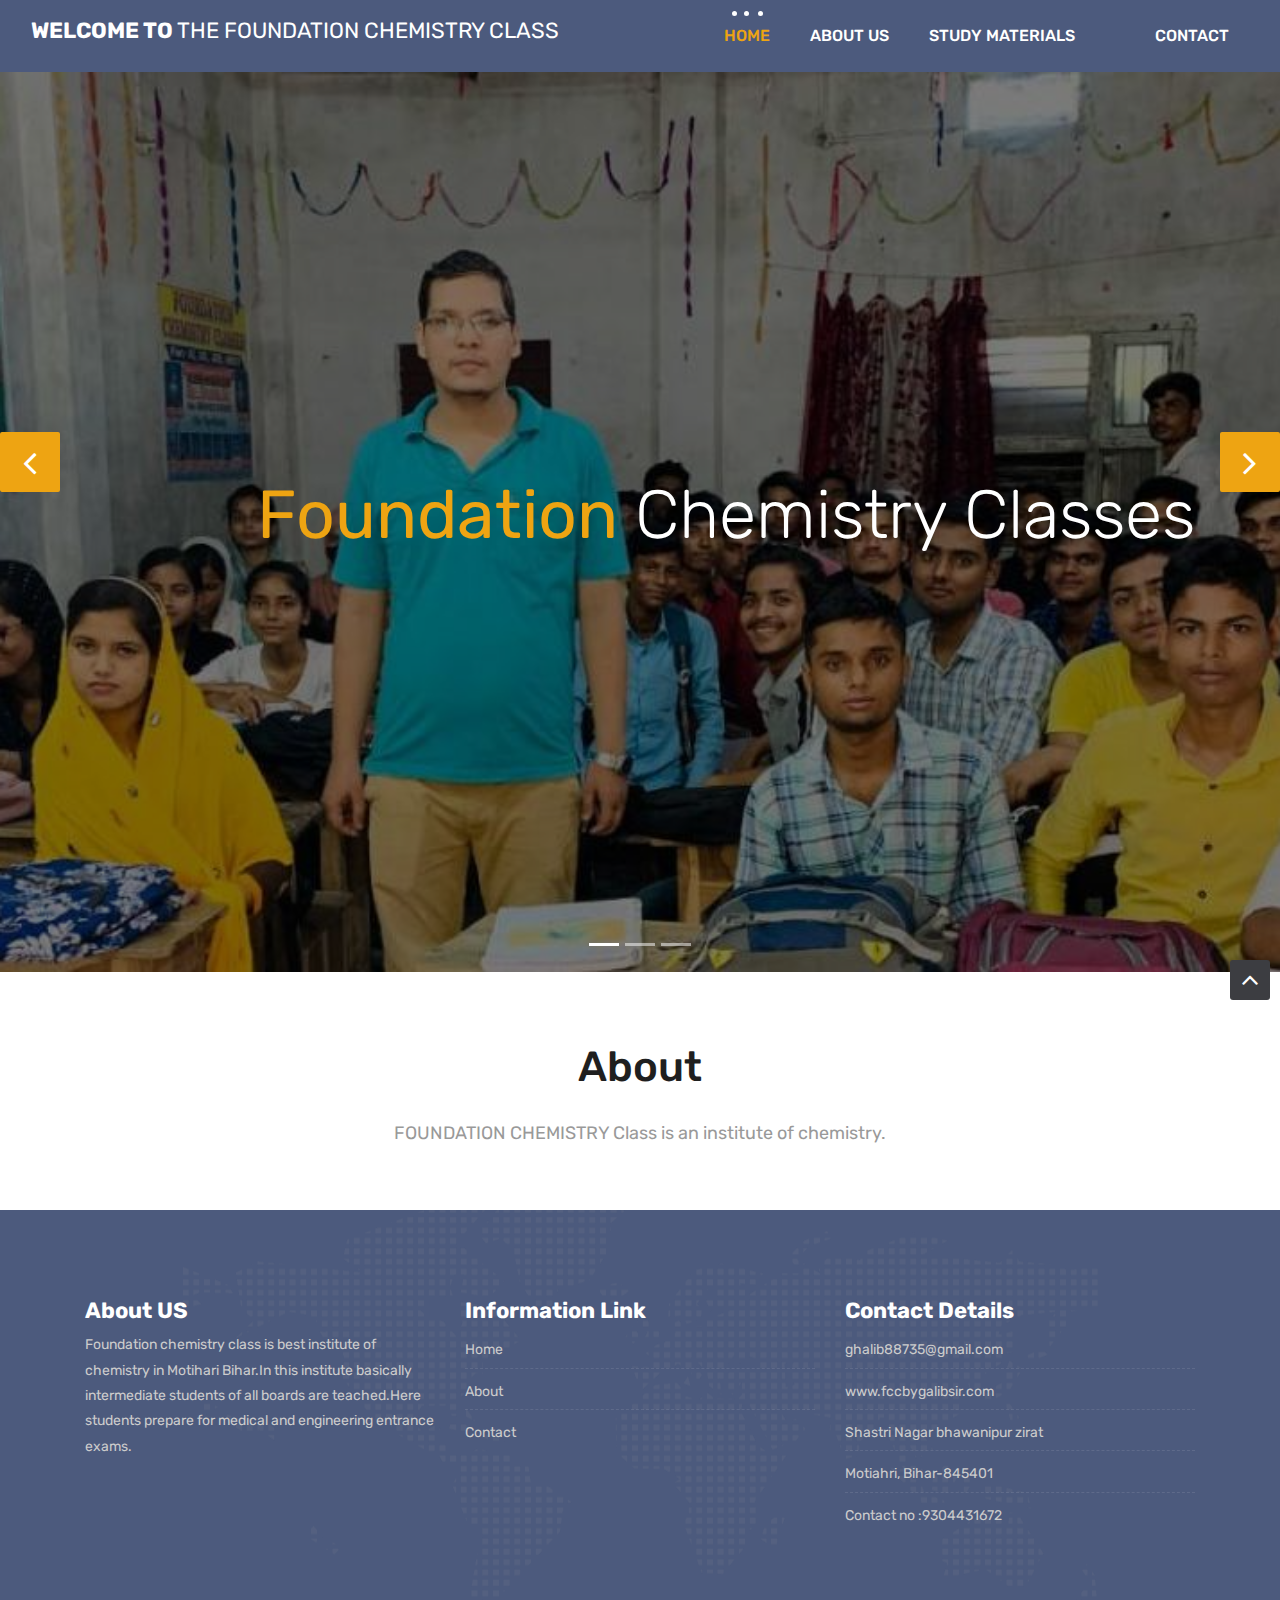
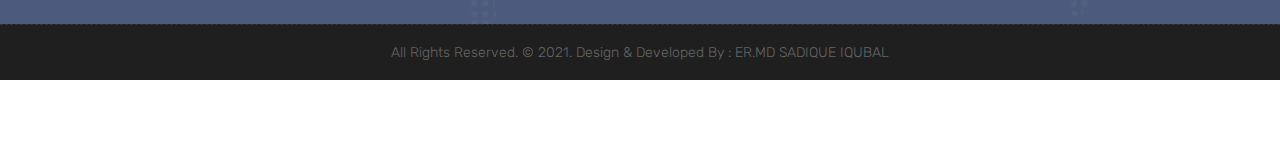
<file: index.html>
<!DOCTYPE html>
<html lang="en">

    <!-- Basic -->
    <meta charset="utf-8">
    <meta http-equiv="X-UA-Compatible" content="IE=edge">   
   
    <!-- Mobile Metas -->
    <meta name="viewport" content="width=device-width, initial-scale=1">
 
     <!-- Site Metas -->
    <title>Foundation CHEMISTRY CLASSES</title>  
    <meta name="keywords" content="">
    <meta name="description" content="FOUNDATION CHEMISTRY CLASSES">
    <meta name="author" content="ghalib sir">

    <!-- Site Icons -->
    <link rel="shortcut icon" href="images/favicon.ico" type="image/x-icon" />
    <link rel="" href="images/apple-touch-icon.png">

    <!-- Bootstrap CSS -->
    <link rel="stylesheet" href="css/bootstrap.min.css">
    <!-- Site CSS -->
    <link rel="stylesheet" href="style.css">
    <!-- ALL VERSION CSS -->
    <link rel="stylesheet" href="css/versions.css">
    <!-- Responsive CSS -->
    <link rel="stylesheet" href="css/responsive.css">
    <!-- Custom CSS -->
    <link rel="stylesheet" href="css/custom.css">

    <!-- Modernizer for Portfolio -->
    <script src="js/modernizer.js"></script>

    <!--[if lt IE 9]>
      <script src="https://oss.maxcdn.com/libs/html5shiv/3.7.0/html5shiv.js"></script>
      <script src="https://oss.maxcdn.com/libs/respond.js/1.4.2/respond.min.js"></script>
    <![endif]-->

</head>
<body class="host_version"> 

	

    <!-- LOADER -->
	<div id="preloader">
		<div class="loader-container">
			<div class="progress-br float shadow">
				<div class="progress__item"></div>
			</div>
		</div>
	</div>
	<!-- END LOADER -->	
	
	<!-- Start header -->
	<header class="top-navbar">
		<nav class="navbar navbar-expand-lg navbar-light bg-light">
			<div class="container-fluid">
							
				<h2  style="color:white;"><strong>WELCOME TO</strong> THE FOUNDATION CHEMISTRY CLASS</h2>
				<button class="navbar-toggler" type="button" data-toggle="collapse" data-target="#navbars-host" aria-controls="navbars-rs-food" aria-expanded="false" aria-label="Toggle navigation">
					<span class="icon-bar"></span>
                    <span class="icon-bar"></span>
                    <span class="icon-bar"></span>
				</button>
				<div class="collapse navbar-collapse" id="navbars-host">
					<ul class="navbar-nav ml-auto">
						<li class="nav-item active"><a class="nav-link" href="index.html">Home</a></li>
						<li class="nav-item"><a class="nav-link" href="about.html">About Us</a></li>
						<li class="nav-item dropdown">
							<a class="nav-link dropdown-toggle" href="#" id="dropdown-a" data-toggle="dropdown">Study Materials </a>
							    <div class="dropdown-menu" aria-labelledby="dropdown-a">
								<a class="dropdown-item" href="smclass-9.html">Class 9 </a>
								<a class="dropdown-item" href="smclass-10.html">Class 10 </a>
								<a class="dropdown-item" href="smclass-11.html">Class 11</a>
								<a class="dropdown-item" href="smclass-12.html">Class 12</a>
								<a class="dropdown-item" href="smclass-NEET-JEE.html">NEET/JEE</a>
							</div>
						</li>
						<li class="nav-item dropdown">
							
						
						
						<li class="nav-item"><a class="nav-link" href="contact.html">Contact</a></li>
					</ul>
					
				</div>
			</div>
		</nav>
	</header>
	<!-- End header -->
	
	<div id="carouselExampleControls" class="carousel slide bs-slider box-slider" data-ride="carousel" data-pause="hover" data-interval="false" >
		<!-- Indicators -->
		<ol class="carousel-indicators">
			<li data-target="#carouselExampleControls" data-slide-to="0" class="active"></li>
			<li data-target="#carouselExampleControls" data-slide-to="1"></li>
			<li data-target="#carouselExampleControls" data-slide-to="2"></li>
		</ol>
		<div class="carousel-inner" role="listbox">
			<div class="carousel-item active">
				<div id="home" class="first-section" style="background-image:url('images/slider-01.jpg');">
					<div class="dtab">
						<div class="container">
							<div class="row">
								<div class="col-md-12 col-sm-12 text-right">
									<div class="big-tagline">
										<h2><strong>Foundation  </strong> chemistry classes</h2>
										
									</div>
								</div>
							</div><!-- end row -->            
						</div><!-- end container -->
					</div>
				</div><!-- end section -->
			</div>
			<div class="carousel-item">
				<div id="home" class="first-section" style="background-image:url('images/slider-02.jpg');">
					<div class="dtab">
						<div class="container">
							<div class="row">
								<div class="col-md-12 col-sm-12 text-left">
									<div class="big-tagline">
										<h2 data-animation="animated zoomInRight">Foundation <strong>CHEMISTRY CLASSES</strong></h2>
																			</div>
								</div>
							</div><!-- end row -->            
						</div><!-- end container -->
					</div>
				</div><!-- end section -->
			</div>
			<div class="carousel-item">
				<div id="home" class="first-section" style="background-image:url('images/slider-03.jpg');">
					<div class="dtab">
						<div class="container">
							<div class="row">
								<div class="col-md-12 col-sm-12 text-center">
									<div class="big-tagline">
										<h2><strong>Foundation  </strong> chemistry classes</h2>
										<!--<p class="lead" data-animation="animated fadeInLeft">1 IP included with each server 
											Your Choice of any OS (CentOS, Windows, Debian, Fedora)
											FREE Reboots</p>
											<a href="#" class="hover-btn-new"><span>Contact Us</span></a>
											&nbsp;&nbsp;&nbsp;&nbsp;&nbsp;&nbsp;
											<a href="#" class="hover-btn-new"><span>Read More</span></a> -->
									</div>
								</div>
							</div><!-- end row -->            
						</div><!-- end container -->
					</div>
				</div><!-- end section -->
			</div>
			<!-- Left Control -->
			<a class="new-effect carousel-control-prev" href="#carouselExampleControls" role="button" data-slide="prev">
				<span class="fa fa-angle-left" aria-hidden="true"></span>
				<span class="sr-only">Previous</span>
			</a>

			<!-- Right Control -->
			<a class="new-effect carousel-control-next" href="#carouselExampleControls" role="button" data-slide="next">
				<span class="fa fa-angle-right" aria-hidden="true"></span>
				<span class="sr-only">Next</span>
			</a>
		</div>
	</div>
	
    <div id="overviews" class="section wb">
        <div class="container">
            <div class="section-title row text-center">
                <div class="col-md-8 offset-md-2">
                    <h3>About</h3>
                    <p class="lead">FOUNDATION CHEMISTRY Class is an institute of chemistry.</p>
                </div>
            </div><!-- end title -->
        
           
</div>
        <footer class="footer">
        <div class="container">
            <div class="row">
                <div class="col-lg-4 col-md-4 col-xs-12">
                    <div class="widget clearfix">
                        <div class="widget-title">
                            <h3>About US</h3>
                        </div>
                        <p> Foundation chemistry class is best institute of chemistry in Motihari Bihar.In this institute basically intermediate students of all boards  are teached.Here students prepare for medical and engineering entrance exams.  </p>
                       <!-- <div class="footer-right">
							<ul class="footer-links-soi">
								<li><a href="#"><i class="fa fa-facebook"></i></a></li>
								<li><a href="#"><i class="fa fa-github"></i></a></li>
								<li><a href="#"><i class="fa fa-twitter"></i></a></li>
								<li><a href="#"><i class="fa fa-dribbble"></i></a></li>
								<li><a href="#"><i class="fa fa-pinterest"></i></a></li>
							</ul>
							-->
							
							<!-- end links  -->
						</div
                    </div><!-- end clearfix -->
                </div><!-- end col -->

				<div class="col-lg-4 col-md-4 col-xs-12">
                    <div class="widget clearfix">
                        <div class="widget-title">
                            <h3>Information Link</h3>
                        </div>
                        <ul class="footer-links">
                            <li><a href="index.html">Home</a></li>
                            
							<li><a href="about.html">About</a></li>
							<li><a href="contact.html">Contact</a></li>
                        </ul><!-- end links -->
                    </div><!-- end clearfix -->
                </div><!-- end col -->
				
                <div class="col-lg-4 col-md-4 col-xs-12">
                    <div class="widget clearfix">
                        <div class="widget-title">
                            <h3>Contact Details</h3>
                        </div>

                        <ul class="footer-links">
                            <li><a href="mailto:#">ghalib88735@gmail.com</a></li>
                            <li><a href="#">www.fccbygalibsir.com</a></li>
                            <li>Shastri Nagar bhawanipur zirat </li>
							
                            <li>Motiahri, Bihar-845401</li>
							 <li>Contact no :9304431672  </li>
                        </ul><!-- end links -->
                    </div><!-- end clearfix -->
                </div><!-- end col -->
				
            </div><!-- end row -->
        </div><!-- end container -->
    </footer><!-- end footer -->

    <div class="copyrights">
        <div class="container">
            <div class="footer-distributed">
                <div class="footer-center">                   
                   <p class="footer-company-name">All Rights Reserved. &copy; 2021.  Design & Developed By : ER.MD SADIQUE IQUBAL</p>
                </div>
            </div>
        </div><!-- end container -->
    </div><!-- end copyrights -->

    <a href="#" id="scroll-to-top" class="dmtop global-radius"><i class="fa fa-angle-up"></i></a>

    <!-- ALL JS FILES -->
    <script src="js/all.js"></script>
    <!-- ALL PLUGINS -->
    <script src="js/custom.js"></script>
	<script src="js/timeline.min.js"></script>
	<script>
		timeline(document.querySelectorAll('.timeline'), {
			forceVerticalMode: 700,
			mode: 'horizontal',
			verticalStartPosition: 'left',
			visibleItems: 4
		});
	</script>
</body>
</html>
</file>
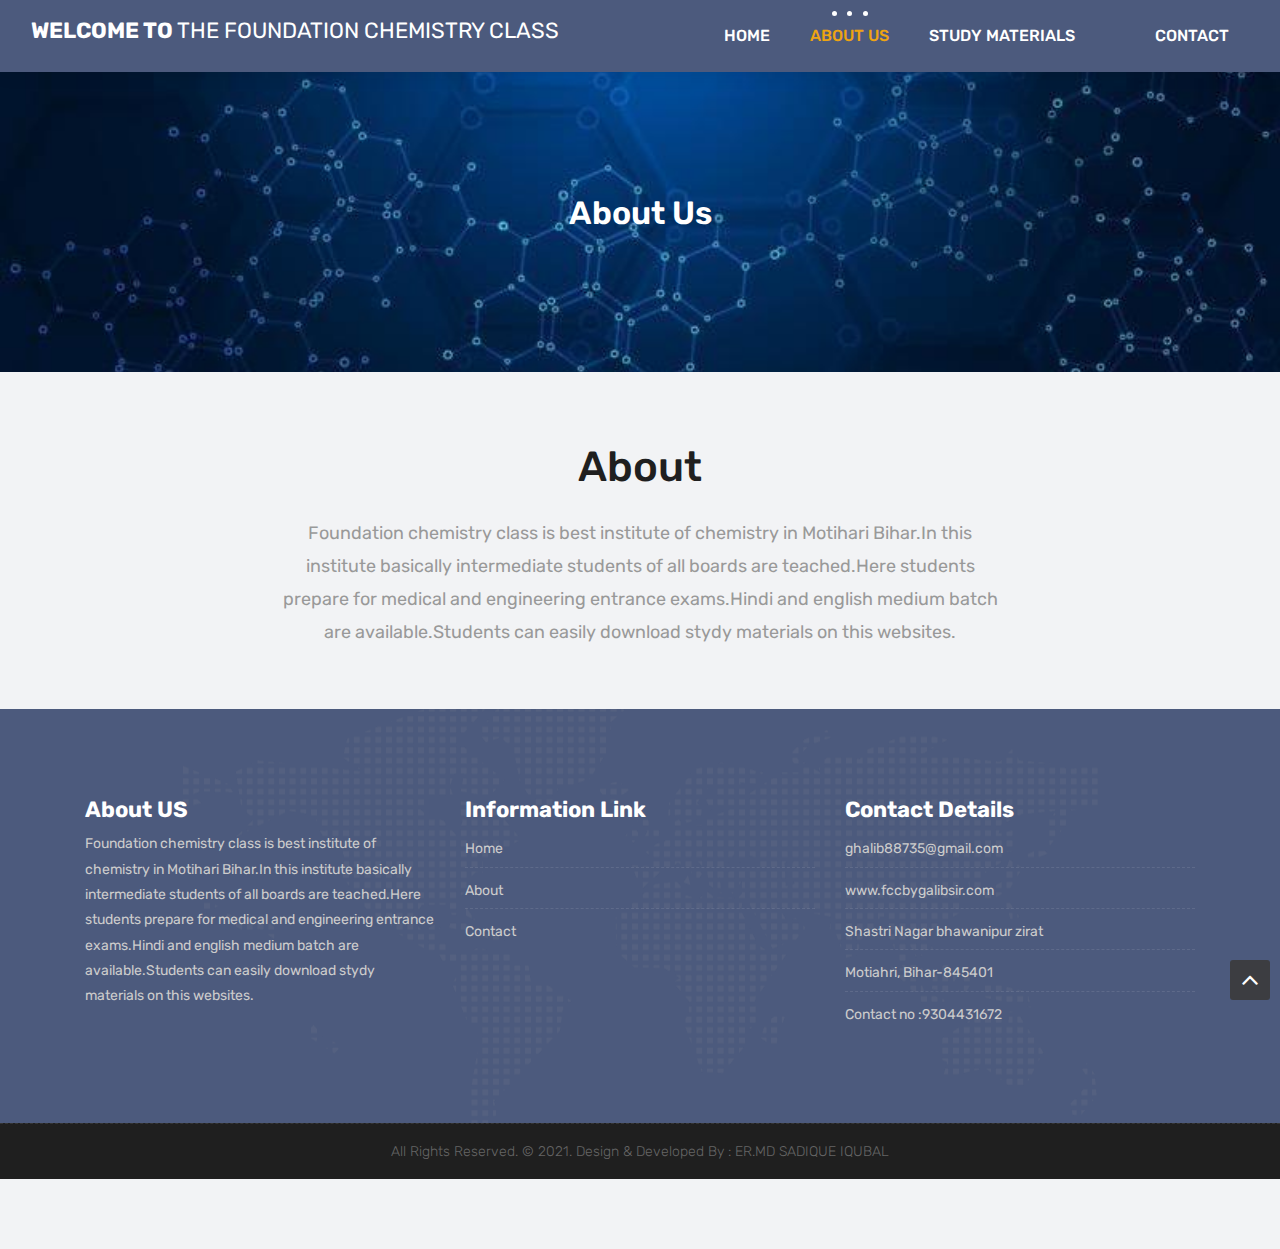
<file: about.html>
<!DOCTYPE html>
<html lang="en">

    <!-- Basic -->
    <meta charset="utf-8">
    <meta http-equiv="X-UA-Compatible" content="IE=edge">   
   
    <!-- Mobile Metas -->
    <meta name="viewport" content="width=device-width, initial-scale=1">
 
     <!-- Site Metas -->
    <title>FCC | ABOUT US</title>  
    <meta name="keywords" content="fcc,foundation chamistry class by galib sir,foundation chamistry class by galib sir,chamistry  by galib sir">
    <meta name="description" content="Foundation chemistry classes">
    <meta name="author" content="GHALIB SIR">

    <!-- Site Icons -->
    <link rel="shortcut icon" href="images/favicon.ico" type="image/x-icon" />
    <link rel="apple-touch-icon" href="images/apple-touch-icon.png">

    <!-- Bootstrap CSS -->
    <link rel="stylesheet" href="css/bootstrap.min.css">
    <!-- Site CSS -->
    <link rel="stylesheet" href="style.css">
    <!-- ALL VERSION CSS -->
    <link rel="stylesheet" href="css/versions.css">
    <!-- Responsive CSS -->
    <link rel="stylesheet" href="css/responsive.css">
    <!-- Custom CSS -->
    <link rel="stylesheet" href="css/custom.css">

    <!-- Modernizer for Portfolio -->
    <script src="js/modernizer.js"></script>

    <!--[if lt IE 9]>
      <script src="https://oss.maxcdn.com/libs/html5shiv/3.7.0/html5shiv.js"></script>
      <script src="https://oss.maxcdn.com/libs/respond.js/1.4.2/respond.min.js"></script>
    <![endif]-->

</head>
<body class="host_version"> 

	
    <!-- LOADER -->
	<div id="preloader">
		<div class="loader-container">
			<div class="progress-br float shadow">
				<div class="progress__item"></div>
			</div>
		</div>
	</div>
	<!-- END LOADER -->	

    <!-- Start header -->
	<header class="top-navbar">
		<nav class="navbar navbar-expand-lg navbar-light bg-light">
			<div class="container-fluid">
				<h2  style="color:white;"><strong>WELCOME TO</strong> THE FOUNDATION CHEMISTRY CLASS</h2>
				<button class="navbar-toggler" type="button" data-toggle="collapse" data-target="#navbars-host" aria-controls="navbars-rs-food" aria-expanded="false" aria-label="Toggle navigation">
					<span class="icon-bar"></span>
                    <span class="icon-bar"></span>
                    <span class="icon-bar"></span>
				</button>
				<div class="collapse navbar-collapse" id="navbars-host">
					<ul class="navbar-nav ml-auto">
						<li  class="nav-item"><a class="nav-link" href="index.html">Home</a></li>
						<li class="nav-item active"><a class="nav-link" href="about.html">About Us</a></li>
						<li class="nav-item dropdown">
							<a class="nav-link dropdown-toggle" href="#" id="dropdown-a" data-toggle="dropdown">Study Materials </a>
							    <div class="dropdown-menu" aria-labelledby="dropdown-a">
								<a class="dropdown-item" href="smclass-9.html">Class 9 </a>
								<a class="dropdown-item" href="smclass-10.html">Class 10 </a>
								<a class="dropdown-item" href="smclass-11.html">Class 11</a>
								<a class="dropdown-item" href="smclass-12.html">Class 12</a>
								<a class="dropdown-item" href="smclass-NEET-JEE.html">NEET/JEE</a>
							</div>
						</li>
						<li class="nav-item dropdown">
							
						
						
						<li class="nav-item"><a class="nav-link" href="contact.html">Contact</a></li>
					</ul>
					
				</div>
			</div>
		</nav>
	</header>
	<!-- End header -->
	
	<div class="all-title-box">
		<div class="container text-center">
			<h1>About Us</h1>
		</div>
	</div>
	
    <div id="overviews" class="section lb">
        <div class="container">
            <div class="section-title row text-center">
                <div class="col-md-8 offset-md-2">
                    <h3>About</h3>
                    <p class="lead">Foundation chemistry class is best institute of chemistry in Motihari Bihar.In this institute basically intermediate students of all boards  are teached.Here students prepare for medical and engineering entrance exams.Hindi and english medium batch are available.Students can easily download stydy materials on this 
					websites.
						</p>
                </div>
            </div><!-- end title -->
        
       </div>    
    <footer class="footer">
        <div class="container">
            <div class="row">
                <div class="col-lg-4 col-md-4 col-xs-12">
                    <div class="widget clearfix">
                        <div class="widget-title">
                            <h3>About US</h3>
                        </div>
                        <p> Foundation chemistry class is best institute of chemistry in Motihari Bihar.In this institute basically intermediate students of all boards  are teached.Here students prepare for medical and engineering entrance exams.Hindi and english medium batch are available.Students can easily download stydy materials on this websites.


						</p>
                       <!-- <div class="footer-right">
							<ul class="footer-links-soi">
								<li><a href="#"><i class="fa fa-facebook"></i></a></li>
								<li><a href="#"><i class="fa fa-github"></i></a></li>
								<li><a href="#"><i class="fa fa-twitter"></i></a></li>
								<li><a href="#"><i class="fa fa-dribbble"></i></a></li>
								<li><a href="#"><i class="fa fa-pinterest"></i></a></li>
							</ul>
							-->
							
							<!-- end links  -->
						</div
                    </div><!-- end clearfix -->
                </div><!-- end col -->

				<div class="col-lg-4 col-md-4 col-xs-12">
                    <div class="widget clearfix">
                        <div class="widget-title">
                            <h3>Information Link</h3>
                        </div>
                        <ul class="footer-links">
                            <li><a href="index.html">Home</a></li>
                            
							<li><a href="about.html">About</a></li>
							<li><a href="contact.html">Contact</a></li>
                        </ul><!-- end links -->
                    </div><!-- end clearfix -->
                </div><!-- end col -->
				
                <div class="col-lg-4 col-md-4 col-xs-12">
                    <div class="widget clearfix">
                        <div class="widget-title">
                            <h3>Contact Details</h3>
                        </div>

                        <ul class="footer-links">
                            <li><a href="mailto:#">ghalib88735@gmail.com</a></li>
                            <li><a href="#">www.fccbygalibsir.com</a></li>
                            <li>Shastri Nagar bhawanipur zirat </li>
							
                            <li>Motiahri, Bihar-845401</li>
							 <li>Contact no :9304431672  </li>
                        </ul><!-- end links -->
                    </div><!-- end clearfix -->
                </div><!-- end col -->
				
            </div><!-- end row -->
        </div><!-- end container -->
    </footer><!-- end footer -->
    <div class="copyrights">
        <div class="container">
            <div class="footer-distributed">
                <div class="footer-center">                   
                  <p class="footer-company-name">All Rights Reserved. &copy; 2021.  Design & Developed By : ER.MD SADIQUE IQUBAL</p>
                </div>
            </div>
        </div><!-- end container -->
    </div><!-- end copyrights -->

    <a href="#" id="scroll-to-top" class="dmtop global-radius"><i class="fa fa-angle-up"></i></a>

    <!-- ALL JS FILES -->
    <script src="js/all.js"></script>
    <!-- ALL PLUGINS -->
    <script src="js/custom.js"></script>

</body>
</html>
</file>
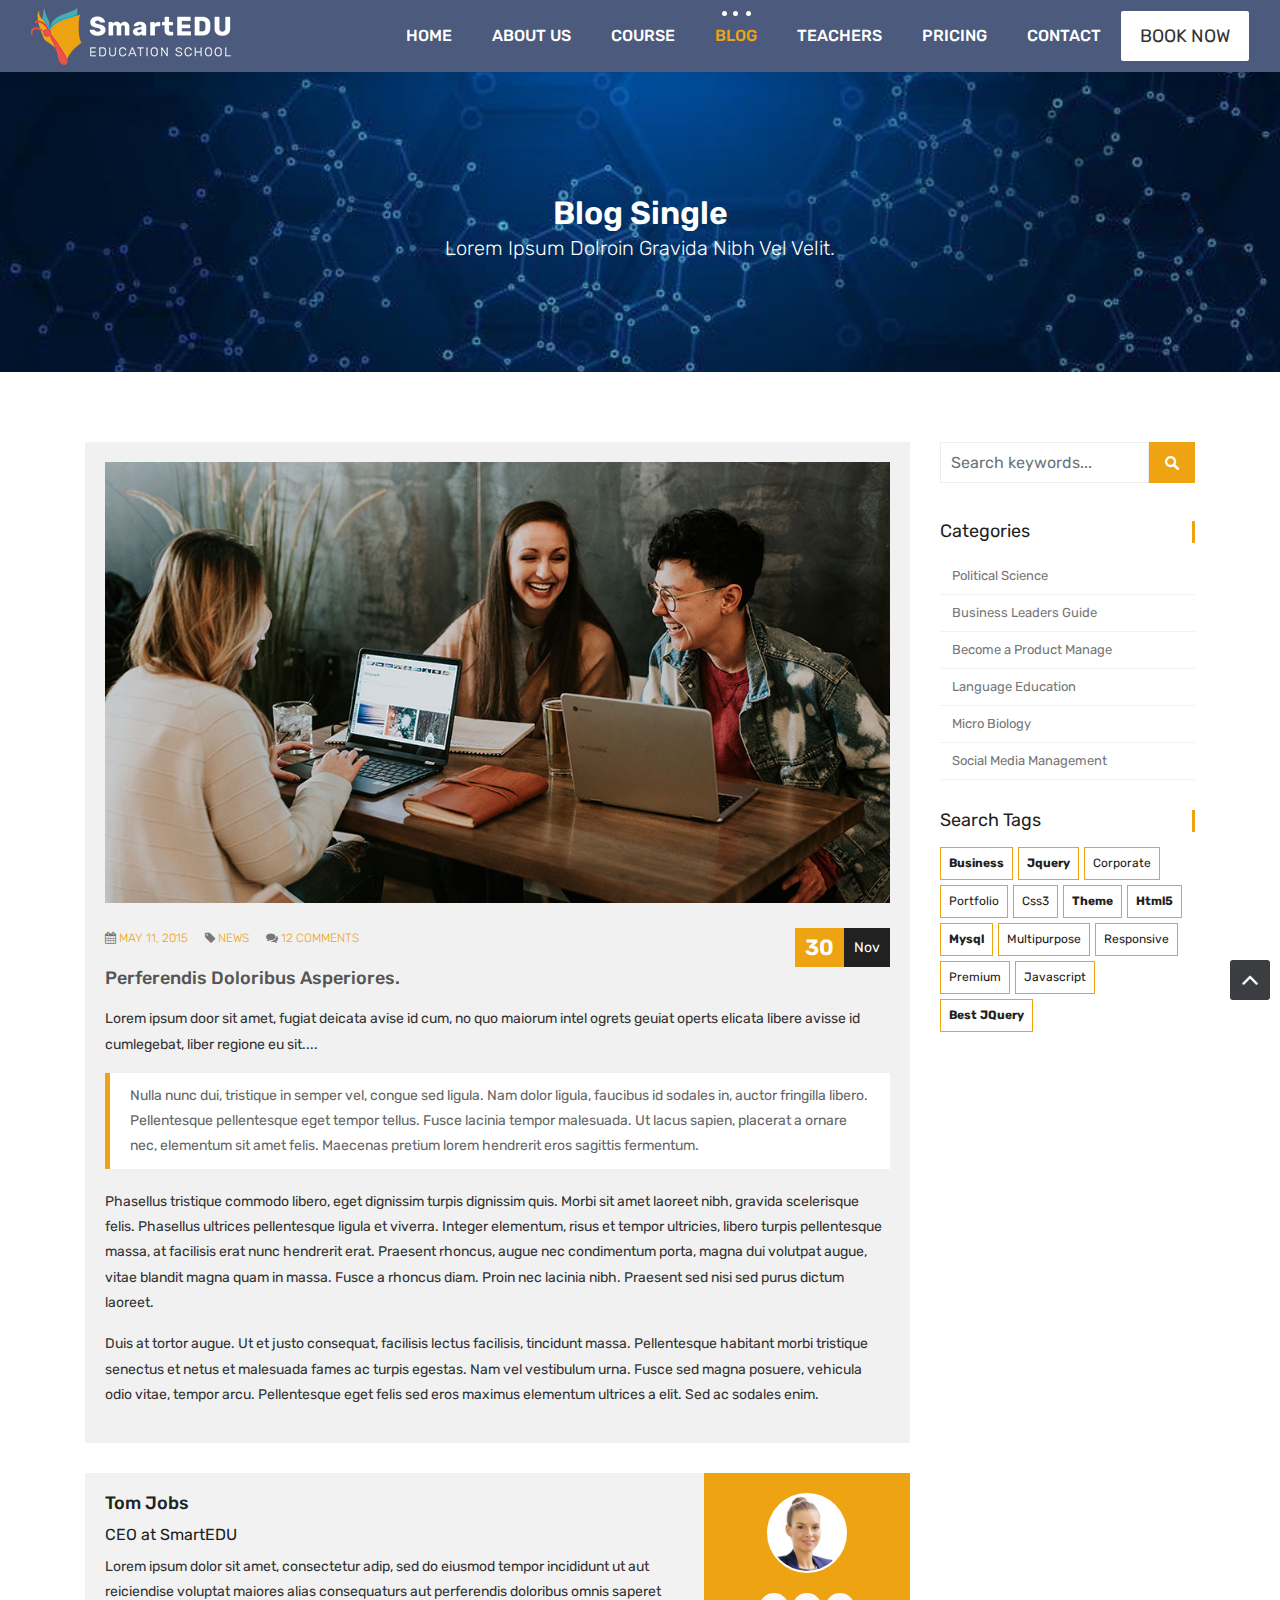
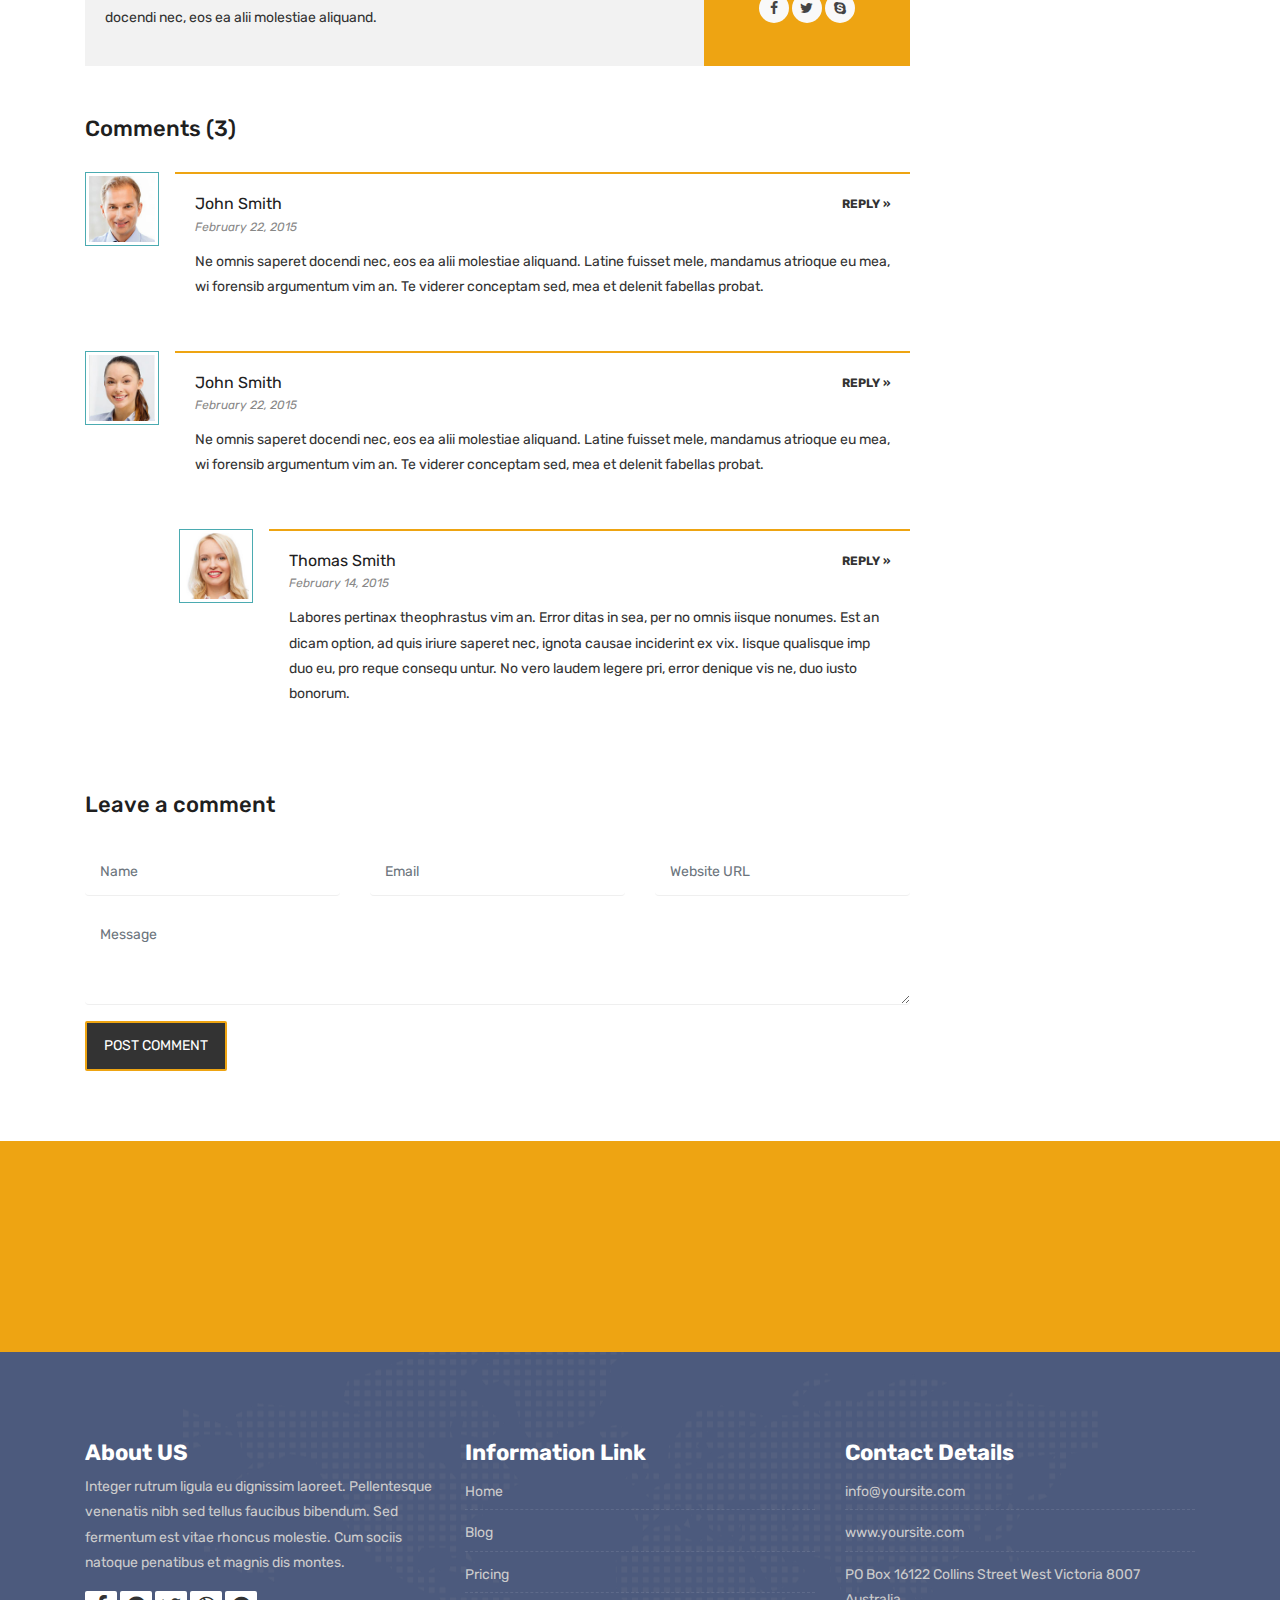
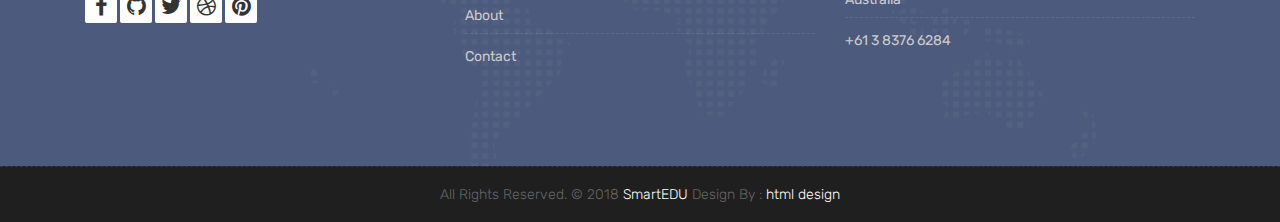
<file: blog-single.html>
<!DOCTYPE html>
<html lang="en">

    <!-- Basic -->
    <meta charset="utf-8">
    <meta http-equiv="X-UA-Compatible" content="IE=edge">   
   
    <!-- Mobile Metas -->
    <meta name="viewport" content="width=device-width, initial-scale=1">
 
     <!-- Site Metas -->
    <title>SmartEDU - Education Responsive HTML5 Template</title>  
    <meta name="keywords" content="">
    <meta name="description" content="">
    <meta name="author" content="">

    <!-- Site Icons -->
    <link rel="shortcut icon" href="images/favicon.ico" type="image/x-icon" />
    <link rel="apple-touch-icon" href="images/apple-touch-icon.png">

    <!-- Bootstrap CSS -->
    <link rel="stylesheet" href="css/bootstrap.min.css">
    <!-- Site CSS -->
    <link rel="stylesheet" href="style.css">
    <!-- ALL VERSION CSS -->
    <link rel="stylesheet" href="css/versions.css">
    <!-- Responsive CSS -->
    <link rel="stylesheet" href="css/responsive.css">
    <!-- Custom CSS -->
    <link rel="stylesheet" href="css/custom.css">

    <!-- Modernizer for Portfolio -->
    <script src="js/modernizer.js"></script>

    <!--[if lt IE 9]>
      <script src="https://oss.maxcdn.com/libs/html5shiv/3.7.0/html5shiv.js"></script>
      <script src="https://oss.maxcdn.com/libs/respond.js/1.4.2/respond.min.js"></script>
    <![endif]-->

</head>
<body class="host_version"> 

	<!-- Modal -->
	<div class="modal fade" id="login" tabindex="-1" role="dialog" aria-labelledby="myModalLabel">
	  <div class="modal-dialog modal-dialog-centered modal-lg" role="document">
		<div class="modal-content">
			<div class="modal-header tit-up">
				<button type="button" class="close" data-dismiss="modal" aria-hidden="true">&times;</button>
				<h4 class="modal-title">Customer Login</h4>
			</div>
			<div class="modal-body customer-box">
				<!-- Nav tabs -->
				<ul class="nav nav-tabs">
					<li><a class="active" href="#Login" data-toggle="tab">Login</a></li>
					<li><a href="#Registration" data-toggle="tab">Registration</a></li>
				</ul>
				<!-- Tab panes -->
				<div class="tab-content">
					<div class="tab-pane active" id="Login">
						<form role="form" class="form-horizontal">
							<div class="form-group">
								<div class="col-sm-12">
									<input class="form-control" id="email1" placeholder="Name" type="text">
								</div>
							</div>
							<div class="form-group">
								<div class="col-sm-12">
									<input class="form-control" id="exampleInputPassword1" placeholder="Email" type="email">
								</div>
							</div>
							<div class="row">
								<div class="col-sm-10">
									<button type="submit" class="btn btn-light btn-radius btn-brd grd1">
										Submit
									</button>
									<a class="for-pwd" href="javascript:;">Forgot your password?</a>
								</div>
							</div>
						</form>
					</div>
					<div class="tab-pane" id="Registration">
						<form role="form" class="form-horizontal">
							<div class="form-group">
								<div class="col-sm-12">
									<input class="form-control" placeholder="Name" type="text">
								</div>
							</div>
							<div class="form-group">
								<div class="col-sm-12">
									<input class="form-control" id="email" placeholder="Email" type="email">
								</div>
							</div>
							<div class="form-group">
								<div class="col-sm-12">
									<input class="form-control" id="mobile" placeholder="Mobile" type="email">
								</div>
							</div>
							<div class="form-group">
								<div class="col-sm-12">
									<input class="form-control" id="password" placeholder="Password" type="password">
								</div>
							</div>
							<div class="row">							
								<div class="col-sm-10">
									<button type="button" class="btn btn-light btn-radius btn-brd grd1">
										Save &amp; Continue
									</button>
									<button type="button" class="btn btn-light btn-radius btn-brd grd1">
										Cancel</button>
								</div>
							</div>
						</form>
					</div>
				</div>
			</div>
		</div>
	  </div>
	</div>

    <!-- LOADER -->
	<div id="preloader">
		<div class="loader-container">
			<div class="progress-br float shadow">
				<div class="progress__item"></div>
			</div>
		</div>
	</div>
	<!-- END LOADER -->	

    <!-- Start header -->
	<header class="top-navbar">
		<nav class="navbar navbar-expand-lg navbar-light bg-light">
			<div class="container-fluid">
				<a class="navbar-brand" href="index.html">
					<img src="images/logo.png" alt="" />
				</a>
				<button class="navbar-toggler" type="button" data-toggle="collapse" data-target="#navbars-host" aria-controls="navbars-rs-food" aria-expanded="false" aria-label="Toggle navigation">
					<span class="icon-bar"></span>
                    <span class="icon-bar"></span>
                    <span class="icon-bar"></span>
				</button>
				<div class="collapse navbar-collapse" id="navbars-host">
					<ul class="navbar-nav ml-auto">
						<li class="nav-item"><a class="nav-link" href="index.html">Home</a></li>
						<li class="nav-item"><a class="nav-link" href="about.html">About Us</a></li>
						<li class="nav-item dropdown">
							<a class="nav-link dropdown-toggle" href="#" id="dropdown-a" data-toggle="dropdown">Course </a>
							<div class="dropdown-menu" aria-labelledby="dropdown-a">
								<a class="dropdown-item" href="course-grid-2.html">Course Grid 2 </a>
								<a class="dropdown-item" href="course-grid-3.html">Course Grid 3 </a>
								<a class="dropdown-item" href="course-grid-4.html">Course Grid 4 </a>
							</div>
						</li>
						<li class="nav-item active dropdown">
							<a class="nav-link dropdown-toggle" href="#" id="dropdown-a" data-toggle="dropdown">Blog </a>
							<div class="dropdown-menu" aria-labelledby="dropdown-a">
								<a class="dropdown-item" href="blog.html">Blog </a>
								<a class="dropdown-item" href="blog-single.html">Blog single </a>
							</div>
						</li>
						<li class="nav-item"><a class="nav-link" href="teachers.html">Teachers</a></li>
						<li class="nav-item"><a class="nav-link" href="pricing.html">Pricing</a></li>
						<li class="nav-item"><a class="nav-link" href="contact.html">Contact</a></li>
					</ul>
					<ul class="nav navbar-nav navbar-right">
                        <li><a class="hover-btn-new log" href="#" data-toggle="modal" data-target="#login"><span>Book Now</span></a></li>
                    </ul>
				</div>
			</div>
		</nav>
	</header>
	<!-- End header -->
	
	<div class="all-title-box">
		<div class="container text-center">
			<h1>Blog Single<span class="m_1">Lorem Ipsum dolroin gravida nibh vel velit.</span></h1>
		</div>
	</div>
	
    <div id="overviews" class="section wb">
        <div class="container">
            <div class="row"> 
                <div class="col-lg-9 blog-post-single">
                    <div class="blog-item">
						<div class="image-blog">
							<img src="images/blog_single.jpg" alt="" class="img-fluid">
						</div>
						<div class="post-content">
							<div class="post-date">
								<span class="day">30</span>
								<span class="month">Nov</span>
							</div>
							<div class="meta-info-blog">
								<span><i class="fa fa-calendar"></i> <a href="#">May 11, 2015</a> </span>
								<span><i class="fa fa-tag"></i>  <a href="#">News</a> </span>
								<span><i class="fa fa-comments"></i> <a href="#">12 Comments</a></span>
							</div>
							<div class="blog-title">
								<h2><a href="#" title="">perferendis doloribus asperiores.</a></h2>
							</div>
							<div class="blog-desc">
								<p>Lorem ipsum door sit amet, fugiat deicata avise id cum, no quo maiorum intel ogrets geuiat operts elicata libere avisse id cumlegebat, liber regione eu sit.... </p>
								<blockquote class="default">
									Nulla nunc dui, tristique in semper vel, congue sed ligula. Nam dolor ligula, faucibus id sodales in, auctor fringilla libero. Pellentesque pellentesque eget tempor tellus. Fusce lacinia tempor malesuada. Ut lacus sapien, placerat a ornare nec, elementum sit amet felis. Maecenas pretium lorem hendrerit eros sagittis fermentum.
								</blockquote>
								<p>Phasellus tristique commodo libero, eget dignissim turpis dignissim quis. Morbi sit amet laoreet nibh, gravida scelerisque felis. Phasellus ultrices pellentesque ligula et viverra. Integer elementum, risus et tempor ultricies, libero turpis pellentesque massa, at facilisis erat nunc hendrerit erat. Praesent rhoncus, augue nec condimentum porta, magna dui volutpat augue, vitae blandit magna quam in massa. Fusce a rhoncus diam. Proin nec lacinia nibh. Praesent sed nisi sed purus dictum laoreet.</p>
								<p>Duis at tortor augue. Ut et justo consequat, facilisis lectus facilisis, tincidunt massa. Pellentesque habitant morbi tristique senectus et netus et malesuada fames ac turpis egestas. Nam vel vestibulum urna. Fusce sed magna posuere, vehicula odio vitae, tempor arcu. Pellentesque eget felis sed eros maximus elementum ultrices a elit. Sed ac sodales enim.</p>
							</div>							
						</div>
					</div>
					
					<div class="blog-author">
						<div class="author-bio">
							<h3 class="author_name"><a href="#">Tom Jobs</a></h3>
							<h5>CEO at <a href="#">SmartEDU</a></h5>
							<p class="author_det">
								Lorem ipsum dolor sit amet, consectetur adip, sed do eiusmod tempor incididunt  ut aut reiciendise voluptat maiores alias consequaturs aut perferendis doloribus omnis saperet docendi nec, eos ea alii molestiae aliquand.
							</p>
						</div>
						<div class="author-desc">
							<img src="images/author.jpg" alt="about author">
							<ul class="author-social">
								<li><a href="#"><i class="fa fa-facebook"></i></a></li>
								<li><a href="#"><i class="fa fa-twitter"></i></a></li>
								<li><a href="#"><i class="fa fa-skype"></i></a></li>
							</ul>
						</div>
					</div>
					
					<div class="blog-comments">
						<h4>Comments (3)</h4>
						<div id="comment-blog">
							<ul class="comment-list">
								<li class="comment">
									<div class="avatar"><img alt="" src="images/avatar-01.jpg" class="avatar"></div>
									<div class="comment-container">
										<h5 class="comment-author"><a href="#">John Smith</a></h5>
										<div class="comment-meta">
											<a href="#" class="comment-date link-style1">February 22, 2015</a>
											<a class="comment-reply-link link-style3" href="#respond">Reply »</a>
										</div>
										<div class="comment-body">
											<p>Ne omnis saperet docendi nec, eos ea alii molestiae aliquand. Latine fuisset mele, mandamus atrioque eu mea, wi forensib argumentum vim an. Te viderer conceptam sed, mea et delenit fabellas probat.</p>
										</div>
									</div>
								</li>
								<li class="comment">
									<div class="avatar"><img alt="" src="images/avatar-02.jpg" class="avatar"></div>
									<div class="comment-container">
										<h5 class="comment-author"><a href="#">John Smith</a></h5>
										<div class="comment-meta">
											<a href="#" class="comment-date link-style1">February 22, 2015</a>
											<a class="comment-reply-link link-style3" href="#respond">Reply »</a>
										</div>
										<div class="comment-body">
											<p>Ne omnis saperet docendi nec, eos ea alii molestiae aliquand. Latine fuisset mele, mandamus atrioque eu mea, wi forensib argumentum vim an. Te viderer conceptam sed, mea et delenit fabellas probat.</p>
										</div>
									</div>
									<ul class="children">
										<li class="comment">
											<div class="avatar"><img alt="" src="images/avatar-03.jpg" class="avatar"></div>
											<div class="comment-container">
												<h5 class="comment-author"><a href="#">Thomas Smith</a></h5>
												<div class="comment-meta"><a href="#" class="comment-date link-style1">February 14, 2015</a><a class="comment-reply-link link-style3" href="#respond">Reply »</a></div>
												<div class="comment-body">
													<p>Labores pertinax theophrastus vim an. Error ditas in sea, per no omnis iisque nonumes. Est an dicam option, ad quis iriure saperet nec, ignota causae inciderint ex vix. Iisque qualisque imp duo eu, pro reque consequ untur. No vero laudem legere pri, error denique vis ne, duo iusto bonorum.</p>
												</div>
											</div>
										</li>
									</ul>
								</li>
							</ul>
						</div>
					</div>
					<div class="comments-form">
						<h4>Leave a comment</h4>
						<div class="comment-form-main">
							<form action="#">
								<div class="row">
									<div class="col-md-4">
										<div class="form-group">
											<input class="form-control" name="commenter-name" placeholder="Name" id="commenter-name" type="text">
										</div>
									</div>
									<div class="col-md-4">
										<div class="form-group">
											<input class="form-control" name="commenter-email" placeholder="Email" id="commenter-email" type="text">
										</div>
									</div>
									<div class="col-md-4">
										<div class="form-group">
											<input class="form-control" name="commenter-url" placeholder="Website URL" id="commenter-url" type="text">
										</div>
									</div>
									<div class="col-md-12">
										<div class="form-group">
											<textarea class="form-control" name="commenter-message" placeholder="Message" id="commenter-message" cols="30" rows="2"></textarea>
										</div>
									</div>
									<div class="col-md-12 post-btn">
										<button class="hover-btn-new orange"><span>Post Comment</span></button>
									</div>
								</div>
							</form>
						</div>
					</div>
					
                </div><!-- end col -->
				<div class="col-lg-3 col-12 right-single">
					<div class="widget-search">
						<div class="site-search-area">
							<form method="get" id="site-searchform" action="#">
								<div>
									<input class="input-text form-control" name="search-k" id="search-k" placeholder="Search keywords..." type="text">
									<input id="searchsubmit" value="Search" type="submit">
								</div>
							</form>
						</div>
					</div>
					<div class="widget-categories">
						<h3 class="widget-title">Categories</h3>
						<ul>
							<li><a href="#">Political Science</a></li>
							<li><a href="#">Business Leaders Guide</a></li>
							<li><a href="#">Become a Product Manage</a></li>
							<li><a href="#">Language Education</a></li>
							<li><a href="#">Micro Biology</a></li>
							<li><a href="#">Social Media Management</a></li>
						</ul>
					</div>
					<div class="widget-tags">
						<h3 class="widget-title">Search Tags</h3>
						<ul class="tags">
							<li><a href="#"><b>business</b></a></li>
							<li><a href="#"><b>jquery</b></a></li>
							<li><a href="#">corporate</a></li>
							<li><a href="#">portfolio</a></li>
							<li><a href="#">css3</a></li>
							<li><a href="#"><b>theme</b></a></li>
							<li><a href="#"><b>html5</b></a></li>
							<li><a href="#"><b>mysql</b></a></li>
							<li><a href="#">multipurpose</a></li>
							<li><a href="#">responsive</a></li>
							<li><a href="#">premium</a></li>
							<li><a href="#">javascript</a></li>
							<li><a href="#"><b>Best jQuery</b></a></li>
						</ul>
					</div>
				</div>
            </div><!-- end row -->
        </div><!-- end container -->
    </div><!-- end section -->

    <div class="parallax section dbcolor">
        <div class="container">
            <div class="row logos">
                <div class="col-md-2 col-sm-2 col-xs-6 wow fadeInUp">
                    <a href="#"><img src="images/logo_01.png" alt="" class="img-repsonsive"></a>
                </div>
                <div class="col-md-2 col-sm-2 col-xs-6 wow fadeInUp">
                    <a href="#"><img src="images/logo_02.png" alt="" class="img-repsonsive"></a>
                </div>
                <div class="col-md-2 col-sm-2 col-xs-6 wow fadeInUp">
                    <a href="#"><img src="images/logo_03.png" alt="" class="img-repsonsive"></a>
                </div>
                <div class="col-md-2 col-sm-2 col-xs-6 wow fadeInUp">
                    <a href="#"><img src="images/logo_04.png" alt="" class="img-repsonsive"></a>
                </div>
                <div class="col-md-2 col-sm-2 col-xs-6 wow fadeInUp">
                    <a href="#"><img src="images/logo_05.png" alt="" class="img-repsonsive"></a>
                </div>
                <div class="col-md-2 col-sm-2 col-xs-6 wow fadeInUp">
                    <a href="#"><img src="images/logo_06.png" alt="" class="img-repsonsive"></a>
                </div>
            </div><!-- end row -->
        </div><!-- end container -->
    </div><!-- end section -->

    <footer class="footer">
        <div class="container">
            <div class="row">
                <div class="col-lg-4 col-md-4 col-xs-12">
                    <div class="widget clearfix">
                        <div class="widget-title">
                            <h3>About US</h3>
                        </div>
                        <p> Integer rutrum ligula eu dignissim laoreet. Pellentesque venenatis nibh sed tellus faucibus bibendum. Sed fermentum est vitae rhoncus molestie. Cum sociis natoque penatibus et magnis dis montes.</p>
                        <div class="footer-right">
							<ul class="footer-links-soi">
								<li><a href="#"><i class="fa fa-facebook"></i></a></li>
								<li><a href="#"><i class="fa fa-github"></i></a></li>
								<li><a href="#"><i class="fa fa-twitter"></i></a></li>
								<li><a href="#"><i class="fa fa-dribbble"></i></a></li>
								<li><a href="#"><i class="fa fa-pinterest"></i></a></li>
							</ul><!-- end links -->
						</div>
                    </div><!-- end clearfix -->
                </div><!-- end col -->

				<div class="col-lg-4 col-md-4 col-xs-12">
                    <div class="widget clearfix">
                        <div class="widget-title">
                            <h3>Information Link</h3>
                        </div>
                        <ul class="footer-links">
                            <li><a href="#">Home</a></li>
                            <li><a href="#">Blog</a></li>
                            <li><a href="#">Pricing</a></li>
							<li><a href="#">About</a></li>
							<li><a href="#">Contact</a></li>
                        </ul><!-- end links -->
                    </div><!-- end clearfix -->
                </div><!-- end col -->
				
                <div class="col-lg-4 col-md-4 col-xs-12">
                    <div class="widget clearfix">
                        <div class="widget-title">
                            <h3>Contact Details</h3>
                        </div>

                        <ul class="footer-links">
                            <li><a href="mailto:#">info@yoursite.com</a></li>
                            <li><a href="#">www.yoursite.com</a></li>
                            <li>PO Box 16122 Collins Street West Victoria 8007 Australia</li>
                            <li>+61 3 8376 6284</li>
                        </ul><!-- end links -->
                    </div><!-- end clearfix -->
                </div><!-- end col -->
				
            </div><!-- end row -->
        </div><!-- end container -->
    </footer><!-- end footer -->

    <div class="copyrights">
        <div class="container">
            <div class="footer-distributed">
                <div class="footer-center">                   
                    <p class="footer-company-name">All Rights Reserved. &copy; 2018 <a href="#">SmartEDU</a> Design By : <a href="https://html.design/">html design</a></p>
                </div>
            </div>
        </div><!-- end container -->
    </div><!-- end copyrights -->

    <a href="#" id="scroll-to-top" class="dmtop global-radius"><i class="fa fa-angle-up"></i></a>

    <!-- ALL JS FILES -->
    <script src="js/all.js"></script>
    <!-- ALL PLUGINS -->
    <script src="js/custom.js"></script>

</body>
</html>
</file>
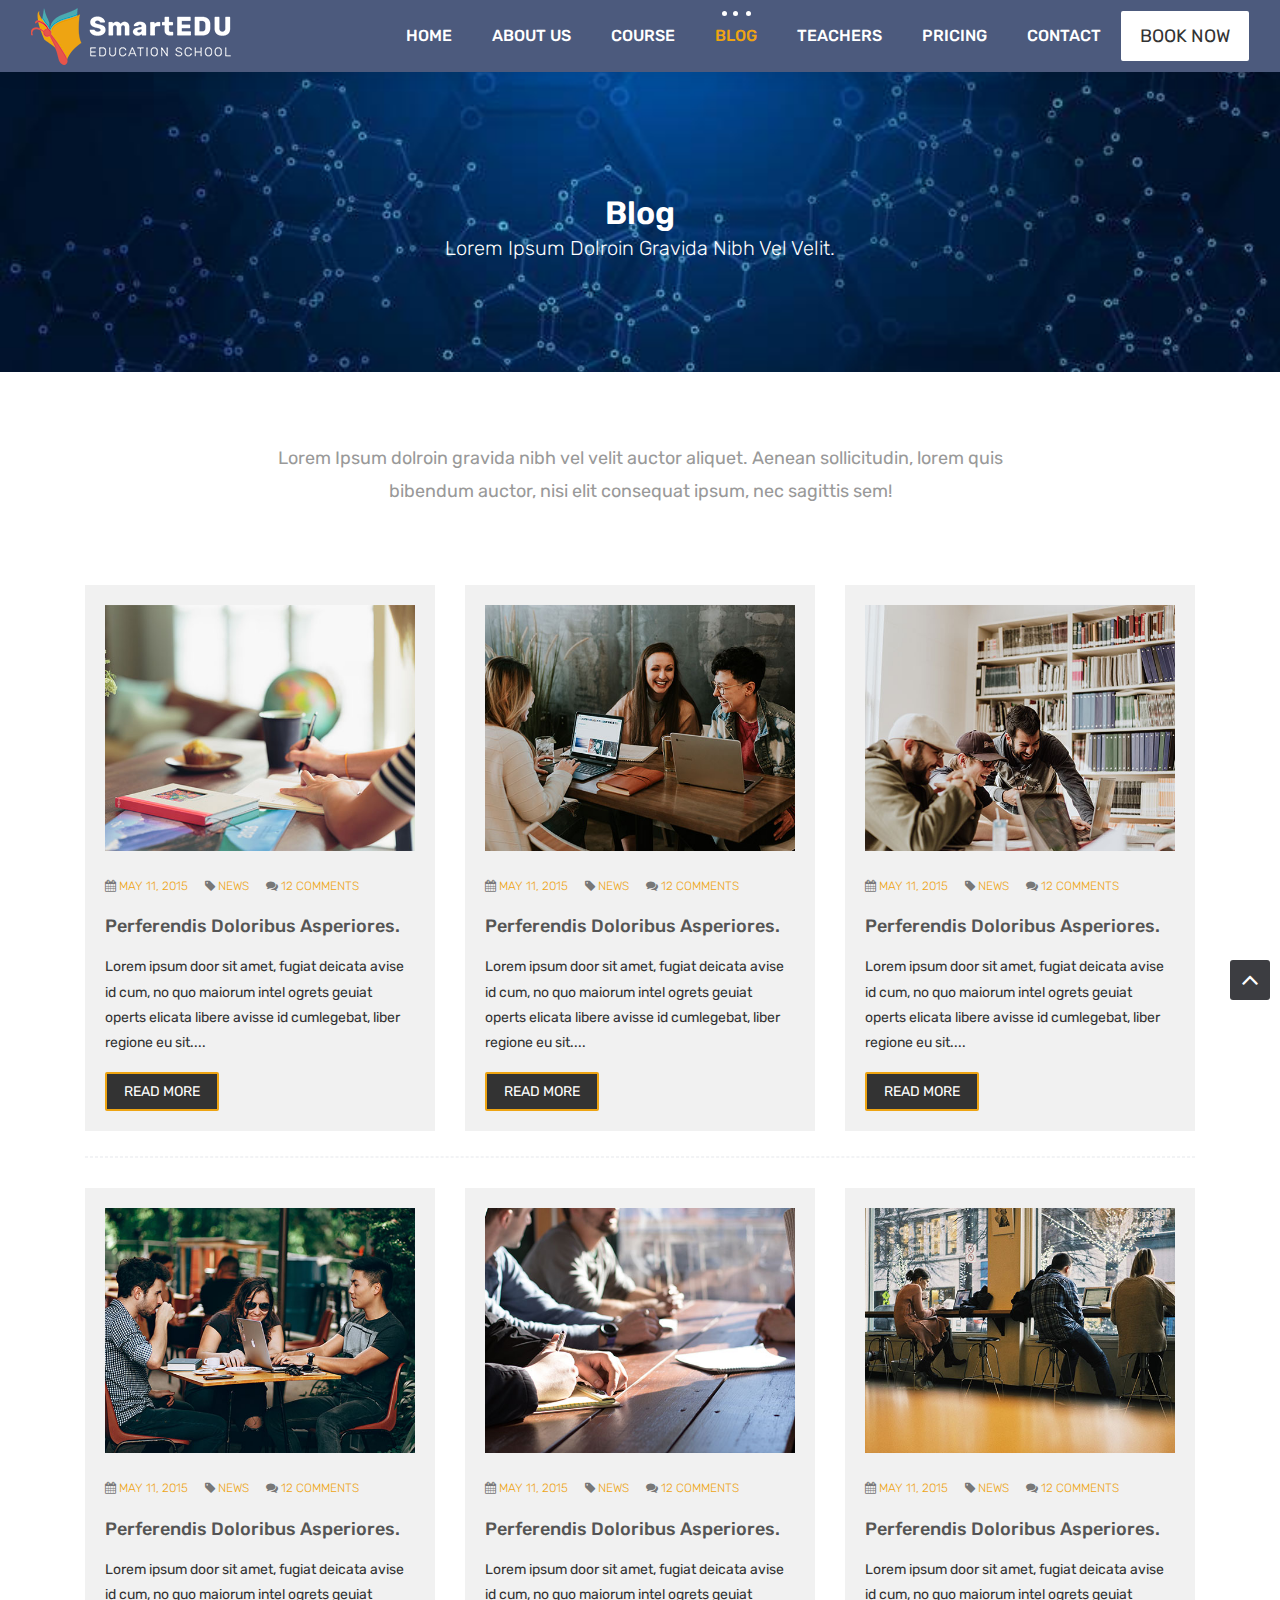
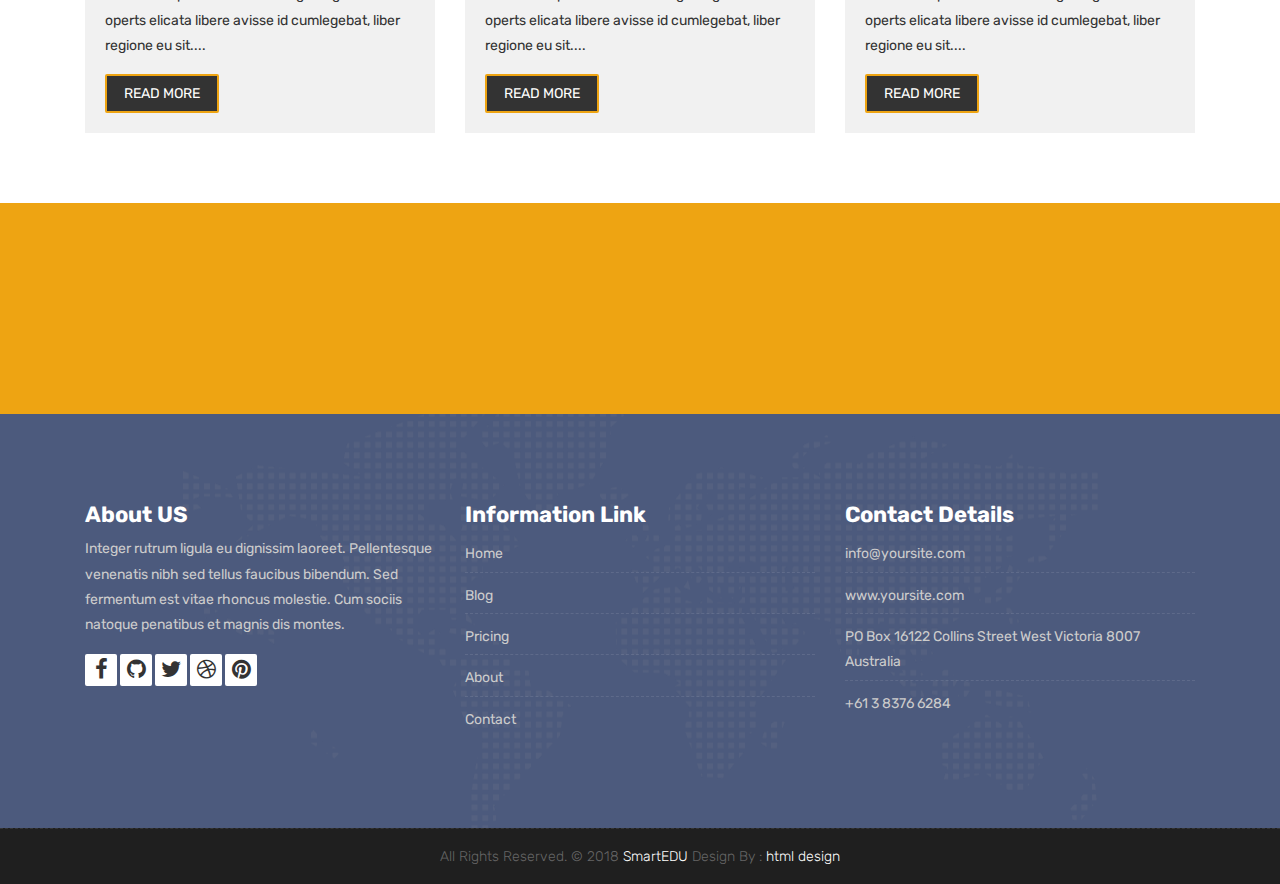
<file: blog.html>
<!DOCTYPE html>
<html lang="en">

    <!-- Basic -->
    <meta charset="utf-8">
    <meta http-equiv="X-UA-Compatible" content="IE=edge">   
   
    <!-- Mobile Metas -->
    <meta name="viewport" content="width=device-width, initial-scale=1">
 
     <!-- Site Metas -->
    <title>SmartEDU - Education Responsive HTML5 Template</title>  
    <meta name="keywords" content="">
    <meta name="description" content="">
    <meta name="author" content="">

    <!-- Site Icons -->
    <link rel="shortcut icon" href="images/favicon.ico" type="image/x-icon" />
    <link rel="apple-touch-icon" href="images/apple-touch-icon.png">

    <!-- Bootstrap CSS -->
    <link rel="stylesheet" href="css/bootstrap.min.css">
    <!-- Site CSS -->
    <link rel="stylesheet" href="style.css">
    <!-- ALL VERSION CSS -->
    <link rel="stylesheet" href="css/versions.css">
    <!-- Responsive CSS -->
    <link rel="stylesheet" href="css/responsive.css">
    <!-- Custom CSS -->
    <link rel="stylesheet" href="css/custom.css">

    <!-- Modernizer for Portfolio -->
    <script src="js/modernizer.js"></script>

    <!--[if lt IE 9]>
      <script src="https://oss.maxcdn.com/libs/html5shiv/3.7.0/html5shiv.js"></script>
      <script src="https://oss.maxcdn.com/libs/respond.js/1.4.2/respond.min.js"></script>
    <![endif]-->

</head>
<body class="host_version"> 

	<!-- Modal -->
	<div class="modal fade" id="login" tabindex="-1" role="dialog" aria-labelledby="myModalLabel">
	  <div class="modal-dialog modal-dialog-centered modal-lg" role="document">
		<div class="modal-content">
			<div class="modal-header tit-up">
				<button type="button" class="close" data-dismiss="modal" aria-hidden="true">&times;</button>
				<h4 class="modal-title">Customer Login</h4>
			</div>
			<div class="modal-body customer-box">
				<!-- Nav tabs -->
				<ul class="nav nav-tabs">
					<li><a class="active" href="#Login" data-toggle="tab">Login</a></li>
					<li><a href="#Registration" data-toggle="tab">Registration</a></li>
				</ul>
				<!-- Tab panes -->
				<div class="tab-content">
					<div class="tab-pane active" id="Login">
						<form role="form" class="form-horizontal">
							<div class="form-group">
								<div class="col-sm-12">
									<input class="form-control" id="email1" placeholder="Name" type="text">
								</div>
							</div>
							<div class="form-group">
								<div class="col-sm-12">
									<input class="form-control" id="exampleInputPassword1" placeholder="Email" type="email">
								</div>
							</div>
							<div class="row">
								<div class="col-sm-10">
									<button type="submit" class="btn btn-light btn-radius btn-brd grd1">
										Submit
									</button>
									<a class="for-pwd" href="javascript:;">Forgot your password?</a>
								</div>
							</div>
						</form>
					</div>
					<div class="tab-pane" id="Registration">
						<form role="form" class="form-horizontal">
							<div class="form-group">
								<div class="col-sm-12">
									<input class="form-control" placeholder="Name" type="text">
								</div>
							</div>
							<div class="form-group">
								<div class="col-sm-12">
									<input class="form-control" id="email" placeholder="Email" type="email">
								</div>
							</div>
							<div class="form-group">
								<div class="col-sm-12">
									<input class="form-control" id="mobile" placeholder="Mobile" type="email">
								</div>
							</div>
							<div class="form-group">
								<div class="col-sm-12">
									<input class="form-control" id="password" placeholder="Password" type="password">
								</div>
							</div>
							<div class="row">							
								<div class="col-sm-10">
									<button type="button" class="btn btn-light btn-radius btn-brd grd1">
										Save &amp; Continue
									</button>
									<button type="button" class="btn btn-light btn-radius btn-brd grd1">
										Cancel</button>
								</div>
							</div>
						</form>
					</div>
				</div>
			</div>
		</div>
	  </div>
	</div>

    <!-- LOADER -->
	<div id="preloader">
		<div class="loader-container">
			<div class="progress-br float shadow">
				<div class="progress__item"></div>
			</div>
		</div>
	</div>
	<!-- END LOADER -->	

    <!-- Start header -->
	<header class="top-navbar">
		<nav class="navbar navbar-expand-lg navbar-light bg-light">
			<div class="container-fluid">
				<a class="navbar-brand" href="index.html">
					<img src="images/logo.png" alt="" />
				</a>
				<button class="navbar-toggler" type="button" data-toggle="collapse" data-target="#navbars-host" aria-controls="navbars-rs-food" aria-expanded="false" aria-label="Toggle navigation">
					<span class="icon-bar"></span>
                    <span class="icon-bar"></span>
                    <span class="icon-bar"></span>
				</button>
				<div class="collapse navbar-collapse" id="navbars-host">
					<ul class="navbar-nav ml-auto">
						<li class="nav-item"><a class="nav-link" href="index.html">Home</a></li>
						<li class="nav-item"><a class="nav-link" href="about.html">About Us</a></li>
						<li class="nav-item dropdown">
							<a class="nav-link dropdown-toggle" href="#" id="dropdown-a" data-toggle="dropdown">Course </a>
							<div class="dropdown-menu" aria-labelledby="dropdown-a">
								<a class="dropdown-item" href="course-grid-2.html">Course Grid 2 </a>
								<a class="dropdown-item" href="course-grid-3.html">Course Grid 3 </a>
								<a class="dropdown-item" href="course-grid-4.html">Course Grid 4 </a>
							</div>
						</li>
						<li class="nav-item active dropdown">
							<a class="nav-link dropdown-toggle" href="#" id="dropdown-a" data-toggle="dropdown">Blog </a>
							<div class="dropdown-menu" aria-labelledby="dropdown-a">
								<a class="dropdown-item" href="blog.html">Blog </a>
								<a class="dropdown-item" href="blog-single.html">Blog single </a>
							</div>
						</li>
						<li class="nav-item"><a class="nav-link" href="teachers.html">Teachers</a></li>
						<li class="nav-item"><a class="nav-link" href="pricing.html">Pricing</a></li>
						<li class="nav-item"><a class="nav-link" href="contact.html">Contact</a></li>
					</ul>
					<ul class="nav navbar-nav navbar-right">
                        <li><a class="hover-btn-new log" href="#" data-toggle="modal" data-target="#login"><span>Book Now</span></a></li>
                    </ul>
				</div>
			</div>
		</nav>
	</header>
	<!-- End header -->
	
	<div class="all-title-box">
		<div class="container text-center">
			<h1>Blog<span class="m_1">Lorem Ipsum dolroin gravida nibh vel velit.</span></h1>
		</div>
	</div>
	
    <div id="overviews" class="section wb">
        <div class="container">
            <div class="section-title row text-center">
                <div class="col-md-8 offset-md-2">
                    <p class="lead">Lorem Ipsum dolroin gravida nibh vel velit auctor aliquet. Aenean sollicitudin, lorem quis bibendum auctor, nisi elit consequat ipsum, nec sagittis sem!</p>
                </div>
            </div><!-- end title -->

            <hr class="invis"> 

            <div class="row"> 
                <div class="col-lg-4 col-md-6 col-12">
                    <div class="blog-item">
						<div class="image-blog">
							<img src="images/blog_1.jpg" alt="" class="img-fluid">
						</div>
						<div class="meta-info-blog">
							<span><i class="fa fa-calendar"></i> <a href="#">May 11, 2015</a> </span>
                            <span><i class="fa fa-tag"></i>  <a href="#">News</a> </span>
                            <span><i class="fa fa-comments"></i> <a href="#">12 Comments</a></span>
						</div>
						<div class="blog-title">
							<h2><a href="#" title="">perferendis doloribus asperiores.</a></h2>
						</div>
						<div class="blog-desc">
							<p>Lorem ipsum door sit amet, fugiat deicata avise id cum, no quo maiorum intel ogrets geuiat operts elicata libere avisse id cumlegebat, liber regione eu sit.... </p>
						</div>
						<div class="blog-button">
							<a class="hover-btn-new orange" href="#"><span>Read More<span></a>
						</div>
					</div>
                </div><!-- end col -->

                <div class="col-lg-4 col-md-6 col-12">
                    <div class="blog-item">
						<div class="image-blog">
							<img src="images/blog_2.jpg" alt="" class="img-fluid">
						</div>
						<div class="meta-info-blog">
							<span><i class="fa fa-calendar"></i> <a href="#">May 11, 2015</a> </span>
                            <span><i class="fa fa-tag"></i>  <a href="#">News</a> </span>
                            <span><i class="fa fa-comments"></i> <a href="#">12 Comments</a></span>
						</div>
						<div class="blog-title">
							<h2><a href="#" title="">perferendis doloribus asperiores.</a></h2>
						</div>
						<div class="blog-desc">
							<p>Lorem ipsum door sit amet, fugiat deicata avise id cum, no quo maiorum intel ogrets geuiat operts elicata libere avisse id cumlegebat, liber regione eu sit.... </p>
						</div>
						<div class="blog-button">
							<a class="hover-btn-new orange" href="#"><span>Read More</span></a>
						</div>
					</div>
                </div><!-- end col -->

                <div class="col-lg-4 col-md-6 col-12">
                    <div class="blog-item">
						<div class="image-blog">
							<img src="images/blog_3.jpg" alt="" class="img-fluid">
						</div>
						<div class="meta-info-blog">
							<span><i class="fa fa-calendar"></i> <a href="#">May 11, 2015</a> </span>
                            <span><i class="fa fa-tag"></i>  <a href="#">News</a> </span>
                            <span><i class="fa fa-comments"></i> <a href="#">12 Comments</a></span>
						</div>
						<div class="blog-title">
							<h2><a href="#" title="">perferendis doloribus asperiores.</a></h2>
						</div>
						<div class="blog-desc">
							<p>Lorem ipsum door sit amet, fugiat deicata avise id cum, no quo maiorum intel ogrets geuiat operts elicata libere avisse id cumlegebat, liber regione eu sit.... </p>
						</div>
						<div class="blog-button">
							<a class="hover-btn-new orange" href="#"><span>Read More</span></a>
						</div>
					</div>
                </div><!-- end col -->
            </div><!-- end row -->

            <hr class="hr3"> 

            <div class="row"> 
                <div class="col-lg-4 col-md-6 col-12">
                   <div class="blog-item">
						<div class="image-blog">
							<img src="images/blog_4.jpg" alt="" class="img-fluid">
						</div>
						<div class="meta-info-blog">
							<span><i class="fa fa-calendar"></i> <a href="#">May 11, 2015</a> </span>
                            <span><i class="fa fa-tag"></i>  <a href="#">News</a> </span>
                            <span><i class="fa fa-comments"></i> <a href="#">12 Comments</a></span>
						</div>
						<div class="blog-title">
							<h2><a href="#" title="">perferendis doloribus asperiores.</a></h2>
						</div>
						<div class="blog-desc">
							<p>Lorem ipsum door sit amet, fugiat deicata avise id cum, no quo maiorum intel ogrets geuiat operts elicata libere avisse id cumlegebat, liber regione eu sit.... </p>
						</div>
						<div class="blog-button">
							<a class="hover-btn-new orange" href="#"><span>Read More</span></a>
						</div>
					</div>
                </div><!-- end col -->

                <div class="col-lg-4 col-md-6 col-12">
                    <div class="blog-item">
						<div class="image-blog">
							<img src="images/blog_5.jpg" alt="" class="img-fluid">
						</div>
						<div class="meta-info-blog">
							<span><i class="fa fa-calendar"></i> <a href="#">May 11, 2015</a> </span>
                            <span><i class="fa fa-tag"></i>  <a href="#">News</a> </span>
                            <span><i class="fa fa-comments"></i> <a href="#">12 Comments</a></span>
						</div>
						<div class="blog-title">
							<h2><a href="#" title="">perferendis doloribus asperiores.</a></h2>
						</div>
						<div class="blog-desc">
							<p>Lorem ipsum door sit amet, fugiat deicata avise id cum, no quo maiorum intel ogrets geuiat operts elicata libere avisse id cumlegebat, liber regione eu sit.... </p>
						</div>
						<div class="blog-button">
							<a class="hover-btn-new orange" href="#"><span>Read More</span></a>
						</div>
					</div>
                </div><!-- end col -->

                <div class="col-lg-4 col-md-6 col-12">
                    <div class="blog-item">
						<div class="image-blog">
							<img src="images/blog_6.jpg" alt="" class="img-fluid">
						</div>
						<div class="meta-info-blog">
							<span><i class="fa fa-calendar"></i> <a href="#">May 11, 2015</a> </span>
                            <span><i class="fa fa-tag"></i>  <a href="#">News</a> </span>
                            <span><i class="fa fa-comments"></i> <a href="#">12 Comments</a></span>
						</div>
						<div class="blog-title">
							<h2><a href="#" title="">perferendis doloribus asperiores.</a></h2>
						</div>
						<div class="blog-desc">
							<p>Lorem ipsum door sit amet, fugiat deicata avise id cum, no quo maiorum intel ogrets geuiat operts elicata libere avisse id cumlegebat, liber regione eu sit.... </p>
						</div>
						<div class="blog-button">
							<a class="hover-btn-new orange" href="#"><span>Read More</span></a>
						</div>
					</div>
                </div><!-- end col -->
            </div><!-- end row -->
        </div><!-- end container -->
    </div><!-- end section -->

    <div class="parallax section dbcolor">
        <div class="container">
            <div class="row logos">
                <div class="col-md-2 col-sm-2 col-xs-6 wow fadeInUp">
                    <a href="#"><img src="images/logo_01.png" alt="" class="img-repsonsive"></a>
                </div>
                <div class="col-md-2 col-sm-2 col-xs-6 wow fadeInUp">
                    <a href="#"><img src="images/logo_02.png" alt="" class="img-repsonsive"></a>
                </div>
                <div class="col-md-2 col-sm-2 col-xs-6 wow fadeInUp">
                    <a href="#"><img src="images/logo_03.png" alt="" class="img-repsonsive"></a>
                </div>
                <div class="col-md-2 col-sm-2 col-xs-6 wow fadeInUp">
                    <a href="#"><img src="images/logo_04.png" alt="" class="img-repsonsive"></a>
                </div>
                <div class="col-md-2 col-sm-2 col-xs-6 wow fadeInUp">
                    <a href="#"><img src="images/logo_05.png" alt="" class="img-repsonsive"></a>
                </div>
                <div class="col-md-2 col-sm-2 col-xs-6 wow fadeInUp">
                    <a href="#"><img src="images/logo_06.png" alt="" class="img-repsonsive"></a>
                </div>
            </div><!-- end row -->
        </div><!-- end container -->
    </div><!-- end section -->

    <footer class="footer">
        <div class="container">
            <div class="row">
                <div class="col-lg-4 col-md-4 col-xs-12">
                    <div class="widget clearfix">
                        <div class="widget-title">
                            <h3>About US</h3>
                        </div>
                        <p> Integer rutrum ligula eu dignissim laoreet. Pellentesque venenatis nibh sed tellus faucibus bibendum. Sed fermentum est vitae rhoncus molestie. Cum sociis natoque penatibus et magnis dis montes.</p>
                        <div class="footer-right">
							<ul class="footer-links-soi">
								<li><a href="#"><i class="fa fa-facebook"></i></a></li>
								<li><a href="#"><i class="fa fa-github"></i></a></li>
								<li><a href="#"><i class="fa fa-twitter"></i></a></li>
								<li><a href="#"><i class="fa fa-dribbble"></i></a></li>
								<li><a href="#"><i class="fa fa-pinterest"></i></a></li>
							</ul><!-- end links -->
						</div>
                    </div><!-- end clearfix -->
                </div><!-- end col -->

				<div class="col-lg-4 col-md-4 col-xs-12">
                    <div class="widget clearfix">
                        <div class="widget-title">
                            <h3>Information Link</h3>
                        </div>
                        <ul class="footer-links">
                            <li><a href="#">Home</a></li>
                            <li><a href="#">Blog</a></li>
                            <li><a href="#">Pricing</a></li>
							<li><a href="#">About</a></li>
							<li><a href="#">Contact</a></li>
                        </ul><!-- end links -->
                    </div><!-- end clearfix -->
                </div><!-- end col -->
				
                <div class="col-lg-4 col-md-4 col-xs-12">
                    <div class="widget clearfix">
                        <div class="widget-title">
                            <h3>Contact Details</h3>
                        </div>

                        <ul class="footer-links">
                            <li><a href="mailto:#">info@yoursite.com</a></li>
                            <li><a href="#">www.yoursite.com</a></li>
                            <li>PO Box 16122 Collins Street West Victoria 8007 Australia</li>
                            <li>+61 3 8376 6284</li>
                        </ul><!-- end links -->
                    </div><!-- end clearfix -->
                </div><!-- end col -->
				
            </div><!-- end row -->
        </div><!-- end container -->
    </footer><!-- end footer -->

    <div class="copyrights">
        <div class="container">
            <div class="footer-distributed">
                <div class="footer-center">                   
                    <p class="footer-company-name">All Rights Reserved. &copy; 2018 <a href="#">SmartEDU</a> Design By : <a href="https://html.design/">html design</a></p>
                </div>
            </div>
        </div><!-- end container -->
    </div><!-- end copyrights -->

    <a href="#" id="scroll-to-top" class="dmtop global-radius"><i class="fa fa-angle-up"></i></a>

    <!-- ALL JS FILES -->
    <script src="js/all.js"></script>
    <!-- ALL PLUGINS -->
    <script src="js/custom.js"></script>

</body>
</html>
</file>
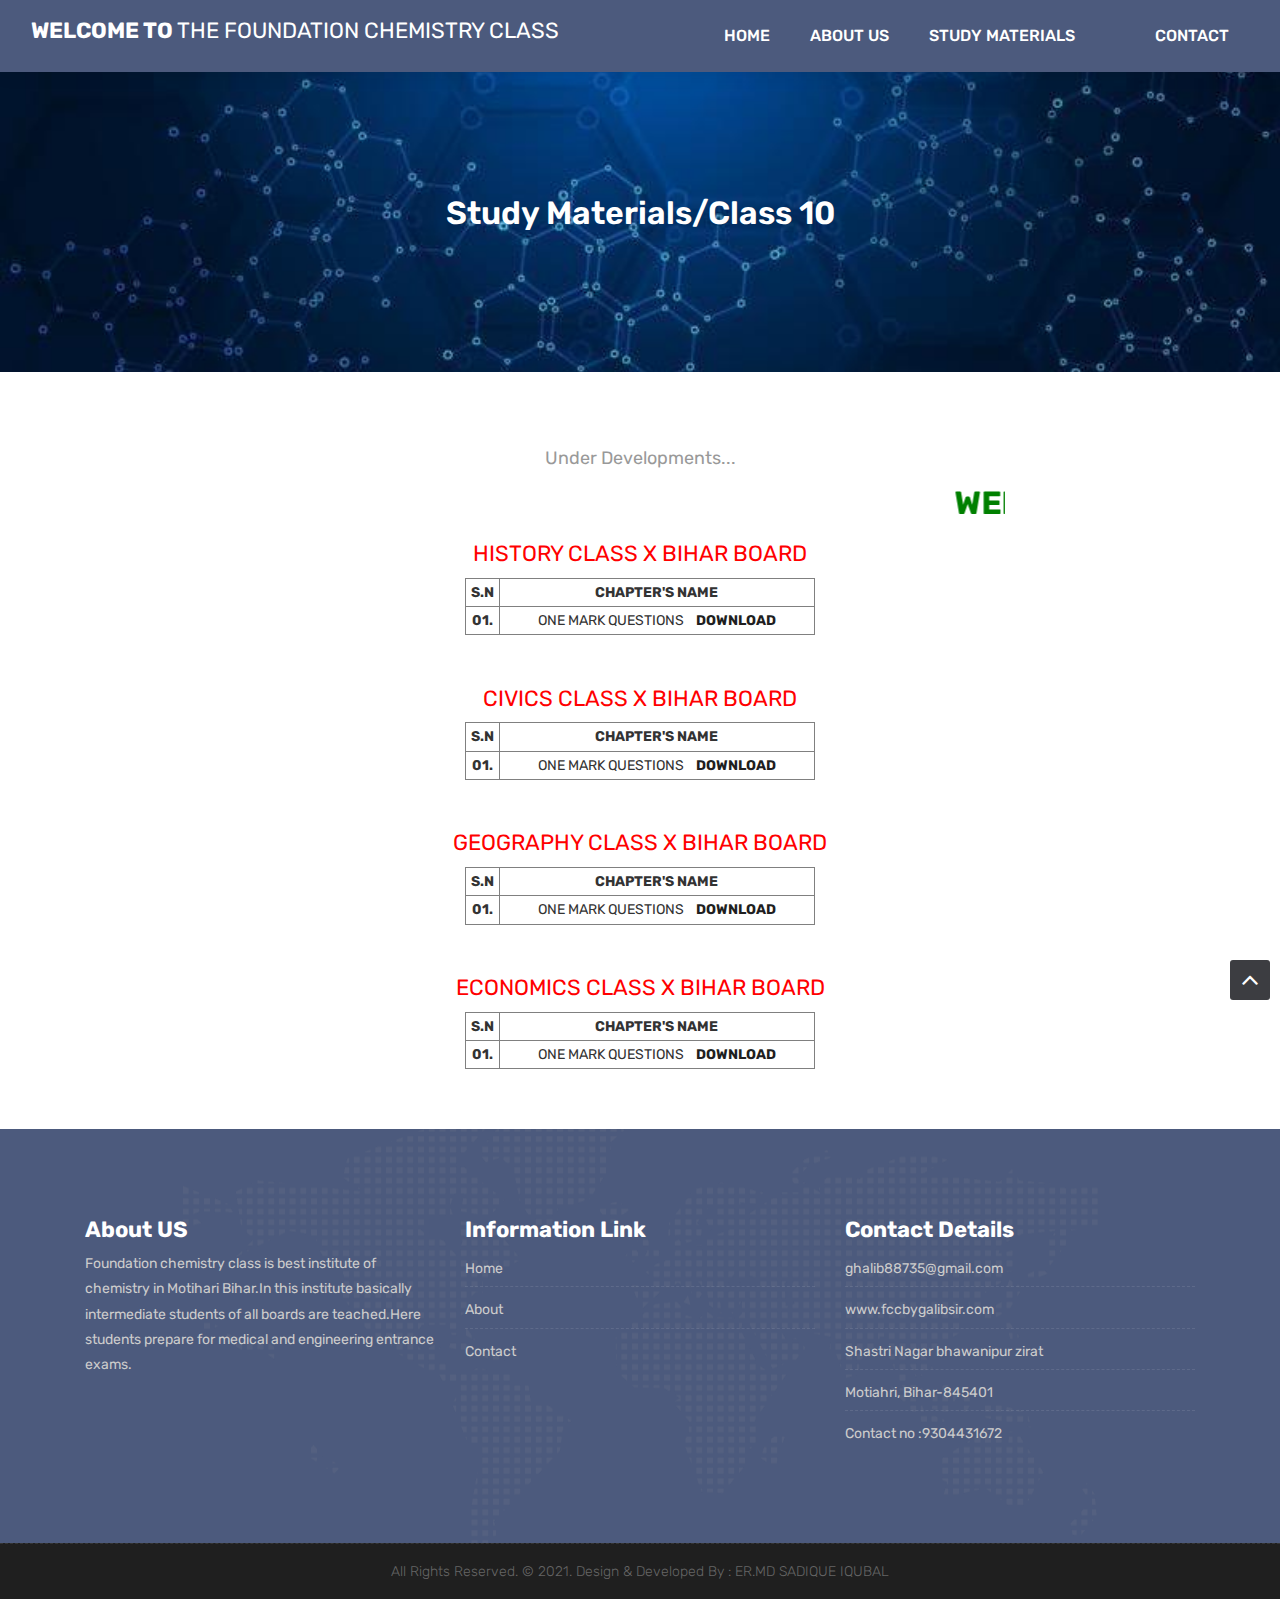
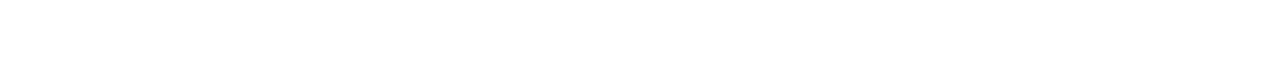
<file: smclass-10.html>
<!DOCTYPE html>
<html lang="en">

    <!-- Basic -->
    <meta charset="utf-8">
    <meta http-equiv="X-UA-Compatible" content="IE=edge">   
   
    <!-- Mobile Metas -->
    <meta name="viewport" content="width=device-width, initial-scale=1">
 
     <!-- Site Metas -->
    <title>FCC | STUDY MATERIAL | CLASS 10</title>  
    <meta name="keywords" content="">
    <meta name="description" content="">
    <meta name="author" content="">

    <!-- Site Icons -->
    <link rel="shortcut icon" href="images/favicon.ico" type="image/x-icon" />
    <link rel="apple-touch-icon" href="images/apple-touch-icon.png">

    <!-- Bootstrap CSS -->
    <link rel="stylesheet" href="css/bootstrap.min.css">
    <!-- Site CSS -->
    <link rel="stylesheet" href="style.css">
    <!-- ALL VERSION CSS -->
    <link rel="stylesheet" href="css/versions.css">
    <!-- Responsive CSS -->
    <link rel="stylesheet" href="css/responsive.css">
    <!-- Custom CSS -->
    <link rel="stylesheet" href="css/custom.css">

    <!-- Modernizer for Portfolio -->
    <script src="js/modernizer.js"></script>

    <!--[if lt IE 9]>
      <script src="https://oss.maxcdn.com/libs/html5shiv/3.7.0/html5shiv.js"></script>
      <script src="https://oss.maxcdn.com/libs/respond.js/1.4.2/respond.min.js"></script>
    <![endif]-->

</head>
<body class="host_version"> 


    <!-- LOADER -->
	<div id="preloader">
		<div class="loader-container">
			<div class="progress-br float shadow">
				<div class="progress__item"></div>
			</div>
		</div>
	</div>
	<!-- END LOADER -->	

    <!-- Start header -->
	<header class="top-navbar">
		<nav class="navbar navbar-expand-lg navbar-light bg-light">
			<div class="container-fluid">
				<h2  style="color:white;"><strong>WELCOME TO</strong> THE FOUNDATION CHEMISTRY CLASS</h2>
				<button class="navbar-toggler" type="button" data-toggle="collapse" data-target="#navbars-host" aria-controls="navbars-rs-food" aria-expanded="false" aria-label="Toggle navigation">
					<span class="icon-bar"></span>
                    <span class="icon-bar"></span>
                    <span class="icon-bar"></span>
				</button>
				<div class="collapse navbar-collapse" id="navbars-host">
					<ul class="navbar-nav ml-auto">
						<li class="nav-item"><a class="nav-link" href="index.html">Home</a></li>
						<li class="nav-item"><a class="nav-link" href="about.html">About Us</a></li>
						<li class="nav-item dropdown">
							<a class="nav-link dropdown-toggle" href="#" id="dropdown-a" data-toggle="dropdown">Study Materials </a>
							    <div class="dropdown-menu" aria-labelledby="dropdown-a">
								<a class="dropdown-item" href="smclass-9.html">Class 9 </a>
								<a class="dropdown-item" href="smclass-10.html">Class 10 </a>
								<a class="dropdown-item" href="smclass-11.html">Class 11</a>
								<a class="dropdown-item" href="smclass-12.html">Class 12</a>
								<a class="dropdown-item" href="smclass-NEET-JEE.html">NEET/JEE</a>
							</div>
						</li>
						<li class="nav-item dropdown">
							
						
						
						<li class="nav-item"><a class="nav-link" href="contact.html">Contact</a></li>
					</ul>
				</div>
			</div>
		</nav>
	</header>
	<!-- End header -->
	
	<div class="all-title-box">
		<div class="container text-center">
			<h1>Study Materials/Class 10</h1>
		</div>
	</div>
	
    <div id="overviews" class="section wb">
        <div class="container">
            <div class="section-title row text-center">
                <div class="col-md-8 offset-md-2">
                    <p class="lead">Under Developments...</p>
					
					<marquee style="color:green;font-size:xx-large;font-weight:bold;">WELCOME TO FOUNDATION CHEMISTRY CLASS .NOW YOU CAN DOWNLOAD STUDY MATERIALS ON THIS WEBSITE</marquee>
					<h2  style="color:red;">HISTORY CLASS X BIHAR BOARD </h2>
					<table align="center" border="1" width="350px;">
					<tr>
					<th>S.N</th>
					<th>CHAPTER'S NAME</th>
					</tr>
					<tr>
					<th>01.</th>
					<td>ONE MARK QUESTIONS<a href="files/Class_10th_History_1_mark_questions.pdf" style="font-weight:bold;" target="_about_blank" download>&nbsp;&nbsp;&nbsp;&nbsp;DOWNLOAD</a></td>
					</tr>
					</table>
					<br><br>
					<h2 style="color:red;">CIVICS CLASS X BIHAR BOARD </h2>
					<table align="center" border="1" width="350px;">
					<tr>
					<th>S.N</th>
					<th>CHAPTER'S NAME</th>
					</tr>
					<tr>
					<th>01.</th>
					<td>ONE MARK QUESTIONS<a href="files/Class_10th_Civics_1_mark_questions.pdf" style="font-weight:bold;" target="_about_blank" download>&nbsp;&nbsp;&nbsp;&nbsp;DOWNLOAD</a></td>
					</tr>
					</table>
					<br><br>
					<h2 style="color:red;">GEOGRAPHY CLASS X BIHAR BOARD </h2>
					<table align="center" border="1" width="350px;">
					<tr>
					<th>S.N</th>
					<th>CHAPTER'S NAME</th>
					</tr>
					<tr>
					<th>01.</th>
					<td>ONE MARK QUESTIONS<a href="files/Class_10th_Geography_1_mark_questions.pdf" style="font-weight:bold;" target="_about_blank" download>&nbsp;&nbsp;&nbsp;&nbsp;DOWNLOAD</a></td>
					</tr>
					</table>
					
					<br><br>
					<h2 style="color:red;">ECONOMICS CLASS X BIHAR BOARD </h2>
					<table align="center" border="1" width="350px;">
					<tr>
					<th>S.N</th>
					<th>CHAPTER'S NAME</th>
					</tr>
					<tr>
					<th>01.</th>
					<td>ONE MARK QUESTIONS<a href="files/Class_10th_Economics_1_mark_questions.pdf" style="font-weight:bold;" target="_about_blank" download>&nbsp;&nbsp;&nbsp;&nbsp;DOWNLOAD</a></td>
					</tr>
					</table>
					
					
                </div>
            </div><!-- end title -->

           
    </div><!-- end section -->

<footer class="footer">
        <div class="container">
            <div class="row">
                <div class="col-lg-4 col-md-4 col-xs-12">
                    <div class="widget clearfix">
                        <div class="widget-title">
                            <h3>About US</h3>
                        </div>
                        <p> Foundation chemistry class is best institute of chemistry in Motihari Bihar.In this institute basically intermediate students of all boards  are teached.Here students prepare for medical and engineering entrance exams.  </p>
                       <!-- <div class="footer-right">
							<ul class="footer-links-soi">
								<li><a href="#"><i class="fa fa-facebook"></i></a></li>
								<li><a href="#"><i class="fa fa-github"></i></a></li>
								<li><a href="#"><i class="fa fa-twitter"></i></a></li>
								<li><a href="#"><i class="fa fa-dribbble"></i></a></li>
								<li><a href="#"><i class="fa fa-pinterest"></i></a></li>
							</ul>
							-->
							
							<!-- end links  -->
						</div
                    </div><!-- end clearfix -->
                </div><!-- end col -->

				<div class="col-lg-4 col-md-4 col-xs-12">
                    <div class="widget clearfix">
                        <div class="widget-title">
                            <h3>Information Link</h3>
                        </div>
                        <ul class="footer-links">
                            <li><a href="index.html">Home</a></li>
                            
							<li><a href="about.html">About</a></li>
							<li><a href="contact.html">Contact</a></li>
                        </ul><!-- end links -->
                    </div><!-- end clearfix -->
                </div><!-- end col -->
				
                <div class="col-lg-4 col-md-4 col-xs-12">
                    <div class="widget clearfix">
                        <div class="widget-title">
                            <h3>Contact Details</h3>
                        </div>

                        <ul class="footer-links">
                            <li><a href="mailto:#">ghalib88735@gmail.com</a></li>
                            <li><a href="#">www.fccbygalibsir.com</a></li>
                            <li>Shastri Nagar bhawanipur zirat </li>
							
                            <li>Motiahri, Bihar-845401</li>
							 <li>Contact no :9304431672  </li>
                        </ul><!-- end links -->
                    </div><!-- end clearfix -->
                </div><!-- end col -->
				
            </div><!-- end row -->
        </div><!-- end container -->
    </footer><!-- end footer -->

    <div class="copyrights">
        <div class="container">
            <div class="footer-distributed">
                <div class="footer-center">                   
                     <p class="footer-company-name">All Rights Reserved. &copy; 2021.  Design & Developed By : ER.MD SADIQUE IQUBAL</p>
                </div>
            </div>
        </div><!-- end container -->
    </div><!-- end copyrights -->

    <a href="#" id="scroll-to-top" class="dmtop global-radius"><i class="fa fa-angle-up"></i></a>

    <!-- ALL JS FILES -->
    <script src="js/all.js"></script>
    <!-- ALL PLUGINS -->
    <script src="js/custom.js"></script>

</body>
</html>
</file>
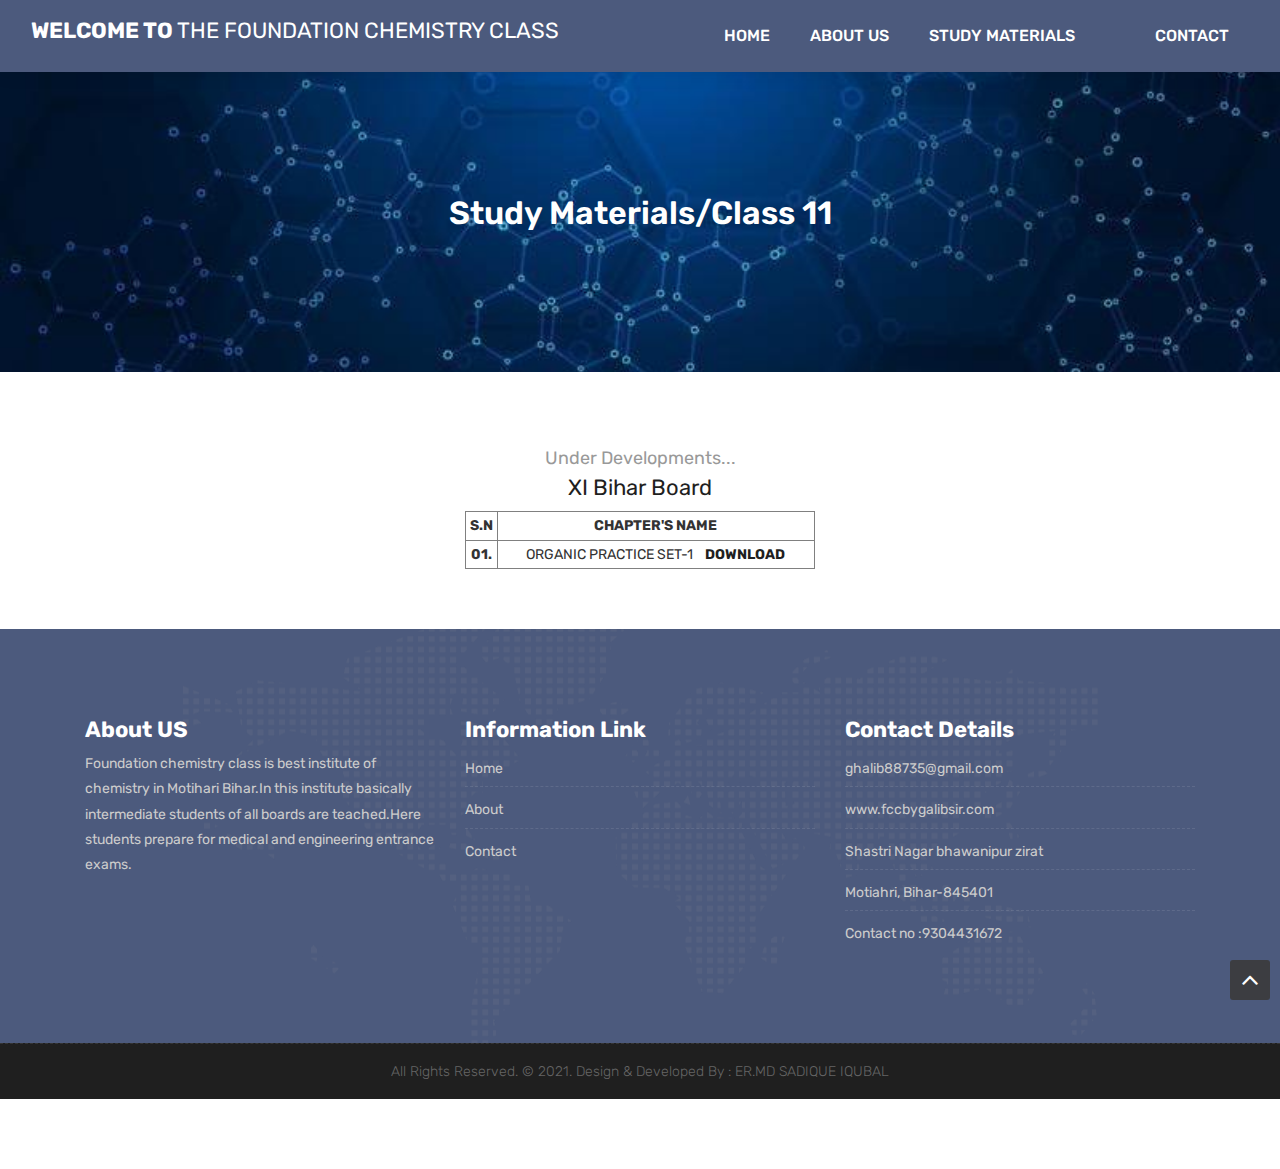
<file: smclass-11.html>
<!DOCTYPE html>
<html lang="en">

    <!-- Basic -->
    <meta charset="utf-8">
    <meta http-equiv="X-UA-Compatible" content="IE=edge">   
   
    <!-- Mobile Metas -->
    <meta name="viewport" content="width=device-width, initial-scale=1">
 
     <!-- Site Metas -->
    <title>FCC | STUDY MATERIAL | CLASS 11</title>  
    <meta name="keywords" content="">
    <meta name="description" content="">
    <meta name="author" content="">

    <!-- Site Icons -->
    <link rel="shortcut icon" href="images/favicon.ico" type="image/x-icon" />
    <link rel="apple-touch-icon" href="images/apple-touch-icon.png">

    <!-- Bootstrap CSS -->
    <link rel="stylesheet" href="css/bootstrap.min.css">
    <!-- Site CSS -->
    <link rel="stylesheet" href="style.css">
    <!-- ALL VERSION CSS -->
    <link rel="stylesheet" href="css/versions.css">
    <!-- Responsive CSS -->
    <link rel="stylesheet" href="css/responsive.css">
    <!-- Custom CSS -->
    <link rel="stylesheet" href="css/custom.css">

    <!-- Modernizer for Portfolio -->
    <script src="js/modernizer.js"></script>

    <!--[if lt IE 9]>
      <script src="https://oss.maxcdn.com/libs/html5shiv/3.7.0/html5shiv.js"></script>
      <script src="https://oss.maxcdn.com/libs/respond.js/1.4.2/respond.min.js"></script>
    <![endif]-->

</head>
<body class="host_version"> 



    <!-- LOADER -->
	<div id="preloader">
		<div class="loader-container">
			<div class="progress-br float shadow">
				<div class="progress__item"></div>
			</div>
		</div>
	</div>
	<!-- END LOADER -->	

    <!-- Start header -->
	<header class="top-navbar">
		<nav class="navbar navbar-expand-lg navbar-light bg-light">
			<div class="container-fluid">
			<h2  style="color:white;"><strong>WELCOME TO</strong> THE FOUNDATION CHEMISTRY CLASS</h2>
				<button class="navbar-toggler" type="button" data-toggle="collapse" data-target="#navbars-host" aria-controls="navbars-rs-food" aria-expanded="false" aria-label="Toggle navigation">
					<span class="icon-bar"></span>
                    <span class="icon-bar"></span>
                    <span class="icon-bar"></span>
				</button>
				<div class="collapse navbar-collapse" id="navbars-host">
					<ul class="navbar-nav ml-auto">
						<li class="nav-item"><a class="nav-link" href="index.html">Home</a></li>
						<li class="nav-item"><a class="nav-link" href="about.html">About Us</a></li>
						<li class="nav-item dropdown">
							<a class="nav-link dropdown-toggle" href="#" id="dropdown-a" data-toggle="dropdown">Study Materials </a>
							    <div class="dropdown-menu" aria-labelledby="dropdown-a">
								<a class="dropdown-item" href="smclass-9.html">Class 9 </a>
								<a class="dropdown-item" href="smclass-10.html">Class 10 </a>
								<a class="dropdown-item" href="smclass-11.html">Class 11</a>
								<a class="dropdown-item" href="smclass-12.html">Class 12</a>
								<a class="dropdown-item" href="smclass-NEET-JEE.html">NEET/JEE</a>
							</div>
						</li>
						<li class="nav-item dropdown">
							
						
						
						<li class="nav-item"><a class="nav-link" href="contact.html">Contact</a></li>
					</ul>
				</div>
			</div>
		</nav>
	</header>
	<!-- End header -->
	
	<div class="all-title-box">
		<div class="container text-center">
			<h1>Study Materials/Class 11</h1>
		</div>
	</div>
	
    <div id="overviews" class="section wb">
        <div class="container">
            <div class="section-title row text-center">
                <div class="col-md-8 offset-md-2">
                    <p class="lead">Under Developments...</p>
					<h2>XI Bihar Board</h2>
					<table align="center" border="1" width="350px;">
					<tr>
					<th>S.N</th>
					<th>CHAPTER'S NAME</th>
					</tr>
					<tr>
					<th>01.</th>
					<td>ORGANIC PRACTICE SET-1<a href="files/class11_organic_practice_sets_1.pdf" style="font-weight:bold;" target="_about_blank" download>&nbsp;&nbsp;&nbsp;&nbsp;DOWNLOAD</a></td>
					</tr>
					</table>
                </div>
            </div><!-- end title -->

           
    </div><!-- end section -->
<footer class="footer">
        <div class="container">
            <div class="row">
                <div class="col-lg-4 col-md-4 col-xs-12">
                    <div class="widget clearfix">
                        <div class="widget-title">
                            <h3>About US</h3>
                        </div>
                        <p> Foundation chemistry class is best institute of chemistry in Motihari Bihar.In this institute basically intermediate students of all boards  are teached.Here students prepare for medical and engineering entrance exams.  </p>
                       <!-- <div class="footer-right">
							<ul class="footer-links-soi">
								<li><a href="#"><i class="fa fa-facebook"></i></a></li>
								<li><a href="#"><i class="fa fa-github"></i></a></li>
								<li><a href="#"><i class="fa fa-twitter"></i></a></li>
								<li><a href="#"><i class="fa fa-dribbble"></i></a></li>
								<li><a href="#"><i class="fa fa-pinterest"></i></a></li>
							</ul>
							-->
							
							<!-- end links  -->
						</div
                    </div><!-- end clearfix -->
                </div><!-- end col -->

				<div class="col-lg-4 col-md-4 col-xs-12">
                    <div class="widget clearfix">
                        <div class="widget-title">
                            <h3>Information Link</h3>
                        </div>
                        <ul class="footer-links">
                            <li><a href="index.html">Home</a></li>
                            
							<li><a href="about.html">About</a></li>
							<li><a href="contact.html">Contact</a></li>
                        </ul><!-- end links -->
                    </div><!-- end clearfix -->
                </div><!-- end col -->
				
                <div class="col-lg-4 col-md-4 col-xs-12">
                    <div class="widget clearfix">
                        <div class="widget-title">
                            <h3>Contact Details</h3>
                        </div>

                        <ul class="footer-links">
                            <li><a href="mailto:#">ghalib88735@gmail.com</a></li>
                            <li><a href="#">www.fccbygalibsir.com</a></li>
                            <li>Shastri Nagar bhawanipur zirat </li>
							
                            <li>Motiahri, Bihar-845401</li>
							 <li>Contact no :9304431672  </li>
                        </ul><!-- end links -->
                    </div><!-- end clearfix -->
                </div><!-- end col -->
				
            </div><!-- end row -->
        </div><!-- end container -->
    </footer><!-- end footer -->

    <div class="copyrights">
        <div class="container">
            <div class="footer-distributed">
                <div class="footer-center">                   
                     <p class="footer-company-name">All Rights Reserved. &copy; 2021.  Design & Developed By : ER.MD SADIQUE IQUBAL</p>
                </div>
            </div>
        </div><!-- end container -->
    </div><!-- end copyrights -->

    <a href="#" id="scroll-to-top" class="dmtop global-radius"><i class="fa fa-angle-up"></i></a>

    <!-- ALL JS FILES -->
    <script src="js/all.js"></script>
    <!-- ALL PLUGINS -->
    <script src="js/custom.js"></script>

</body>
</html>
</file>
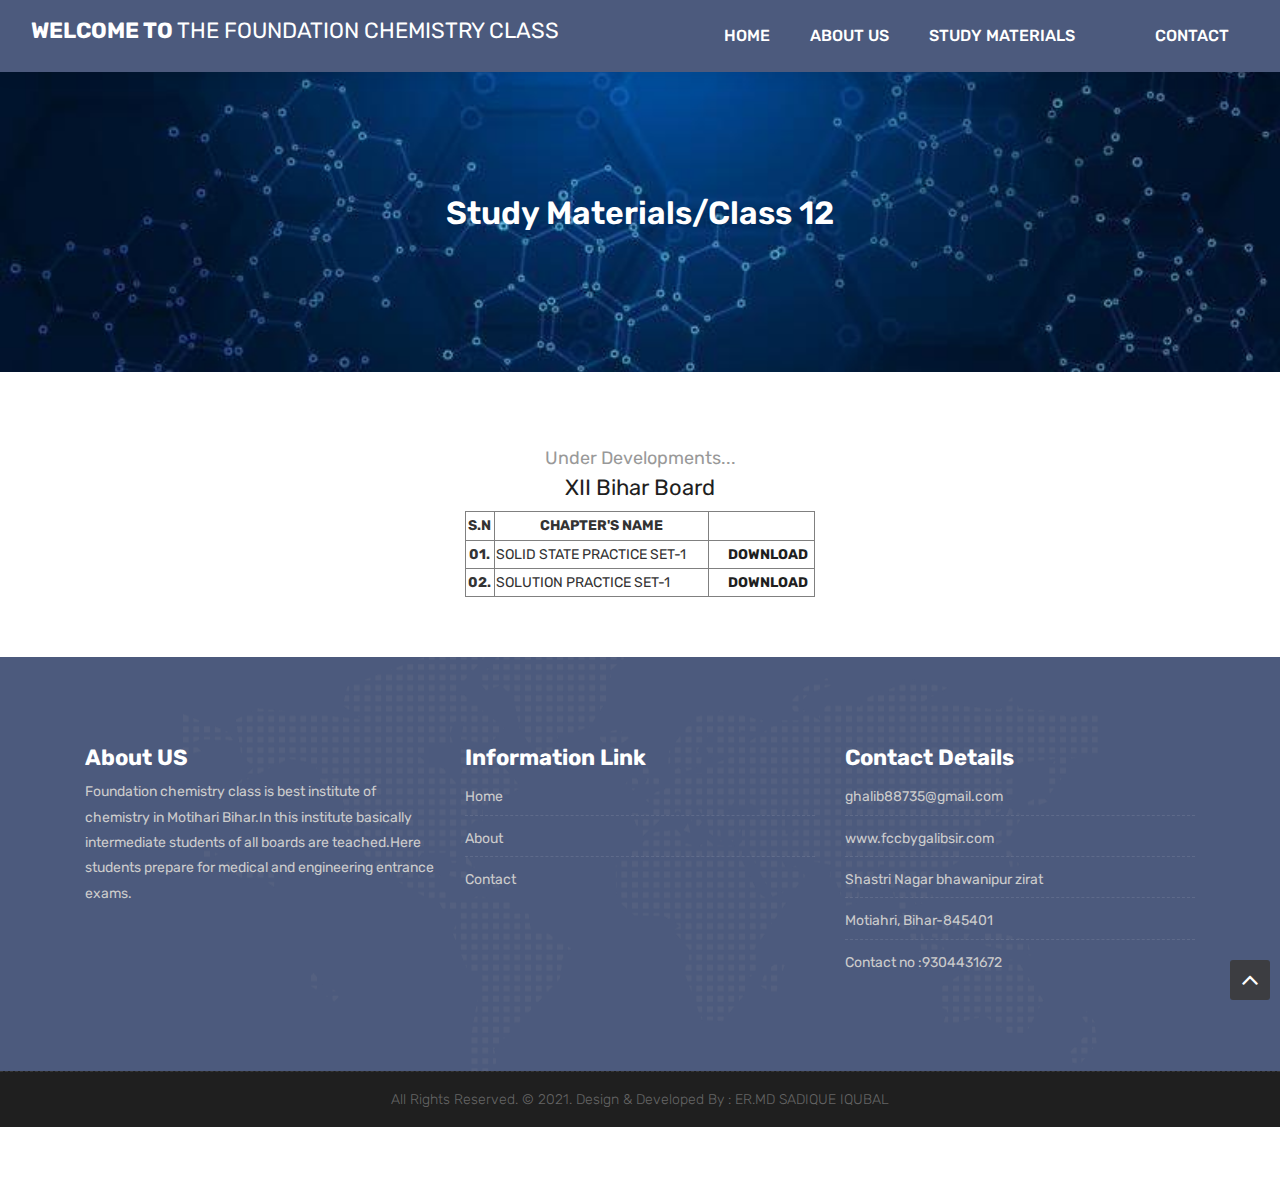
<file: smclass-12.html>
<!DOCTYPE html>
<html lang="en">

    <!-- Basic -->
    <meta charset="utf-8">
    <meta http-equiv="X-UA-Compatible" content="IE=edge">   
   
    <!-- Mobile Metas -->
    <meta name="viewport" content="width=device-width, initial-scale=1">
 
     <!-- Site Metas -->
    <title>FCC | STUDY MATERIAL | CLASS 12</title>  
    <meta name="keywords" content="">
    <meta name="description" content="">
    <meta name="author" content="">

    <!-- Site Icons -->
    <link rel="shortcut icon" href="images/favicon.ico" type="image/x-icon" />
    <link rel="apple-touch-icon" href="images/apple-touch-icon.png">

    <!-- Bootstrap CSS -->
    <link rel="stylesheet" href="css/bootstrap.min.css">
    <!-- Site CSS -->
    <link rel="stylesheet" href="style.css">
    <!-- ALL VERSION CSS -->
    <link rel="stylesheet" href="css/versions.css">
    <!-- Responsive CSS -->
    <link rel="stylesheet" href="css/responsive.css">
    <!-- Custom CSS -->
    <link rel="stylesheet" href="css/custom.css">

    <!-- Modernizer for Portfolio -->
    <script src="js/modernizer.js"></script>

    <!--[if lt IE 9]>
      <script src="https://oss.maxcdn.com/libs/html5shiv/3.7.0/html5shiv.js"></script>
      <script src="https://oss.maxcdn.com/libs/respond.js/1.4.2/respond.min.js"></script>
    <![endif]-->

</head>
<body class="host_version"> 



    <!-- LOADER -->
	<div id="preloader">
		<div class="loader-container">
			<div class="progress-br float shadow">
				<div class="progress__item"></div>
			</div>
		</div>
	</div>
	<!-- END LOADER -->	

    <!-- Start header -->
	<header class="top-navbar">
		<nav class="navbar navbar-expand-lg navbar-light bg-light">
			<div class="container-fluid">
				<h2  style="color:white;"><strong>WELCOME TO</strong> THE FOUNDATION CHEMISTRY CLASS</h2>
				<button class="navbar-toggler" type="button" data-toggle="collapse" data-target="#navbars-host" aria-controls="navbars-rs-food" aria-expanded="false" aria-label="Toggle navigation">
					<span class="icon-bar"></span>
                    <span class="icon-bar"></span>
                    <span class="icon-bar"></span>
				</button>
				<div class="collapse navbar-collapse" id="navbars-host">
					<ul class="navbar-nav ml-auto">
						<li class="nav-item"><a class="nav-link" href="index.html">Home</a></li>
						<li class="nav-item"><a class="nav-link" href="about.html">About Us</a></li>
						<li class="nav-item dropdown">
							<a class="nav-link dropdown-toggle" href="#" id="dropdown-a" data-toggle="dropdown">Study Materials </a>
							    <div class="dropdown-menu" aria-labelledby="dropdown-a">
								<a class="dropdown-item" href="smclass-9.html">Class 9 </a>
								<a class="dropdown-item" href="smclass-10.html">Class 10 </a>
								<a class="dropdown-item" href="smclass-11.html">Class 11</a>
								<a class="dropdown-item" href="smclass-12.html">Class 12</a>
								<a class="dropdown-item" href="smclass-NEET-JEE.html">NEET/JEE</a>
							</div>
						</li>
						<li class="nav-item dropdown">
							
						
						
						<li class="nav-item"><a class="nav-link" href="contact.html">Contact</a></li>
					</ul>
				</div>
			</div>
		</nav>
	</header>
	<!-- End header -->
	
	<div class="all-title-box">
		<div class="container text-center">
			<h1>Study Materials/Class 12</h1>
		</div>
	</div>
	
    <div id="overviews" class="section wb">
        <div class="container">
            <div class="section-title row text-center">
                <div class="col-md-8 offset-md-2">
                    <p class="lead">Under Developments...</p>
					<h2>XII Bihar Board</h2>
					<table align="center" border="1" width="350px;">
					<tr>
					<th>S.N</th>
					<th>CHAPTER'S NAME</th>
					</tr>
					<tr>
					<th>01.</th>
					<td align="left">SOLID  STATE PRACTICE SET-1</td>
					<td><a href="files/ch_1_practice_set_solid_state.pdf" style="font-weight:bold;" target="_about_blank" download>&nbsp;&nbsp;&nbsp;&nbsp;DOWNLOAD</a></td>
					</tr>
					
					<tr>
					<th>02.</th>
									
					<td align="left">SOLUTION PRACTICE SET-1</td>
					<td><a href="files/class_12_ch- 2_solution practice_set.pdf" style="font-weight:bold;" target="_about_blank" download>&nbsp;&nbsp;&nbsp;&nbsp;DOWNLOAD</a></td>
					</tr>
					
					
					</table>
                </div>
            </div><!-- end title -->

           
    </div><!-- end section -->

<footer class="footer">
        <div class="container">
            <div class="row">
                <div class="col-lg-4 col-md-4 col-xs-12">
                    <div class="widget clearfix">
                        <div class="widget-title">
                            <h3>About US</h3>
                        </div>
                        <p> Foundation chemistry class is best institute of chemistry in Motihari Bihar.In this institute basically intermediate students of all boards  are teached.Here students prepare for medical and engineering entrance exams.  </p>
                       <!-- <div class="footer-right">
							<ul class="footer-links-soi">
								<li><a href="#"><i class="fa fa-facebook"></i></a></li>
								<li><a href="#"><i class="fa fa-github"></i></a></li>
								<li><a href="#"><i class="fa fa-twitter"></i></a></li>
								<li><a href="#"><i class="fa fa-dribbble"></i></a></li>
								<li><a href="#"><i class="fa fa-pinterest"></i></a></li>
							</ul>
							-->
							
							<!-- end links  -->
						</div
                    </div><!-- end clearfix -->
                </div><!-- end col -->

				<div class="col-lg-4 col-md-4 col-xs-12">
                    <div class="widget clearfix">
                        <div class="widget-title">
                            <h3>Information Link</h3>
                        </div>
                        <ul class="footer-links">
                            <li><a href="index.html">Home</a></li>
                            
							<li><a href="about.html">About</a></li>
							<li><a href="contact.html">Contact</a></li>
                        </ul><!-- end links -->
                    </div><!-- end clearfix -->
                </div><!-- end col -->
				
                <div class="col-lg-4 col-md-4 col-xs-12">
                    <div class="widget clearfix">
                        <div class="widget-title">
                            <h3>Contact Details</h3>
                        </div>

                        <ul class="footer-links">
                            <li><a href="mailto:#">ghalib88735@gmail.com</a></li>
                            <li><a href="#">www.fccbygalibsir.com</a></li>
                            <li>Shastri Nagar bhawanipur zirat </li>
							
                            <li>Motiahri, Bihar-845401</li>
							 <li>Contact no :9304431672  </li>
                        </ul><!-- end links -->
                    </div><!-- end clearfix -->
                </div><!-- end col -->
				
            </div><!-- end row -->
        </div><!-- end container -->
    </footer><!-- end footer -->

    <div class="copyrights">
        <div class="container">
            <div class="footer-distributed">
                <div class="footer-center">                   
                     <p class="footer-company-name">All Rights Reserved. &copy; 2021.  Design & Developed By : ER.MD SADIQUE IQUBAL</p>
                </div>
            </div>
        </div><!-- end container -->
    </div><!-- end copyrights -->

    <a href="#" id="scroll-to-top" class="dmtop global-radius"><i class="fa fa-angle-up"></i></a>

    <!-- ALL JS FILES -->
    <script src="js/all.js"></script>
    <!-- ALL PLUGINS -->
    <script src="js/custom.js"></script>

</body>
</html>
</file>
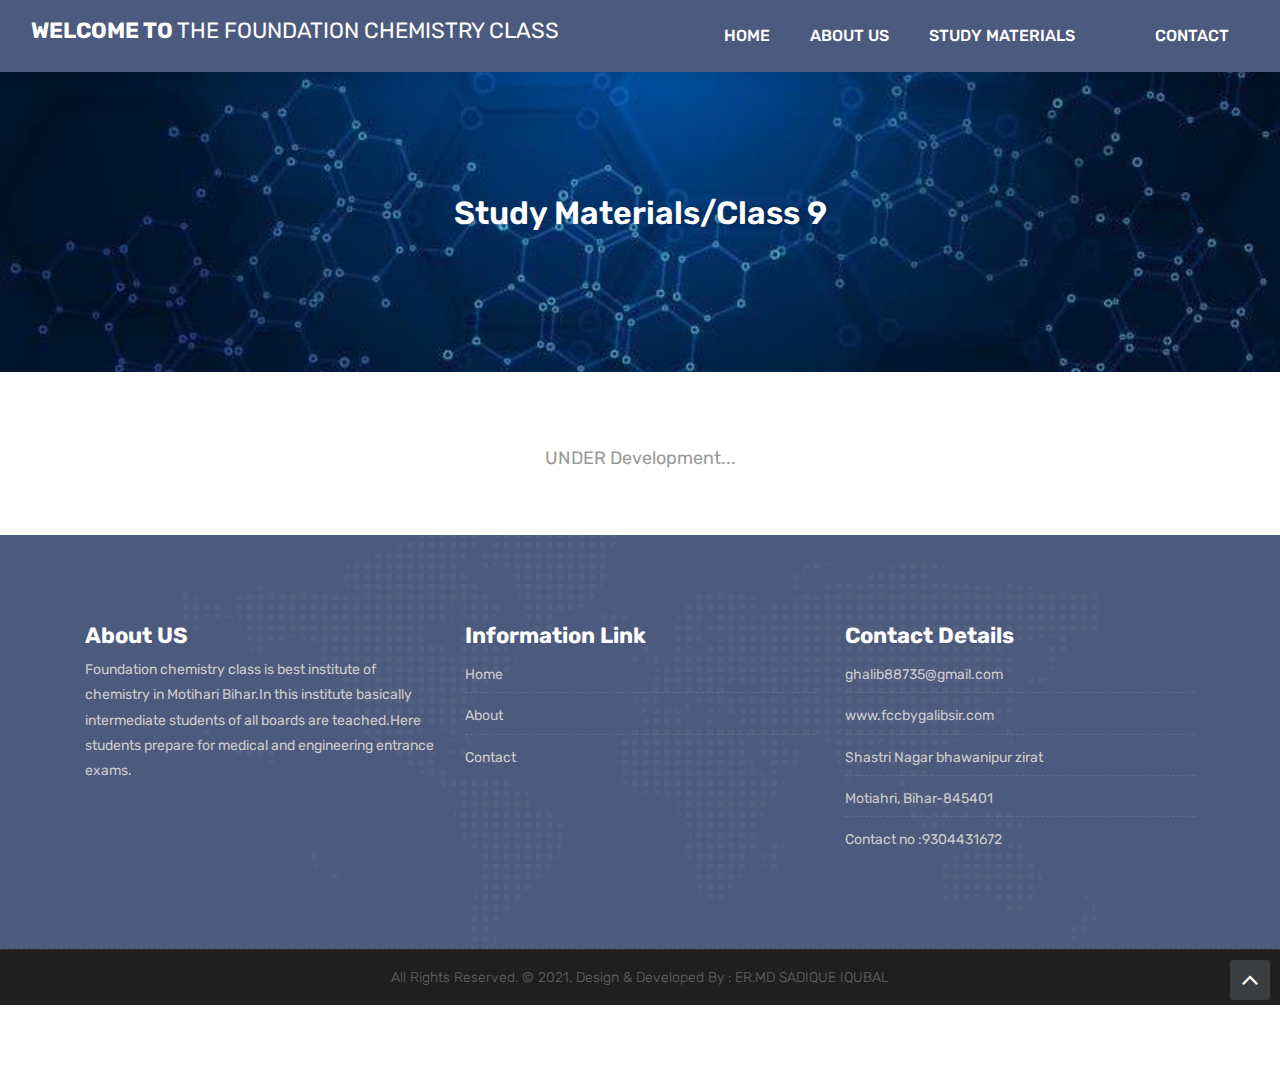
<file: smclass-9.html>
<!DOCTYPE html>
<html lang="en">

    <!-- Basic -->
    <meta charset="utf-8">
    <meta http-equiv="X-UA-Compatible" content="IE=edge">   
   
    <!-- Mobile Metas -->
    <meta name="viewport" content="width=device-width, initial-scale=1">
 
     <!-- Site Metas -->
    <title>FCC | STUDY MATERIALS | CLASS 9
	</title>  
    <meta name="keywords" content="">
    <meta name="description" content="">
    <meta name="author" content="">

    <!-- Site Icons -->
    <link rel="shortcut icon" href="images/favicon.ico" type="image/x-icon" />
    <link rel="apple-touch-icon" href="images/apple-touch-icon.png">

    <!-- Bootstrap CSS -->
    <link rel="stylesheet" href="css/bootstrap.min.css">
    <!-- Site CSS -->
    <link rel="stylesheet" href="style.css">
    <!-- ALL VERSION CSS -->
    <link rel="stylesheet" href="css/versions.css">
    <!-- Responsive CSS -->
    <link rel="stylesheet" href="css/responsive.css">
    <!-- Custom CSS -->
    <link rel="stylesheet" href="css/custom.css">

    <!-- Modernizer for Portfolio -->
    <script src="js/modernizer.js"></script>

    <!--[if lt IE 9]>
      <script src="https://oss.maxcdn.com/libs/html5shiv/3.7.0/html5shiv.js"></script>
      <script src="https://oss.maxcdn.com/libs/respond.js/1.4.2/respond.min.js"></script>
    <![endif]-->

</head>
<body class="host_version"> 

	
	

    <!-- LOADER -->
	<div id="preloader">
		<div class="loader-container">
			<div class="progress-br float shadow">
				<div class="progress__item"></div>
			</div>
		</div>
	</div>
	<!-- END LOADER -->	

    <!-- Start header -->
	<header class="top-navbar">
		<nav class="navbar navbar-expand-lg navbar-light bg-light">
			<div class="container-fluid">
				<h2  style="color:white;"><strong>WELCOME TO</strong> THE FOUNDATION CHEMISTRY CLASS</h2>
				<button class="navbar-toggler" type="button" data-toggle="collapse" data-target="#navbars-host" aria-controls="navbars-rs-food" aria-expanded="false" aria-label="Toggle navigation">
					<span class="icon-bar"></span>
                    <span class="icon-bar"></span>
                    <span class="icon-bar"></span>
				</button>
				<div class="collapse navbar-collapse" id="navbars-host">
					<ul class="navbar-nav ml-auto">
						<li class="nav-item"><a class="nav-link" href="index.html">Home</a></li>
						<li class="nav-item"><a class="nav-link" href="about.html">About Us</a></li>
						<li class="nav-item dropdown">
							<a class="nav-link dropdown-toggle" href="#" id="dropdown-a" data-toggle="dropdown">Study Materials </a>
							    <div class="dropdown-menu" aria-labelledby="dropdown-a">
								<a class="dropdown-item" href="smclass-9.html">Class 9 </a>
								<a class="dropdown-item" href="smclass-10.html">Class 10 </a>
								<a class="dropdown-item" href="smclass-11.html">Class 11</a>
								<a class="dropdown-item" href="smclass-12.html">Class 12</a>
								<a class="dropdown-item" href="smclass-NEET-JEE.html">NEET/JEE</a>
							</div>
						</li>
						<li class="nav-item dropdown">
							
						
						
						<li class="nav-item"><a class="nav-link" href="contact.html">Contact</a></li>
					</ul>
				</div>
			</div>
		</nav>
	</header>
	<!-- End header -->
	
	<div class="all-title-box">
		<div class="container text-center">
			<h1>Study Materials/Class 9</h1>
		</div>
	</div>
	
    <div id="overviews" class="section wb">
        <div class="container">
            <div class="section-title row text-center">
                <div class="col-md-8 offset-md-2">
                    <p class="lead">UNDER Development...</p>
                </div>
            </div><!-- end title -->

           
    </div><!-- end section -->

<footer class="footer">
        <div class="container">
            <div class="row">
                <div class="col-lg-4 col-md-4 col-xs-12">
                    <div class="widget clearfix">
                        <div class="widget-title">
                            <h3>About US</h3>
                        </div>
                        <p> Foundation chemistry class is best institute of chemistry in Motihari Bihar.In this institute basically intermediate students of all boards  are teached.Here students prepare for medical and engineering entrance exams.  </p>
                       <!-- <div class="footer-right">
							<ul class="footer-links-soi">
								<li><a href="#"><i class="fa fa-facebook"></i></a></li>
								<li><a href="#"><i class="fa fa-github"></i></a></li>
								<li><a href="#"><i class="fa fa-twitter"></i></a></li>
								<li><a href="#"><i class="fa fa-dribbble"></i></a></li>
								<li><a href="#"><i class="fa fa-pinterest"></i></a></li>
							</ul>
							-->
							
							<!-- end links  -->
						</div
                    </div><!-- end clearfix -->
                </div><!-- end col -->

				<div class="col-lg-4 col-md-4 col-xs-12">
                    <div class="widget clearfix">
                        <div class="widget-title">
                            <h3>Information Link</h3>
                        </div>
                        <ul class="footer-links">
                            <li><a href="index.html">Home</a></li>
                            
							<li><a href="about.html">About</a></li>
							<li><a href="contact.html">Contact</a></li>
                        </ul><!-- end links -->
                    </div><!-- end clearfix -->
                </div><!-- end col -->
				
                <div class="col-lg-4 col-md-4 col-xs-12">
                    <div class="widget clearfix">
                        <div class="widget-title">
                            <h3>Contact Details</h3>
                        </div>

                        <ul class="footer-links">
                            <li><a href="mailto:#">ghalib88735@gmail.com</a></li>
                            <li><a href="#">www.fccbygalibsir.com</a></li>
                            <li>Shastri Nagar bhawanipur zirat </li>
							
                            <li>Motiahri, Bihar-845401</li>
							 <li>Contact no :9304431672  </li>
                        </ul><!-- end links -->
                    </div><!-- end clearfix -->
                </div><!-- end col -->
				
            </div><!-- end row -->
        </div><!-- end container -->
    </footer><!-- end footer -->

    <div class="copyrights">
        <div class="container">
            <div class="footer-distributed">
                <div class="footer-center">                   
                     <p class="footer-company-name">All Rights Reserved. &copy; 2021.  Design & Developed By : ER.MD SADIQUE IQUBAL</p>
                </div>
            </div>
        </div><!-- end container -->
    </div><!-- end copyrights -->

    <a href="#" id="scroll-to-top" class="dmtop global-radius"><i class="fa fa-angle-up"></i></a>

    <!-- ALL JS FILES -->
    <script src="js/all.js"></script>
    <!-- ALL PLUGINS -->
    <script src="js/custom.js"></script>

</body>
</html>
</file>
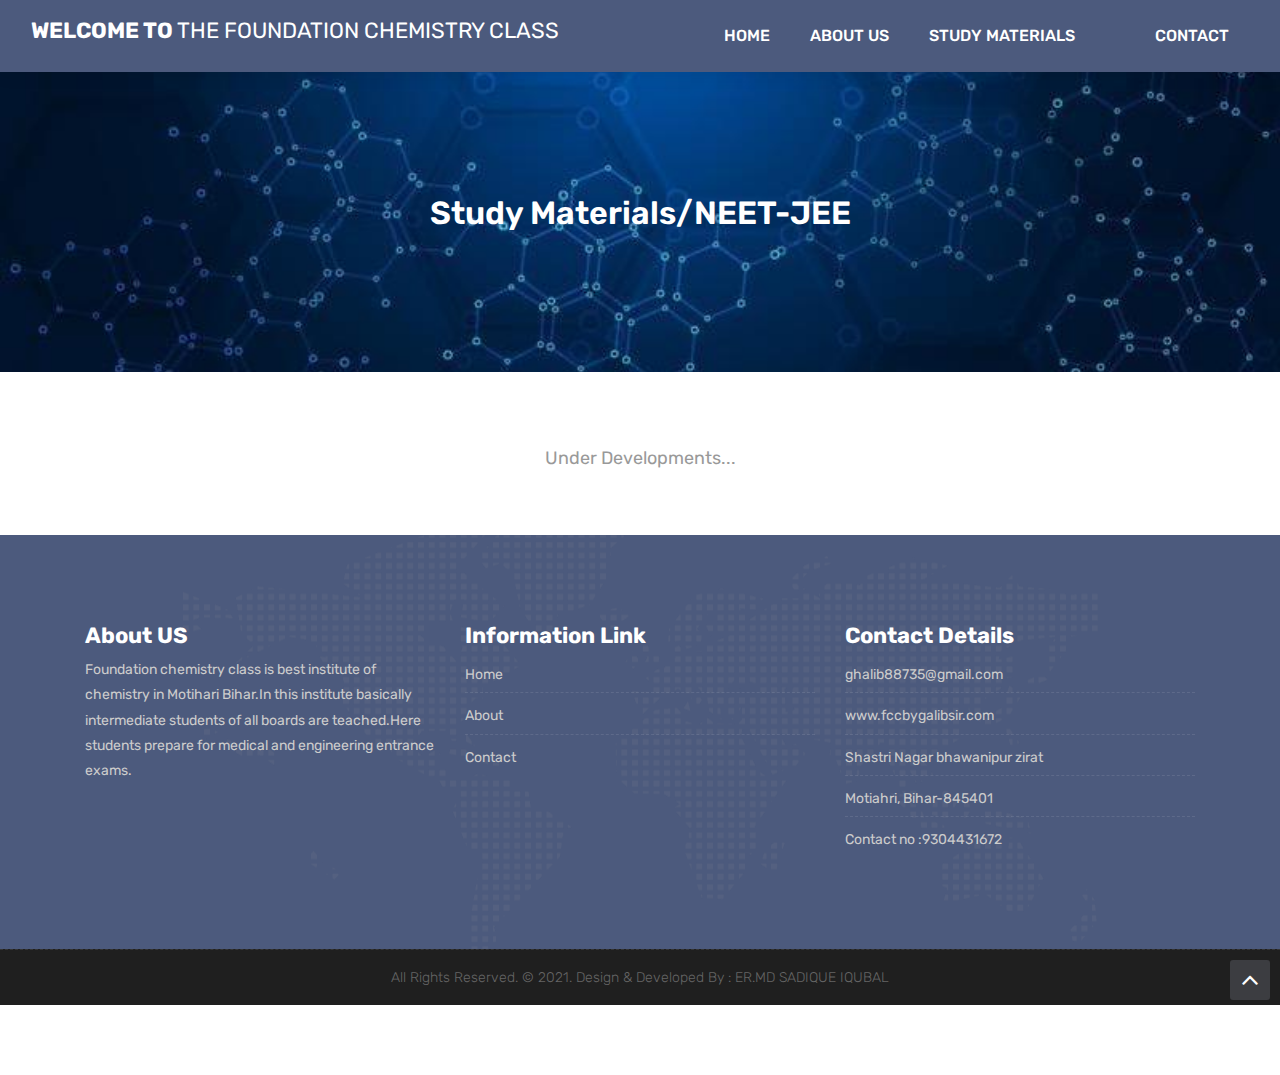
<file: smclass-NEET-JEE.html>
<!DOCTYPE html>
<html lang="en">

    <!-- Basic -->
    <meta charset="utf-8">
    <meta http-equiv="X-UA-Compatible" content="IE=edge">   
   
    <!-- Mobile Metas -->
    <meta name="viewport" content="width=device-width, initial-scale=1">
 
     <!-- Site Metas -->
    <title>FCC | STUDY MATERIAL | NEET/JEE</title>  
    <meta name="keywords" content="">
    <meta name="description" content="">
    <meta name="author" content="">

    <!-- Site Icons -->
    <link rel="shortcut icon" href="images/favicon.ico" type="image/x-icon" />
    <link rel="apple-touch-icon" href="images/apple-touch-icon.png">

    <!-- Bootstrap CSS -->
    <link rel="stylesheet" href="css/bootstrap.min.css">
    <!-- Site CSS -->
    <link rel="stylesheet" href="style.css">
    <!-- ALL VERSION CSS -->
    <link rel="stylesheet" href="css/versions.css">
    <!-- Responsive CSS -->
    <link rel="stylesheet" href="css/responsive.css">
    <!-- Custom CSS -->
    <link rel="stylesheet" href="css/custom.css">

    <!-- Modernizer for Portfolio -->
    <script src="js/modernizer.js"></script>

    <!--[if lt IE 9]>
      <script src="https://oss.maxcdn.com/libs/html5shiv/3.7.0/html5shiv.js"></script>
      <script src="https://oss.maxcdn.com/libs/respond.js/1.4.2/respond.min.js"></script>
    <![endif]-->

</head>
<body class="host_version"> 



    <!-- LOADER -->
	<div id="preloader">
		<div class="loader-container">
			<div class="progress-br float shadow">
				<div class="progress__item"></div>
			</div>
		</div>
	</div>
	<!-- END LOADER -->	

    <!-- Start header -->
	<header class="top-navbar">
		<nav class="navbar navbar-expand-lg navbar-light bg-light">
			<div class="container-fluid">
				<h2  style="color:white;"><strong>WELCOME TO</strong> THE FOUNDATION CHEMISTRY CLASS</h2>
				<button class="navbar-toggler" type="button" data-toggle="collapse" data-target="#navbars-host" aria-controls="navbars-rs-food" aria-expanded="false" aria-label="Toggle navigation">
					<span class="icon-bar"></span>
                    <span class="icon-bar"></span>
                    <span class="icon-bar"></span>
				</button>
				<div class="collapse navbar-collapse" id="navbars-host">
					<ul class="navbar-nav ml-auto">
						<li class="nav-item"><a class="nav-link" href="index.html">Home</a></li>
						<li class="nav-item"><a class="nav-link" href="about.html">About Us</a></li>
						<li class="nav-item dropdown">
							<a class="nav-link dropdown-toggle" href="#" id="dropdown-a" data-toggle="dropdown">Study Materials </a>
							    <div class="dropdown-menu" aria-labelledby="dropdown-a">
								<a class="dropdown-item" href="smclass-9.html">Class 9 </a>
								<a class="dropdown-item" href="smclass-10.html">Class 10 </a>
								<a class="dropdown-item" href="smclass-11.html">Class 11</a>
								<a class="dropdown-item" href="smclass-12.html">Class 12</a>
								<a class="dropdown-item" href="smclass-NEET-JEE.html">NEET/JEE</a>
							</div>
						</li>
						<li class="nav-item dropdown">
							
						
						
						<li class="nav-item"><a class="nav-link" href="contact.html">Contact</a></li>
					</ul>
				</div>
			</div>
		</nav>
	</header>
	<!-- End header -->
	
	<div class="all-title-box">
		<div class="container text-center">
			<h1>Study Materials/NEET-JEE</h1>
		</div>
	</div>
	
    <div id="overviews" class="section wb">
        <div class="container">
            <div class="section-title row text-center">
                <div class="col-md-8 offset-md-2">
                    <p class="lead">Under Developments...</p>
                </div>
            </div><!-- end title -->

           
    </div><!-- end section -->

<footer class="footer">
        <div class="container">
            <div class="row">
                <div class="col-lg-4 col-md-4 col-xs-12">
                    <div class="widget clearfix">
                        <div class="widget-title">
                            <h3>About US</h3>
                        </div>
                        <p> Foundation chemistry class is best institute of chemistry in Motihari Bihar.In this institute basically intermediate students of all boards  are teached.Here students prepare for medical and engineering entrance exams.  </p>
                       <!-- <div class="footer-right">
							<ul class="footer-links-soi">
								<li><a href="#"><i class="fa fa-facebook"></i></a></li>
								<li><a href="#"><i class="fa fa-github"></i></a></li>
								<li><a href="#"><i class="fa fa-twitter"></i></a></li>
								<li><a href="#"><i class="fa fa-dribbble"></i></a></li>
								<li><a href="#"><i class="fa fa-pinterest"></i></a></li>
							</ul>
							-->
							
							<!-- end links  -->
						</div
                    </div><!-- end clearfix -->
                </div><!-- end col -->

				<div class="col-lg-4 col-md-4 col-xs-12">
                    <div class="widget clearfix">
                        <div class="widget-title">
                            <h3>Information Link</h3>
                        </div>
                        <ul class="footer-links">
                            <li><a href="index.html">Home</a></li>
                            
							<li><a href="about.html">About</a></li>
							<li><a href="contact.html">Contact</a></li>
                        </ul><!-- end links -->
                    </div><!-- end clearfix -->
                </div><!-- end col -->
				
                <div class="col-lg-4 col-md-4 col-xs-12">
                    <div class="widget clearfix">
                        <div class="widget-title">
                            <h3>Contact Details</h3>
                        </div>

                        <ul class="footer-links">
                            <li><a href="mailto:#">ghalib88735@gmail.com</a></li>
                            <li><a href="#">www.fccbygalibsir.com</a></li>
                            <li>Shastri Nagar bhawanipur zirat </li>
							
                            <li>Motiahri, Bihar-845401</li>
							 <li>Contact no :9304431672  </li>
                        </ul><!-- end links -->
                    </div><!-- end clearfix -->
                </div><!-- end col -->
				
            </div><!-- end row -->
        </div><!-- end container -->
    </footer><!-- end footer -->

    <div class="copyrights">
        <div class="container">
            <div class="footer-distributed">
                <div class="footer-center">                   
                     <p class="footer-company-name">All Rights Reserved. &copy; 2021.  Design & Developed By : ER.MD SADIQUE IQUBAL</p>
                </div>
            </div>
        </div><!-- end container -->
    </div><!-- end copyrights -->

    <a href="#" id="scroll-to-top" class="dmtop global-radius"><i class="fa fa-angle-up"></i></a>

    <!-- ALL JS FILES -->
    <script src="js/all.js"></script>
    <!-- ALL PLUGINS -->
    <script src="js/custom.js"></script>

</body>
</html>
</file>
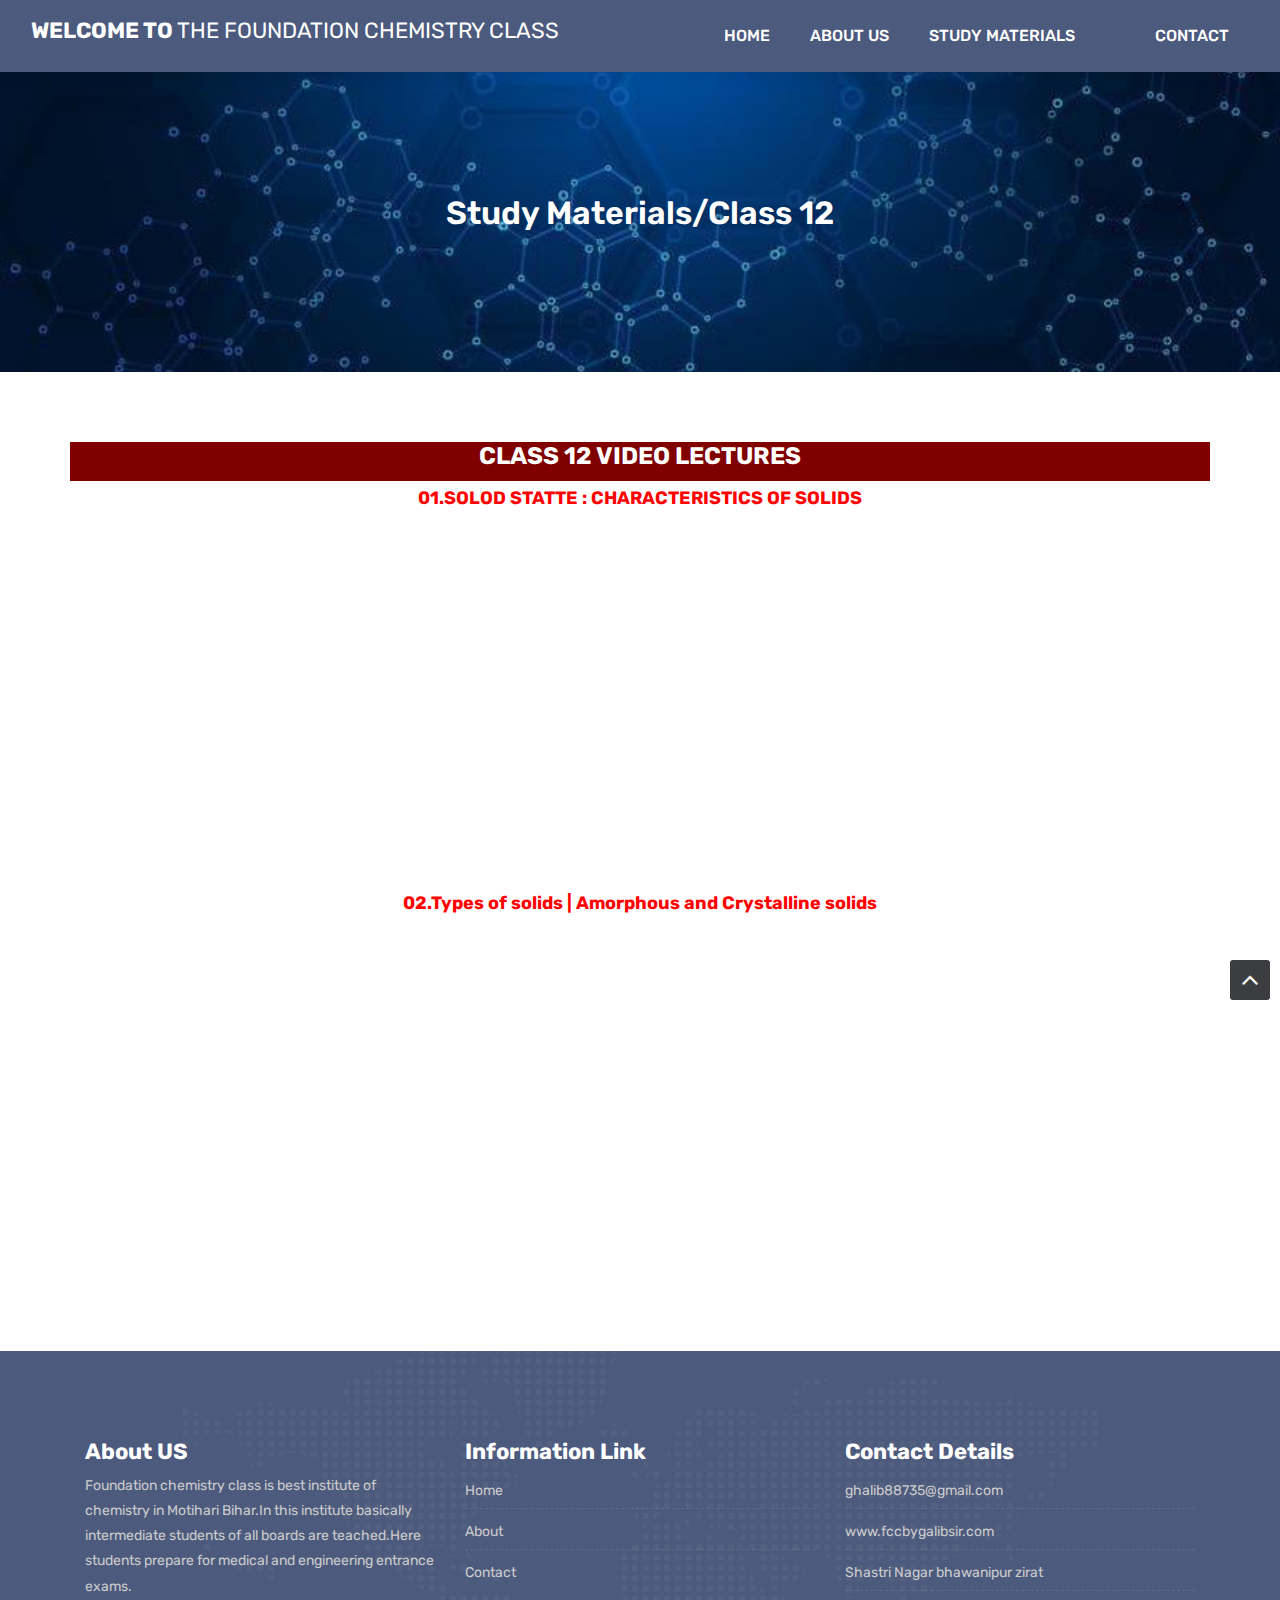
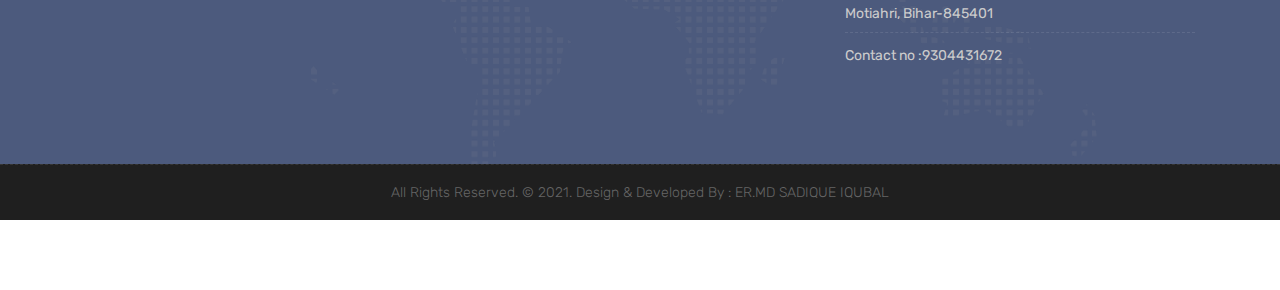
<file: videos.html>
<!DOCTYPE html>
<html lang="en">

    <!-- Basic -->
    <meta charset="utf-8">
    <meta http-equiv="X-UA-Compatible" content="IE=edge">   
   
    <!-- Mobile Metas -->
    <meta name="viewport" content="width=device-width, initial-scale=1">
 
     <!-- Site Metas -->
    <title>FCC | STUDY MATERIAL | VIDEO LECTURES</title>  
    <meta name="keywords" content="">
    <meta name="description" content="">
    <meta name="author" content="">

    <!-- Site Icons -->
    <link rel="shortcut icon" href="images/favicon.ico" type="image/x-icon" />
    <link rel="apple-touch-icon" href="images/apple-touch-icon.png">

    <!-- Bootstrap CSS -->
    <link rel="stylesheet" href="css/bootstrap.min.css">
    <!-- Site CSS -->
    <link rel="stylesheet" href="style.css">
    <!-- ALL VERSION CSS -->
    <link rel="stylesheet" href="css/versions.css">
    <!-- Responsive CSS -->
    <link rel="stylesheet" href="css/responsive.css">
    <!-- Custom CSS -->
    <link rel="stylesheet" href="css/custom.css">

    <!-- Modernizer for Portfolio -->
    <script src="js/modernizer.js"></script>

    <!--[if lt IE 9]>
      <script src="https://oss.maxcdn.com/libs/html5shiv/3.7.0/html5shiv.js"></script>
      <script src="https://oss.maxcdn.com/libs/respond.js/1.4.2/respond.min.js"></script>
    <![endif]-->

</head>
<body class="host_version"> 



    <!-- LOADER -->
	<div id="preloader">
		<div class="loader-container">
			<div class="progress-br float shadow">
				<div class="progress__item"></div>
			</div>
		</div>
	</div>
	<!-- END LOADER -->	

    <!-- Start header -->
	<header class="top-navbar">
		<nav class="navbar navbar-expand-lg navbar-light bg-light">
			<div class="container-fluid">
				<h2  style="color:white;"><strong>WELCOME TO</strong> THE FOUNDATION CHEMISTRY CLASS</h2>
				<button class="navbar-toggler" type="button" data-toggle="collapse" data-target="#navbars-host" aria-controls="navbars-rs-food" aria-expanded="false" aria-label="Toggle navigation">
					<span class="icon-bar"></span>
                    <span class="icon-bar"></span>
                    <span class="icon-bar"></span>
				</button>
				<div class="collapse navbar-collapse" id="navbars-host">
					<ul class="navbar-nav ml-auto">
						<li class="nav-item"><a class="nav-link" href="index.html">Home</a></li>
						<li class="nav-item"><a class="nav-link" href="about.html">About Us</a></li>
						<li class="nav-item dropdown">
							<a class="nav-link dropdown-toggle" href="#" id="dropdown-a" data-toggle="dropdown">Study Materials </a>
							    <div class="dropdown-menu" aria-labelledby="dropdown-a">
								<a class="dropdown-item" href="smclass-9.html">Class 9 </a>
								<a class="dropdown-item" href="smclass-10.html">Class 10 </a>
								<a class="dropdown-item" href="smclass-11.html">Class 11</a>
								<a class="dropdown-item" href="smclass-12.html">Class 12</a>
								<a class="dropdown-item" href="smclass-NEET-JEE.html">NEET/JEE</a>
							</div>
						</li>
						<li class="nav-item dropdown">
							
						
						
						<li class="nav-item"><a class="nav-link" href="contact.html">Contact</a></li>
					</ul>
				</div>
			</div>
		</nav>
	</header>
	<!-- End header -->
	
	<div class="all-title-box">
		<div class="container text-center">
			<h1>Study Materials/Class 12</h1>
		</div>
	</div>
	
    <div id="overviews" class="section wb">
        <div class="container">
            <div class="section-title row text-center" >
                <div width="100%" >
                    
					<h2 style="background-color:maroon;color:white;font-size:x-large;font-weight:bold;"> CLASS 12 VIDEO LECTURES</h2>
					<table class="container" align="center" border="0" width="350px;">
					<tr>
					
					<th style="color:red;font-size:large;">01.SOLOD STATTE : CHARACTERISTICS OF SOLIDS</th>
					</tr>
					<tr>
					
					<td align="center">
					<iframe width="450px" height="360" src="https://www.youtube.com/embed/9E7DGQslnzc?list=PLBOz9yG7eQJkXLa8ww8iJpqUry2c5xSjg" title="YouTube video player" frameborder="0" allow="accelerometer; autoplay; clipboard-write; encrypted-media; gyroscope; picture-in-picture" allowfullscreen></iframe>
					</td>
					
					</tr>
				


<tr>
					
					<th style="color:red;font-size:large;">02.Types of solids | Amorphous and Crystalline solids</th>
					</tr>
					<tr>
					
					<td align="center">
					<iframe width="450px" height="360" src="https://www.youtube.com/embed/DVCUAlr4A2M?list=PLBOz9yG7eQJkXLa8ww8iJpqUry2c5xSjg" title="YouTube video player" frameborder="0" allow="accelerometer; autoplay; clipboard-write; encrypted-media; gyroscope; picture-in-picture" allowfullscreen></iframe>
					</td>
					
					</tr>
				

						




				
					
					
					</table>
                </div>
            </div><!-- end title -->

           
    </div><!-- end section -->

<footer class="footer">
        <div class="container">
            <div class="row">
                <div class="col-lg-4 col-md-4 col-xs-12">
                    <div class="widget clearfix">
                        <div class="widget-title">
                            <h3>About US</h3>
                        </div>
                        <p> Foundation chemistry class is best institute of chemistry in Motihari Bihar.In this institute basically intermediate students of all boards  are teached.Here students prepare for medical and engineering entrance exams.  </p>
                       <!-- <div class="footer-right">
							<ul class="footer-links-soi">
								<li><a href="#"><i class="fa fa-facebook"></i></a></li>
								<li><a href="#"><i class="fa fa-github"></i></a></li>
								<li><a href="#"><i class="fa fa-twitter"></i></a></li>
								<li><a href="#"><i class="fa fa-dribbble"></i></a></li>
								<li><a href="#"><i class="fa fa-pinterest"></i></a></li>
							</ul>
							-->
							
							<!-- end links  -->
						</div
                    </div><!-- end clearfix -->
                </div><!-- end col -->

				<div class="col-lg-4 col-md-4 col-xs-12">
                    <div class="widget clearfix">
                        <div class="widget-title">
                            <h3>Information Link</h3>
                        </div>
                        <ul class="footer-links">
                            <li><a href="index.html">Home</a></li>
                            
							<li><a href="about.html">About</a></li>
							<li><a href="contact.html">Contact</a></li>
                        </ul><!-- end links -->
                    </div><!-- end clearfix -->
                </div><!-- end col -->
				
                <div class="col-lg-4 col-md-4 col-xs-12">
                    <div class="widget clearfix">
                        <div class="widget-title">
                            <h3>Contact Details</h3>
                        </div>

                        <ul class="footer-links">
                            <li><a href="mailto:#">ghalib88735@gmail.com</a></li>
                            <li><a href="#">www.fccbygalibsir.com</a></li>
                            <li>Shastri Nagar bhawanipur zirat </li>
							
                            <li>Motiahri, Bihar-845401</li>
							 <li>Contact no :9304431672  </li>
                        </ul><!-- end links -->
                    </div><!-- end clearfix -->
                </div><!-- end col -->
				
            </div><!-- end row -->
        </div><!-- end container -->
    </footer><!-- end footer -->

    <div class="copyrights">
        <div class="container">
            <div class="footer-distributed">
                <div class="footer-center">                   
                     <p class="footer-company-name">All Rights Reserved. &copy; 2021.  Design & Developed By : ER.MD SADIQUE IQUBAL</p>
                </div>
            </div>
        </div><!-- end container -->
    </div><!-- end copyrights -->

    <a href="#" id="scroll-to-top" class="dmtop global-radius"><i class="fa fa-angle-up"></i></a>

    <!-- ALL JS FILES -->
    <script src="js/all.js"></script>
    <!-- ALL PLUGINS -->
    <script src="js/custom.js"></script>

</body>
</html>
</file>
<file: style.css>
/*------------------------------------------------------------------
    IMPORT FONTS
-------------------------------------------------------------------*/

@import url('https://fonts.googleapis.com/css?family=Rubik:300,300i,400,400i,500,500i,700,700i,900,900i');

/*------------------------------------------------------------------
    IMPORT FILES
-------------------------------------------------------------------*/

@import url(css/animate.css);
@import url(css/animate.min.css);
@import url(css/bootstrap-touch-slider.css);
@import url(css/flaticon.css);
@import url(css/timeline.min.css);
@import url(css/prettyPhoto.css);
@import url(css/owl.carousel.css);
@import url(css/font-awesome.min.css);

/*------------------------------------------------------------------
    SKELETON
-------------------------------------------------------------------*/

body {
    color: #333333;
    font-size: 14px;
    font-family: 'Rubik', sans-serif;
    line-height: 1.80857;
}

body.demos .section {
    background: url(images/bg.png) repeat top center #f2f3f5;
}

body.demos .section-title img {
    max-width: 280px;
    display: block;
    margin: 10px auto;
}

body.demos .service-widget h3 {
    border-bottom: 1px solid #ededed;
    font-size: 18px;
    padding: 20px 0;
    background-color: #ffffff;
}

body.demos .service-widget {
    margin: 0 0 30px;
    padding: 30px;
    background-color: #fff
}

body.demos .container-fluid {
    max-width: 1080px
}

html, body{
	height: 100%;
}


a {
    color: #1f1f1f;
    text-decoration: none !important;
    outline: none !important;
    -webkit-transition: all .3s ease-in-out;
    -moz-transition: all .3s ease-in-out;
    -ms-transition: all .3s ease-in-out;
    -o-transition: all .3s ease-in-out;
    transition: all .3s ease-in-out;
}

h1,
h2,
h3,
h4,
h5,
h6 {
    letter-spacing: 0;
    font-weight: normal;
    position: relative;
    padding: 0 0 10px 0;
    font-weight: normal;
    line-height: 120% !important;
    color: #1f1f1f;
    margin: 0
}

h1 {
    font-size: 24px
}

h2 {
    font-size: 22px
}

h3 {
    font-size: 18px
}

h4 {
    font-size: 16px
}

h5 {
    font-size: 14px
}

h6 {
    font-size: 13px
}

h1 a,
h2 a,
h3 a,
h4 a,
h5 a,
h6 a {
    color: #212121;
    text-decoration: none!important;
    opacity: 1
}

h1 a:hover,
h2 a:hover,
h3 a:hover,
h4 a:hover,
h5 a:hover,
h6 a:hover {
    opacity: .8
}

a {
    color: #1f1f1f;
    text-decoration: none;
    outline: none;
}

a,
.btn {
    text-decoration: none !important;
    outline: none !important;
    -webkit-transition: all .3s ease-in-out;
    -moz-transition: all .3s ease-in-out;
    -ms-transition: all .3s ease-in-out;
    -o-transition: all .3s ease-in-out;
    transition: all .3s ease-in-out;
}

.btn-custom {
    margin-top: 20px;
    background-color: transparent !important;
    border: 2px solid #ddd;
    padding: 12px 40px;
    font-size: 16px;
}

.lead {
    font-size: 18px;
    line-height: 30px;
    color: #767676;
    margin: 0;
    padding: 0;
}

blockquote {
    margin: 20px 0 20px;
    padding: 30px;
}


/*------------------------------------------------------------------
    WP CORE
-------------------------------------------------------------------*/

.first {
    clear: both
}

.last {
    margin-right: 0
}

.alignnone {
    margin: 5px 20px 20px 0;
}

.aligncenter,
div.aligncenter {
    display: block;
    margin: 5px auto 5px auto;
}

.alignright {
    float: right;
    margin: 10px 0 20px 20px;
}

.alignleft {
    float: left;
    margin: 10px 20px 20px 0;
}

a img.alignright {
    float: right;
    margin: 10px 0 20px 20px;
}

a img.alignnone {
    margin: 10px 20px 20px 0;
}

a img.alignleft {
    float: left;
    margin: 10px 20px 20px 0;
}

a img.aligncenter {
    display: block;
    margin-left: auto;
    margin-right: auto
}

.wp-caption {
    background: #fff;
    border: 1px solid #f0f0f0;
    max-width: 96%;
    /* Image does not overflow the content area */
    padding: 5px 3px 10px;
    text-align: center;
}

.wp-caption.alignnone {
    margin: 5px 20px 20px 0;
}

.wp-caption.alignleft {
    margin: 5px 20px 20px 0;
}

.wp-caption.alignright {
    margin: 5px 0 20px 20px;
}

.wp-caption img {
    border: 0 none;
    height: auto;
    margin: 0;
    max-width: 98.5%;
    padding: 0;
    width: auto;
}

.wp-caption p.wp-caption-text {
    font-size: 11px;
    line-height: 17px;
    margin: 0;
    padding: 0 4px 5px;
}


/* Text meant only for screen readers. */

.screen-reader-text {
    clip: rect(1px, 1px, 1px, 1px);
    position: absolute !important;
    height: 1px;
    width: 1px;
    overflow: hidden;
}

.screen-reader-text:focus {
    background-color: #f1f1f1;
    border-radius: 3px;
    box-shadow: 0 0 2px 2px rgba(0, 0, 0, 0.6);
    clip: auto !important;
    color: #21759b;
    display: block;
    font-size: 14px;
    font-size: 0.875rem;
    font-weight: bold;
    height: auto;
    left: 5px;
    line-height: normal;
    padding: 15px 23px 14px;
    text-decoration: none;
    top: 5px;
    width: auto;
    z-index: 100000;
    /* Above WP toolbar. */
}

/*------------------------------------------------------------------
    LOADER
-------------------------------------------------------------------*/

.loader-container {
  position: absolute;
  top: 0;
  left: 0;
  width: 100%;
  height: 100%;
  z-index:8888;
}
.loader-container:before {
  content: '';
  position: absolute;
  top: 0;
  left: 0;
  width: 100%;
  height: 50%;
  background: #eea412;
  z-index: -1;
  transition: top 1.2s linear 3.1s;
}
.loader-container:after {
  content: '';
  position: absolute;
  bottom: 0;
  left: 0;
  width: 100%;
  height: 50%;
  background: #eea412;
  z-index: -1;
  transition: bottom 1.2s linear 3.1s;
}
.loader-container.done:before {
  top: -50%;
}
.loader-container.done:after {
  bottom: -50%;
}

.progress-br {
  position: absolute;
  top: 50%;
  left: 50%;
  transform: translateX(-50%) translateY(-50%);
  transform-origin: center;
}
.progress-br .progress__item {
  text-align: center;
  width: 100px;
  height: 100px;
  line-height: 100px;
  border: 2px solid #fff;
  border-radius: 50%;
}
.progress-br .progress__item:before {
  content: '';
  position: absolute;
  top: 0;
  left: 50%;
  margin-top: -3px;
  margin-left: 0px;
  width: 50px;
  height: 50px;
  border-top: solid 10px #fff;
  border-right: solid 10px #fff;
  border-top-right-radius: 100%;
  transform-origin: left bottom;
  -webkit-animation: spin 3s linear infinite;
}
.progress-br.float .progress__item:before {
  border-top-width: 50px;
  margin-top: 0px;
  height: 50px;
}

.progress-br.float.shadow:before {
  border-top-width: 50px;
  margin-top: -50px;
  height: 50px;
}
.progress-br.shadow:before {
  content: '';
  position: absolute;
  top: 50%;
  left: 50%;
  margin: -50px 0 0 50px;
  width: 50px;
  height: 50px;
  border-top: solid 10px #6e912d;
  border-right: solid 10px #6e912d;
  border-top-right-radius: 100%;
  z-index: -1;
  transform-origin: left bottom;
  -webkit-animation: spin 3s linear infinite;
}
.progress-br.shadow:after {
  content: '';
  position: absolute;
  top: 50%;
  left: 50%;
  width: 100px;
  height: 100px;
  color: #6e912d;
  text-align: center;
  line-height: 100px;
  border: 2px solid #6e912d;
  border-radius: 50%;
  margin: -50px 0 0 -0px;
  z-index: -1;
  transform-origin: center;
}
.progress-br.done .progress__item {
  opacity: 0;
  -webkit-animation: done 3.1s;
  transition: opacity 0.3s linear 3.1s;
}
.progress-br.done .progress__item:before {
  display: none;
}
.progress-br.done:before {
  display: none;
}
.progress-br.done:after {
  opacity: 0;
  -webkit-animation: done 3.1s;
  transition: opacity 0.15s linear 3.1s;
}

@-webkit-keyframes done {
  10% {
    transform: scale(1.1);
  }
  20% {
    transform: scale(0.9);
  }
  30% {
    transform: scale(1.07);
  }
  40% {
    transform: scale(0.93);
  }
  50% {
    transform: scale(1.04);
  }
  60% {
    transform: scale(0.97);
  }
  80% {
    transform: scale(1.01);
  }
  90% {
    transform: scale(0.99);
  }
  100% {
    transform: scale(1);
  }
}
@-webkit-keyframes spin {
  100% {
    -webkit-transform: rotate(360deg);
  }
}

.shadow{
	box-shadow: none !important;
}

/*------------------------------------------------------------------
    HEADER
-------------------------------------------------------------------*/


.top-navbar .bg-light{
	background: #4c5a7d !important;
}

.top-navbar .navbar-light .navbar-nav .nav-link{
	color: #ffffff;
	font-size: 16px;
	font-weight: 500;
}

.top-navbar .navbar-light .navbar-nav .nav-item{
	position: relative;
	display: inline-block;
	padding: 15px 0px;
	margin: 0px 20px;
}
.top-navbar .navbar-light .navbar-nav .nav-item .nav-link{
	padding: 6px 0px;
	position: relative;
	display: block;
	line-height: 30px;
	letter-spacing: 0px;
	text-transform: uppercase;
}

.top-navbar .navbar-light .navbar-nav .nav-item::after {
    position: absolute;
    content: '';
    left: 50%;
    bottom: auto;
    top: 11px;
    width: 5px;
	height: 5px;
    opacity: 0;
    margin-left: -3px;
    background-color: #ffffff;
	border-radius: 50px;
    -webkit-transform: translateY(0px);
    transform: translateY(0px);
    transition: all 900ms ease;
    -webkit-transition: all 900ms ease;
    -ms-transition: all 900ms ease;
    -o-transition: all 900ms ease;
    -moz-transition: all 900ms ease;
}

.top-navbar .navbar-light .navbar-nav .nav-item .nav-link::before {
    position: absolute;
    content: '';
    left: 0%;
    bottom: auto;
    top: -4px;
    width: 5px;
	height: 5px;
	border-radius: 50px;
    opacity: 0;
    margin-left: -10px;
    background-color: #ffffff;
    -webkit-transform: translateY(0px);
    transform: translateY(0px);
    transition: all 900ms ease;
    -webkit-transition: all 900ms ease;
    -ms-transition: all 900ms ease;
    -o-transition: all 900ms ease;
    -moz-transition: all 900ms ease;
}

.top-navbar .navbar-light .navbar-nav .nav-item .nav-link::after {
    position: absolute;
    content: '';
    right: 0%;
    left: auto;
    bottom: auto;
    top: -4px;
    width: 5px;
	height: 5px;
	border-radius: 50px;
	border: none !important;
    opacity: 0;
    margin-right: -11px;
    background-color: #ffffff;
    transition: all 900ms ease;
    -webkit-transition: all 900ms ease;
    -ms-transition: all 900ms ease;
    -o-transition: all 900ms ease;
    -moz-transition: all 900ms ease;
}

.top-navbar .navbar-light .navbar-nav .nav-item.active::after{
	opacity: 1;
}

.top-navbar .navbar-light .navbar-nav .nav-item.active .nav-link::before {
	opacity: 1;
	left: 40%;
}
.top-navbar .navbar-light .navbar-nav .nav-item.active .nav-link{
	color: #eea412;
}
.top-navbar .navbar-light .navbar-nav .nav-item.active .nav-link::after{
	opacity: 1;
	right: 40%;
}

.top-navbar .navbar-light .navbar-nav .nav-item:hover::after{
	opacity: 1;
}

.top-navbar .navbar-light .navbar-nav .nav-item .nav-link:hover::before{
	opacity: 1;
	left: 40%;
}
.top-navbar .navbar-light .navbar-nav .nav-item .nav-link:hover{
	color: #eea412;
}
.top-navbar .navbar-light .navbar-nav .nav-item .nav-link:hover::after{
	opacity: 1;
	right: 40%;
}

.dropdown:hover>.dropdown-menu {
  display: block;
}

.dropdown>.dropdown-toggle:active {
    pointer-events: none;
}

.dropdown:hover>.dropdown-menu .dropdown-item{
	padding-left: 10px;
}


.top-navbar.fixed-menu .bg-light {
    position: fixed;
    top: 0;
    width: 100%;
    z-index: 9999;
    visibility: visible;
    transform: translate(0,0) scale(1);
    transition: .3s;
}

.top-navbar .bg-light {
    padding-top: 0px;
    padding-bottom: 0px;
    box-shadow: 0 0 18px 0 rgba(0,0,0,.12);
}

.top-navbar .navbar-light .navbar-nav li .dropdown-menu {
    box-shadow: 0 2px 12px 0 rgba(0,0,0,.12);
    border: none;
    border-radius: 0px;
    margin: 0px;
	padding: 10px;
}

.top-navbar .navbar-light .navbar-nav li .dropdown-menu a:hover{
	background: #eea412;
	color: #ffffff;
}

.navbar-right li a{
	position: relative;
	font-size: 18px;
	display: inline-block;
}
.navbar-right li a,
.navbar-right li a.hover-btn-new::after {
	-webkit-transition: all 0.3s;
	-moz-transition: all 0.3s;
	-o-transition: all 0.3s;
	transition: all 0.3s;
}

.navbar-right li a.hover-btn-new::before,
.navbar-right li a.hover-btn-new::after {
  background: #eea412;
  content: '';
  position: absolute;
  z-index: 1;
}

.navbar-right li a.hover-btn-new:hover span {
  color: #ffffff;
}
.navbar-right li a.hover-btn-new::before {
  height: 100%;
  left: 0;
  top: 0;
  width: 100%;
}
.navbar-right li a.hover-btn-new::after {
  background: #ffffff !important;
  height: 100%;
  left: 0;
  top: 0;
  width: 100%;
}
.navbar-right li a.hover-btn-new span{
	position: relative;
	z-index: 2;
	color: #333333;
}
.navbar-right li a.hover-btn-new:hover:after {
  height: 0;
  left: 50%;
  top: 50%;
  width: 0;
}


.navbar-toggler{
	background: #ffffff;
	border-radius: 0px;
	padding: 10px 10px;
}

.navbar-toggler .icon-bar {
    display: block;
    width: 22px;
    height: 2px;
    border-radius: 1px;
	background: #333333;
}
.navbar-toggler .icon-bar + .icon-bar {
    margin-top: 4px;
}

.navbar-toggler:hover{
	background: #eea412;
}

.navbar-toggler:hover .icon-bar{
	background: #ffffff;
}


.box-slider{
	height: 100%;
}


.box-slider .carousel-control-prev{
	border-radius: 2px;
	background: #eea412;
	position: absolute;
	left: 0px;
	font-size: 38px;
	top: 40%;
	width: 60px;
	height: 60px;
	line-height: 20px;
	opacity: 1;
}
.box-slider .carousel-control-next{
	border-radius: 2px;
	background: #eea412;
	position: absolute;
	right: 0px;
	font-size: 38px;
	top: 40%;
	width: 60px;
	height: 60px;
	line-height: 20px;
	opacity: 1;
}

.first-section .big-tagline a{
	background: none;
	position: relative;
	display: inline-block;
	font-size: 18px;
	color: #333333;
	font-weight: 500;
}


.big-tagline a,
.big-tagline a.hover-btn-new::after {
	-webkit-transition: all 0.3s;
	-moz-transition: all 0.3s;
	-o-transition: all 0.3s;
	transition: all 0.3s;
}

.big-tagline a.hover-btn-new::before,
.big-tagline a.hover-btn-new::after {
  background: #fff;
  content: '';
  position: absolute;
  z-index: 1;
}

.big-tagline a.hover-btn-new:hover span {
  color: #eea412;
}

.hover-btn-new::before {
  height: 100%;
  left: 0;
  top: 0;
  width: 100%;
}

.hover-btn-new::after {
  background: #eea412 !important;
  height: 100%;
  left: 0;
  top: 0;
  width: 100%;
}
.hover-btn-new span{
	position: relative;
	z-index: 2;
}

.hover-btn-new:hover:after {
  height: 0;
  left: 50%;
  top: 50%;
  width: 0;
}


.first-section .big-tagline a:hover{
	color: #333333;
}
.box-slider .carousel-inner{
	height: 100%;
}
.box-slider .carousel-item{
	height: 100%;
	width: 100%;
}



/*------------------------------------------------------------------
    SECTIONS
-------------------------------------------------------------------*/

.dbcolor{
	background: #eea412;
}

.parallax {
    background-attachment: fixed;
    background-size: cover;
    padding: 120px 0;
    position: relative;
    width: 100%;
}

.parallax.parallax-off {
    background-attachment: fixed !important;
    display: block;
    overflow: hidden;
    position: relative;
    background-position: center center;
    vertical-align: sub;
    width: 100%;
    z-index: 2;
}

.no-scroll-xy {
    overflow: hidden !important;
    -webkit-transition: all .4s ease-in-out;
    -moz-transition: all .4s ease-in-out;
    -ms-transition: all .4s ease-in-out;
    -o-transition: all .4s ease-in-out;
    transition: all .4s ease-in-out;
}

.section {
    display: block;
    position: relative;
    overflow: hidden;
    padding: 70px 0;
}

.noover {
    overflow: visible;
}

.noover .btn-dark {
    border: 0 !important;
}

.nopad {
    padding: 0;
}

.nopadtop {
    padding-top: 0;
}

.section.wb {
    background-color: #ffffff;
}

.section.lb {
    background-color: #f2f3f5;
}

.section.db {
    background-color: #1f1f1f;
}

.section.color1 {
    background-color: #448AFF;
}
.section.cl {
	background-color: #2d3032;
}

.hover-btn-new{
	color: #ffffff;
	display: inline-block;
	font-weight: 400;
	line-height: 46px;
	padding: 0 17px;
	text-transform: uppercase;
	position: relative;
	border: 2px solid #fff;
	font-size: 14px;
	-webkit-transition: all 0.3s ease-in-out;
	-moz-transition: all 0.3s ease-in-out;
	-ms-transition: all 0.3s ease-in-out;
	-o-transition: all 0.3s ease-in-out;
	transition: all 0.3s ease-in-out;
	border-radius: 2px;
}

.orange{
	border-color: #eea412;
}

.first-section {
    position: relative;
    overflow: hidden;
    height: 100%;	
	vertical-align: middle;
}

.first-section::before {
    content: "";
    position: absolute;
    height: 100%;
    width: 100%;
	top: 0px;
	left: 0px;
    display: block;
    background: rgba(0,0,0,0.5);
}

.first-section h2 {
    color: #ffffff;
    font-size: 68px;
    font-weight: 300;
    text-transform: capitalize;
    display: block;
    margin: 0;
    padding: 0 0 30px;
    position: relative;
}

.first-section h2 strong{
	color: #eea412;
}

.first-section .lead {
    font-size: 21px;
    font-weight: 300;
    padding: 0 0 40px;
    margin: 0;
    line-height: inherit;
    color: #ffffff;
}

.macbookright {
    width: 980px;
    position: absolute;
    right: -15%;
    bottom: -6%;
}

.section-title {
    display: block;
    position: relative;
    margin-bottom: 60px;
}

.section-title p {
    color: #999;
    font-weight: 400;
    font-size: 18px;
    line-height: 33px;
    margin: 0;
}

.section-title h3 {
    font-size: 42px;
    font-weight: 500;
    line-height: 62px;
    margin: 0 0 25px;
    padding: 0;
    text-transform: none;
}

.section.colorsection p,
.section.colorsection h3,
.section.db h3 {
    color: #ffffff;
}


.box-slider .first-section{
	display: table;
	position: relative;
	width: 100%;
}
.dtab{
	display: table-cell;
	vertical-align: middle;
}


.page-section{
	padding: 70px 0px; 
}

.customwidget a{
	position: relative;
	padding: 13px 40px;
	font-size: 18px;
	display: inline-block;
}


.customwidget a,
.customwidget a.hover-btn-new::after {
	-webkit-transition: all 0.3s;
	-moz-transition: all 0.3s;
	-o-transition: all 0.3s;
	transition: all 0.3s;
}

.customwidget a.hover-btn-new::before,
.customwidget a.hover-btn-new::after {
  background: #9dc15b;
  content: '';
  position: absolute;
  z-index: 1;
}

.customwidget a.hover-btn-new:hover span {
  color: #333333;
}
.customwidget a.hover-btn-new::before {
  height: 100%;
  left: 0;
  top: 0;
  width: 100%;
}
.customwidget a.hover-btn-new::after {
  background: #333333 !important;
  height: 100%;
  left: 0;
  top: 0;
  width: 100%;
}
.customwidget a.hover-btn-new span{
	position: relative;
	z-index: 2;
	color: #fff;
}
.customwidget a.hover-btn-new:hover:after {
	height: 0;
	left: 50%;
	top: 50%;
	width: 0;
}
.message-box a{
	position: relative;
	font-size: 18px;
	display: inline-block;
}
.message-box a,
.message-box a.hover-btn-new::after {
	-webkit-transition: all 0.3s;
	-moz-transition: all 0.3s;
	-o-transition: all 0.3s;
	transition: all 0.3s;
}
.message-box a.hover-btn-new::before,
.message-box a.hover-btn-new::after {
	background: #eea412;
	content: '';
	position: absolute;
	z-index: 1;
}

.message-box a.hover-btn-new:hover span {
  color: #333333;
}
.message-box a.hover-btn-new::before {
  height: 100%;
  left: 0;
  top: 0;
  width: 100%;
}
.message-box a.hover-btn-new::after {
  background: #333333 !important;
  height: 100%;
  left: 0;
  top: 0;
  width: 100%;
}
.message-box a.hover-btn-new span{
	position: relative;
	z-index: 2;
	color: #fff;
}
.message-box a.hover-btn-new:hover:after {
  height: 0;
  left: 50%;
  top: 50%;
  width: 0;
}


.customwidget{
	margin-top: 30px;
}

.hmv-box{
	padding: 60px 0px; 
}
.inner-hmv{
	padding: 15px;
	box-shadow: 0 0px 10px rgba(0,0,0,.1);
	position: relative;
	overflow: hidden;
}
.icon-box-hmv{
	width: 100px;
	height: 100px;
	line-height: 100px;
	text-align: center;
	border: 3px solid #4babb1;
	border-radius: 6px;
	margin-bottom: 20px;
	-webkit-transition: all 0.3s;
	-moz-transition: all 0.3s;
	-o-transition: all 0.3s;
	transition: all 0.3s;
}
.icon-box-hmv i{
	font-size: 60px;
	color: #eea412;
}
.inner-hmv h3{
	font-size: 28px;
	color: #212121;
    font-weight: 500;
	margin-bottom: 20px;
	padding: 0px;
	-webkit-transition: all 0.3s;
	-moz-transition: all 0.3s;
	-o-transition: all 0.3s;
	transition: all 0.3s;
}
.inner-hmv p{
	margin: 0px;
}

.inner-hmv:hover .icon-box-hmv{
	border: 3px solid #eea412;
}
.inner-hmv:hover .icon-box-hmv i{
	color: #4babb1;
}
.inner-hmv:hover h3{
	color: #eea412;
}
.tr-pa{
	font-size: 170px;
	color: #fbfbfb;
    position: absolute;
    top: -20px;
    right: -10px;
    line-height: 125px;
	font-weight: 700;
	opacity: 0;
	-webkit-transition: all 0.3s;
	-moz-transition: all 0.3s;
	-o-transition: all 0.3s;
	transition: all 0.3s;
}
.inner-hmv:hover .tr-pa{
	opacity: 1;
	-webkit-transition: all 0.3s;
	-moz-transition: all 0.3s;
	-o-transition: all 0.3s;
	transition: all 0.3s;
}


/*------------------------------------------------------------------
    PORTFOLIO
-------------------------------------------------------------------*/

.item-h2,
.item-h1 {
    height: 100% !important;
    height: auto !important;
}

.isotope-item {
    z-index: 2;
    padding: 0;
}

.isotope-hidden.isotope-item {
    pointer-events: none;
    z-index: 1;
}

.isotope,
.isotope .isotope-item {
    /* change duration value to whatever you like */
    -webkit-transition-duration: 0.8s;
    -moz-transition-duration: 0.8s;
    transition-duration: 0.8s;
}

.isotope {
    -webkit-transition-property: height, width;
    -moz-transition-property: height, width;
    transition-property: height, width;
}

.isotope .isotope-item {
    -webkit-transition-property: -webkit-transform, opacity;
    -moz-transition-property: -moz-transform, opacity;
    transition-property: transform, opacity;
}

.portfolio-filter ul {
    padding: 0;
    z-index: 2;
    display: block;
    position: relative;
    margin: 0;
}

.portfolio-filter ul li {
    border-radius: 0;
    display: inline-block;
    margin: 0 5px 0 0;
    text-decoration: none;
    text-transform: uppercase;
    vertical-align: middle;
}

.portfolio-filter ul li:last-child:after {
    content: "";
}

.portfolio-filter ul li .btn-dark {
    box-shadow: none;
    background-color: transparent;
    border: 1px solid #e6e7e6 !important;
    color: #1f1f1f;
    font-weight: 400;
    font-size: 13px;
    padding: 10px 30px;
}

.da-thumbs {
    list-style: none;
    position: relative;
    padding: 0;
}

.da-thumbs .pitem {
    margin: 0;
    padding: 15px;
    position: relative;
}

.da-thumbs .pitem a,
.da-thumbs .pitem a img {
    display: block;
    position: relative;
}

.da-thumbs .pitem a {
    overflow: hidden;
}

.da-thumbs .pitem a div {
    position: absolute;
    background-color: rgba(0, 0, 0, 0.8);
    width: 100%;
    height: 100%;
}

.da-thumbs .pitem a div h3 {
    display: block;
    color: #ffffff;
    font-size: 20px;
    padding: 30px 15px;
    text-transform: capitalize;
    font-weight: normal;
}

.da-thumbs .pitem a div h3 small {
    display: block;
    color: #ffffff;
    margin-top: 5px;
    font-size: 13px;
    font-weight: 300;
}

.da-thumbs .pitem a div i {
    background-color: #1f1f1f;
    position: absolute;
    color: #ffffff !important;
    bottom: 0;
    font-size: 15px;
    z-index: 12;
    right: 0;
    width: 40px;
    height: 40px;
    line-height: 40px;
    text-align: center;
}


/*------------------------------------------------------------------
    TESTIMONIALS
-------------------------------------------------------------------*/

.logos img {
    margin: auto;
    display: block;
    text-align: center;
    width: 100%;
    opacity: 0.3;
}

.logos img:hover {
    opacity: 1;
}

.desc h3 i {
    color: #eea412;
    font-size: 37px;
    vertical-align: middle;
    margin-right: 12px;
}

.desc {
    padding: 30px;
    position: relative;
    background: #000;
    border: none;
	border-radius: 2px;
}

.testi-meta {
    display: block;
    margin-top: 20px;
	margin-bottom: 20px;
}

.testi-meta img{
	display: inline-block !important; 
}
#testimonials{
	position: relative;
}
#testimonials:before{
	background: rgba(0,0,0,0.8);
	content: "";
	position: absolute;
	top: 0px;
	left: 0px;
	width: 100%;
	height: 100%;
}
.testimonial h4 {
    font-size: 18px;
    color: #ffffff;
    padding: 13px 0 0;
}

.testimonial img {
    max-width: 55px;
}

.testimonial small {
    margin-top: 7px;
    font-size: 16px;
    display: block;
}

.testimonial {
    background-color: transparent;
	max-width: 550px;
	width: 100%;
	margin: 0 auto;
	text-align: center;
}

.testimonial h3 {
    padding: 0 0 10px;
    font-size: 20px;
    font-weight: 600;
}

.testimonial small,
.testimonial .lead {
    background-color: transparent;
    color: #aaa;
    display: block;
    font-size: 16px;
    font-style: normal;
    line-height: 30px;
    margin: 0;
    padding: 0;
    position: relative;
}

.testimonial p:after {
    display: none;
}

.testi-carousel.owl-carousel .owl-item.active.center .testimonial{
	-webkit-transform: scale(1.1);
	-ms-transform: scale(1.1);
	transform: scale(1.1);
	-webkit-transition: all 0.3s ease;
	-o-transition: all 0.3s ease;
	transition: all 0.3s ease;
}




/*------------------------------------------------------------------
    PRICING TABLES
-------------------------------------------------------------------*/

.pricing-table {
    margin: 0px;
    background: #fff;
    box-shadow: 0 5px 14px rgba(0, 0, 0, 0.1);
	border-radius: 2px;
}

.pricing-table i {
    width: 30px;
    color: #c2c2c2;
    display: inline-block;
    margin-right: 10px;
    padding-right: 5px;
    border-right: 1px solid #ececec;
}

.pricing-table .btn-dark {
    padding: 10px 24px;
    font-size: 15px;
}

.pricing-table strong {
    font-weight: 600;
    margin-right: 6px;
    color: #1f1f1f;
}

.pricing-table-header {
    padding: 30px 0 25px 0;
    background: #ffffff;
	border-radius: 2px;
}

.pricing-table-header h2 {
    font-size: 31px;
    margin: 0;
    padding: 0;
    font-weight: 500;
}

.pricing-table-header h3 {
    font-size: 15px;
    font-weight: 600;
    color: #aaaaaa;
    margin-top: 10px;
    text-transform: uppercase;
}

.pricing-table-space {
    height: 10px;
}

.pricing-table-text {
    margin: 15px 30px 0 30px;
    padding: 0 10px 15px 10px;
    border-bottom: 1px solid #ececec;
    font-weight: 300;
    line-height: 30px;
    color: #c2c2c2;
    font-size: 16px;
}

.pricing-table-text p {
    font-weight: 400;
}

.pricing-table-features {
    margin: 15px 30px 0 30px;
    padding: 0 10px 15px 30px;
    border-bottom: 1px solid #ececec;
    text-align: left;
    line-height: 30px;
    font-size: 16px;
    color: #c2c2c2;
}

.pricing-table-highlighted h3,
.pricing-table-highlighted h2 {
    color: #ffffff !important;
}

.pricing-table-sign-up {
    margin-top: 25px;
    padding-bottom: 30px;
}

.pricing-table-sign-up a{}
.pricing-table-sign-up a{
	position: relative;
	font-size: 18px;
	display: inline-block;
}
.pricing-table-sign-up a,
.pricing-table-sign-up a.hover-btn-new::after {
	-webkit-transition: all 0.3s;
	-moz-transition: all 0.3s;
	-o-transition: all 0.3s;
	transition: all 0.3s;
}

.pricing-table-sign-up a.hover-btn-new::before,
.pricing-table-sign-up a.hover-btn-new::after {
  background: #eea412;
  content: '';
  position: absolute;
  z-index: 1;
}

.pricing-table-sign-up a.hover-btn-new:hover span {
  color: #333333;
}
.pricing-table-sign-up a.hover-btn-new::before {
  height: 100%;
  left: 0;
  top: 0;
  width: 100%;
}
.pricing-table-sign-up a.hover-btn-new::after {
  background: #333333 !important;
  height: 100%;
  left: 0;
  top: 0;
  width: 100%;
}
.pricing-table-sign-up a.hover-btn-new span{
	position: relative;
	z-index: 2;
	color: #fff;
}
.pricing-table-sign-up a.hover-btn-new:hover:after {
  height: 0;
  left: 50%;
  top: 50%;
  width: 0;
}



.pricing-table:hover {
	transform: scale(1.05,1.06);
	-webkit-transform: scale(1.05,1.06);
	-moz-transform: scale(1.05,1.06);
	-o-transform: scale(1.05,1.06);
	transition: 0.5s all ease;
	-webkit-transition: 0.5s all ease;
	-moz-transition: 0.5s all ease;
	-o-transition: 0.5s all ease;
	-ms-transition: 0.5s all ease;
}

/* Highlighted table */

.pricing-table-highlighted {
    margin-top: 0;
}

.m130 {
    margin-top: 130px;
}

.nav-pills {
    border: 1px solid #e1e1e1;
	border-radius: 2px;
}

.nav-pills > li {
    width: 50%;
    padding: 10px;
    float: left;
    margin: 0 !important;
}

.nav-pills > li > a {
    margin: 0!important;
    text-align: center;
    background-color: #f4f4f4;
	display: block;
	padding: 10px 0px;
	border-radius: 2px;
}


/*------------------------------------------------------------------
    ICON BOXES
-------------------------------------------------------------------*/

.icon-wrapper {
    position: relative;
	padding: 15px;
	box-shadow: -1px 3px 30px rgba(0, 0, 0, 0.08);
    cursor: pointer;
    display: block;
    z-index: 1;
}

.icon-wrapper i {
    width: 75px;
    height: 75px;
    text-align: center;
    line-height: 75px;
    font-size: 48px;
    background-color: #333333;
    color: #ffffff;
    margin-top: 0;
	position: relative;
	z-index: 1;
}

.small-icons.icon-wrapper:hover i,
.small-icons.icon-wrapper:hover i:hover,
.small-icons.icon-wrapper i {
    width: auto !important;
    height: auto !important;
    line-height: 1 !important;
    padding: 0 !important;
    color: #e3e3e3 !important;
    background-color: transparent !important;
    background: none !important;
    margin-right: 10px !important;
    vertical-align: middle;
    font-size: 24px !important;
}

.small-icons.icon-wrapper h3 {
    font-size: 18px;
    padding-bottom: 5px;
}

.small-icons.icon-wrapper p {
    padding: 0;
    margin: 0;
}

.icon-wrapper h3 {
    font-size: 20px;
	font-weight: 500;
    padding: 0 0 15px;
    margin: 0;
}

.icon-wrapper p {
    margin-bottom: 0;
    padding-left: 95px;
}

.icon-wrapper p small {
    display: block;
    color: #999;
    margin-top: 10px;
    text-transform: none;
    font-weight: 600;
    font-size: 16px;
}

.icon-wrapper p small:hover a{
	color: #9dc15b;
}

.icon-wrapper p small:after {
    content: "\f105";
    font-family: FontAwesome;
    margin-left: 5px;
    font-size: 11px;
}

.table-responsive-sm .table td, .table-responsive-sm .table th {
	vertical-align: middle;
	white-space: nowrap;
}



/*------------------------------------------------------------------
    MESSAGE BOXES
-------------------------------------------------------------------*/

.align-items-center{
	margin-bottom: 30px;
}

.message-box{
	padding: 20px 0px;
}

.service-widget h3 {
    font-size: 21px;
    color: #ffffff;
    padding: 20px 0 12px;
    margin: 0;
}

.service-widget h3 a,
.section.wb .service-widget h3,
.section.lb .service-widget h3 {
    color: #1f1f1f;
}

.service-widget p {
    margin-bottom: 0;
    padding-bottom: 0;
}

.message-box h4 {
    text-transform: uppercase;
    padding: 0;
    margin: 0 0 5px;
    font-weight: 600;
    letter-spacing: 0.5px;
    font-size: 15px;
    color: #eea412;
}

.message-box h2 {
    font-size: 38px;
    font-weight: 400;
    padding: 0 0 10px;
    margin: 0;
    line-height: 62px;
    margin-top: 0;
    text-transform: none;
}

.message-box p {
    margin-bottom: 20px;
}

.message-box .lead {
    padding-top: 10px;
    font-size: 19px;
    font-style: italic;
    color: #999;
    padding-bottom: 0;
}

.post-media {
    position: relative;
}

.post-media img {
    width: 100%;
}

.playbutton {
    position: absolute;
    color: #ffffff !important;
    top: 40%;
    font-size: 60px;
    z-index: 12;
    left: 0;
    right: 0;
    text-align: center;
    margin: -20px auto;
}

.hoverbutton {
    background-color: rgba(255, 255, 255, 0.8);
    position: absolute;
    color: #1f1f1f !important;
    top: 48%;
    font-size: 21px;
    z-index: 12;
    left: 0;
    opacity: 0;
    right: 0;
    width: 50px;
    height: 50px;
    line-height: 50px;
    text-align: center;
    margin: -20px auto;
}

.service-widget:hover .hoverbutton {
    opacity: 1;
}

hr.hr1 {
    position: relative;
    margin: 60px 0;
    border: 1px dashed #f2f3f5;
}

hr.hr2 {
    position: relative;
    margin: 17px 0;
    border: 1px dashed #f2f3f5;
}

hr.hr3 {
    position: relative;
    margin: 25px 0 30px 0;
    border: 1px dashed #f2f3f5;
}

hr.invis {
    border-color: transparent;
}

hr.invis1 {
    margin: 10px 0;
    border-color: transparent;
}

.section.parallax hr.hr1 {
    border-color: rgba(255, 255, 255, 0.1);
}

.sep1 {
    display: block;
    position: absolute;
    content: '';
    width: 40px;
    height: 40px;
    bottom: -20px;
    left: 50%;
    margin-left: -14px;
    background-color: #1f1f1f;
    -ms-transform: rotate(45deg);
    -webkit-transform: rotate(45deg);
    transform: rotate(45deg);
    z-index: 1;
}

.sep2 {
    display: block;
    position: absolute;
    content: '';
    width: 40px;
    height: 40px;
    top: -20px;
    left: 50%;
    margin-left: -14px;
    background-color: #1f1f1f;
    -ms-transform: rotate(45deg);
    -webkit-transform: rotate(45deg);
    transform: rotate(45deg);
    z-index: 1;
}


/* Divider Styles */

.divider-wrapper {
    width: 100%;
    box-shadow: 0 5px 14px rgba(0, 0, 0, 0.1);
    height: 540px;
    margin: 0 auto;
    position: relative;
}

.divider-wrapper:hover {
    cursor: none;
}

.divider-bar {
    position: absolute;
    width: 10px;
    left: 50%;
    top: -10px;
    bottom: -15px;
}

.code-wrapper {
    border: 1px solid #ffffff;
    display: block;
    overflow: hidden;
    width: 100%;
    height: 100%;
    position: relative;
    background: url("uploads/code.jpg") no-repeat;
}

.design-wrapper {
    overflow: hidden;
    position: absolute;
    top: 0;
    left: 0;
    right: 0;
    bottom: 0;
    -webkit-transform: translateX(50%);
    transform: translateX(50%);
}

.design-image {
    display: block;
    width: 100%;
    height: 100%;
    position: relative;
    -webkit-transform: translateX(-50%);
    transform: translateX(-50%);
    background: url("uploads/design.jpg") no-repeat;
}


/*------------------------------------------------------------------
    FEATURES
-------------------------------------------------------------------*/

.customwidget h1 {
    font-size: 44px;
    color: #333333;
    padding: 15px 0 25px;
    margin: 0;
    line-height: 1 !important;
    font-weight: 300;
}

.customwidget ul {
    padding: 0;
    display: block;
    margin-bottom: 30px;
}

.customwidget li i {
    margin-right: 5px;
}

.customwidget li {
    color: #333333;
    margin-right: 10px;
}

.image-center img {
    position: relative;
    margin: 0 0 -208px;
    z-index: 10;
    padding-right: 30px;
    text-align: center;
}

.customwidget p {
    font-style: normal;
    font-size: 18px;
    padding: 0 0 10px;
}

.img-center img {
    width: 100%;
    box-shadow: 0 5px 14px rgba(0, 0, 0, 0.1);
}

.img-center {
    margin: auto;
}

#features li p {
    margin-bottom: 0;
    padding-bottom: 0;
}

#features li {
    display: table;
    width: 100%;
    margin: 35px 0;
    cursor: pointer;
}

.features-left,
.features-right {
    padding: 0 10px;
}

.features-right li:last-child,
.features-left li:last-child {
    margin-bottom: 0px;
    padding-bottom: 0 !important;
}

.features-right li i,
.features-left li i {
    width: 68px;
    height: 68px;
    line-height: 68px;
    display: table;
    border-radius: 50%;
    font-size: 26px;
    background-color: #f2f3f5;
    margin: 0 auto 22px;
    position: relative;
    text-align: center;
    z-index: 55;
    transition: .4s;
    padding: 0;
}

#features i img {
    display: table;
    margin: 0 auto;
}

.features-left li i:before,
.features-right li i:before {
    text-align: center;
}

.features-right li i .ico-current,
.features-left li i .ico-current {
    opacity: 1;
    transition: .4s;
    visibility: visible;
}

.features-right li i .ico-hover,
.features-left li i .ico-hover {
    opacity: 0;
    transition: .4s;
    visibility: hidden;
    top: 19px;
}

.features-right li:hover .ico-current,
.features-left li:hover .ico-current {
    opacity: 0;
    transition: .4s;
    visibility: hidden;
}

.features-right li:hover .ico-hover,
.features-left li:hover .ico-hover {
    opacity: 1;
    transition: .4s;
    visibility: visible;
}

.features-right i {
    float: left;
}

.fr-inner {
    margin-left: 90px;
}

.features-left i {
    float: right;
}

.fl-inner {
    text-align: right;
    margin-right: 90px;
}

#features h4 {
    text-transform: capitalize;
    margin: 0;
    font-size: 19px;
}


/*------------------------------------------------------------------
    CONTACT
-------------------------------------------------------------------*/

.bootstrap-select {
    width: 100% \0;
    /*IE9 and below*/
}

.bootstrap-select > .dropdown-toggle {
    width: 100%;
    padding-right: 25px;
}

.has-error .bootstrap-select .dropdown-toggle,
.error .bootstrap-select .dropdown-toggle {
    border-color: #b94a48;
}

.bootstrap-select.fit-width {
    width: auto !important;
}

.bootstrap-select:not([class*="col-"]):not([class*="form-control"]):not(.input-group-btn) {
    width: 100%;
}

.bootstrap-select .dropdown-toggle:focus {
    outline: thin dotted #333333 !important;
    outline: 5px auto -webkit-focus-ring-color !important;
    outline-offset: -2px;
}

.bootstrap-select.form-control {
    margin-bottom: 0;
    padding: 0;
    border: none;
}

.bootstrap-select.form-control:not([class*="col-"]) {
    width: 100%;
}

.bootstrap-select.form-control.input-group-btn {
    z-index: auto;
}

.bootstrap-select.btn-group:not(.input-group-btn),
.bootstrap-select.btn-group[class*="col-"] {
    float: none;
    display: inline-block;
    margin-left: 0;
}

.bootstrap-select.btn-group.dropdown-menu-right,
.bootstrap-select.btn-group[class*="col-"].dropdown-menu-right,
.row .bootstrap-select.btn-group[class*="col-"].dropdown-menu-right {
    float: right;
}

.form-inline .bootstrap-select.btn-group,
.form-horizontal .bootstrap-select.btn-group,
.form-group .bootstrap-select.btn-group {
    margin-bottom: 0;
}

.form-group-lg .bootstrap-select.btn-group.form-control,
.form-group-sm .bootstrap-select.btn-group.form-control {
    padding: 0;
}

.form-inline .bootstrap-select.btn-group .form-control {
    width: 100%;
}

.bootstrap-select.btn-group.disabled,
.bootstrap-select.btn-group > .disabled {
    cursor: not-allowed;
}

.bootstrap-select.btn-group.disabled:focus,
.bootstrap-select.btn-group > .disabled:focus {
    outline: none !important;
}

.bootstrap-select.btn-group .dropdown-toggle .filter-option {
    display: inline-block;
    overflow: hidden;
    width: 100%;
    text-align: left;
}

.bootstrap-select.btn-group .dropdown-toggle .fa-angle-down {
    position: absolute;
    top: 30% !important;
    right: -5px;
    vertical-align: middle;
}

.bootstrap-select.btn-group[class*="col-"] .dropdown-toggle {
    width: 100%;
}

.bootstrap-select.btn-group .dropdown-menu {
    border: 1px solid #ededed;
    box-shadow: none;
    box-sizing: border-box;
    min-width: 100%;
    padding: 20px 10px;
    z-index: 1035;
}

.dropdown-menu > li > a {
    background-color: transparent !important;
    color: #bcbcbc !important;
    font-size: 15px;
    padding: 10px 20px;
}

.bootstrap-select.btn-group .dropdown-menu.inner {
    position: static;
    float: none;
    border: 0;
    padding: 0;
    margin: 0;
    border-radius: 0;
    -webkit-box-shadow: none;
    box-shadow: none;
}

.bootstrap-select.btn-group .dropdown-menu li {
    position: relative;
}

.bootstrap-select.btn-group .dropdown-menu li.active small {
    color: #fff;
}

.bootstrap-select.btn-group .dropdown-menu li.disabled a {
    cursor: not-allowed;
}

.bootstrap-select.btn-group .dropdown-menu li a {
    cursor: pointer;
}

.bootstrap-select.btn-group .dropdown-menu li a.opt {
    position: relative;
    padding-left: 2.25em;
}

.bootstrap-select.btn-group .dropdown-menu li a span.check-mark {
    display: none;
}

.bootstrap-select.btn-group .dropdown-menu li a span.text {
    display: inline-block;
}

.bootstrap-select.btn-group .dropdown-menu li small {
    padding-left: 0.5em;
}

.bootstrap-select.btn-group .dropdown-menu .notify {
    position: absolute;
    bottom: 5px;
    width: 96%;
    margin: 0 2%;
    min-height: 26px;
    padding: 3px 5px;
    background: #f5f5f5;
    border: 1px solid #e3e3e3;
    -webkit-box-shadow: inset 0 1px 1px rgba(0, 0, 0, 0.05);
    box-shadow: inset 0 1px 1px rgba(0, 0, 0, 0.05);
    pointer-events: none;
    opacity: 0.9;
    -webkit-box-sizing: border-box;
    -moz-box-sizing: border-box;
    box-sizing: border-box;
}

.bootstrap-select.btn-group .no-results {
    padding: 3px;
    background: #f5f5f5;
    margin: 0 5px;
    white-space: nowrap;
}

.bootstrap-select.btn-group.fit-width .dropdown-toggle .filter-option {
    position: static;
}

.bootstrap-select.btn-group.fit-width .dropdown-toggle .caret {
    position: static;
    top: auto;
    margin-top: 4px;
}

.bootstrap-select.btn-group.show-tick .dropdown-menu li.selected a span.check-mark {
    position: absolute;
    display: inline-block;
    right: 15px;
    margin-top: 5px;
}

.bootstrap-select.btn-group.show-tick .dropdown-menu li a span.text {
    margin-right: 34px;
}

.bootstrap-select.show-menu-arrow.open > .dropdown-toggle {
    z-index: 1036;
}

.bootstrap-select.show-menu-arrow .dropdown-toggle:before {
    content: '';
    border-left: 7px solid transparent;
    border-right: 7px solid transparent;
    border-bottom: 7px solid rgba(204, 204, 204, 0.2);
    position: absolute;
    bottom: -4px;
    left: 9px;
    display: none;
}

.bootstrap-select.show-menu-arrow .dropdown-toggle:after {
    content: '';
    border-left: 6px solid transparent;
    border-right: 6px solid transparent;
    border-bottom: 6px solid white;
    position: absolute;
    bottom: -4px;
    left: 10px;
    display: none;
}

.bootstrap-select.show-menu-arrow.dropup .dropdown-toggle:before {
    bottom: auto;
    top: -3px;
    border-top: 7px solid rgba(204, 204, 204, 0.2);
    border-bottom: 0;
}

.bootstrap-select.show-menu-arrow.dropup .dropdown-toggle:after {
    bottom: auto;
    top: -3px;
    border-top: 6px solid white;
    border-bottom: 0;
}

.bootstrap-select.show-menu-arrow.pull-right .dropdown-toggle:before {
    right: 12px;
    left: auto;
}

.bootstrap-select.show-menu-arrow.pull-right .dropdown-toggle:after {
    right: 13px;
    left: auto;
}

.bootstrap-select.show-menu-arrow.open > .dropdown-toggle:before,
.bootstrap-select.show-menu-arrow.open > .dropdown-toggle:after {
    display: block;
}

.bs-searchbox,
.bs-actionsbox,
.bs-donebutton {
    padding: 4px 8px;
}

.bs-actionsbox {
    float: left;
    width: 100%;
    -webkit-box-sizing: border-box;
    -moz-box-sizing: border-box;
    box-sizing: border-box;
}

.bs-actionsbox .btn-group button {
    width: 50%;
}

.bs-donebutton {
    float: left;
    width: 100%;
    -webkit-box-sizing: border-box;
    -moz-box-sizing: border-box;
    box-sizing: border-box;
}

.bs-donebutton .btn-group button {
    width: 100%;
}

.bs-searchbox + .bs-actionsbox {
    padding: 0 8px 4px;
}

.bs-searchbox .form-control {
    margin-bottom: 0;
    width: 100%;
}

select.bs-select-hidden,
select.selectpicker {
    display: none !important;
}

select.mobile-device {
    position: absolute !important;
    top: 0;
    left: 0;
    display: block !important;
    width: 100%;
    height: 100% !important;
    opacity: 0;
}


/*# sourceMappingURL=bootstrap-select.css.map */

.bootstrap-select > .btn {
    background: rgba(0, 0, 0, 0) none repeat scroll 0 0;
    font-size: 15px;
    height: 33px;
    box-shadow: none !important;
    border: 0 !important;
    padding: 0;
    width: 100%;
    color: #bcbcbc !important;
}

.contact_form {
    border: none;
    box-shadow: 0 5px 14px rgba(0, 0, 0, 0.1);
    background-color: #333333;
    padding: 40px 30px;
	margin-right: -15px;
}

.contact_form .form-control {
    background-color: #fff;
    margin-bottom: 30px;
    border: 1px solid #ebebeb;
    box-sizing: border-box;
    color: #bcbcbc;
    font-size: 16px;
    outline: 0 none;
    padding: 10px 25px;
    height: 55px;
    resize: none;
    box-shadow: none !important;
    width: 100%;
}

.contact_form textarea {
    color: #bcbcbc;
    padding: 20px 25px !important;
    height: 160px !important;
}

.contact_form .form-control::-webkit-input-placeholder {
    color: #bcbcbc;
}

.contact_form .form-control::-moz-placeholder {
    opacity: 1;
    color: #bcbcbc;
}

.contact_form .form-control::-ms-input-placeholder {
    color: #bcbcbc;
}

#contact {
    background: url(images/bg.png) no-repeat center center #fff;
}

.map-box{
	margin-left: -15px;
}

/*------------------------------------------------------------------
    FOOTER
-------------------------------------------------------------------*/

.cac {
    background-color: #232323;
    -webkit-transition: all .3s ease-in-out;
    -moz-transition: all .3s ease-in-out;
    -ms-transition: all .3s ease-in-out;
    -o-transition: all .3s ease-in-out;
    transition: all .3s ease-in-out;
}

.cac:hover a h3 {
    color: #fff !important;
}

.cac a h3 {
    color: #999;
}

.cac h3 {
    padding: 60px 0;
    margin: 0;
    font-weight: 400;
    font-size: 20px;
    text-transform: capitalize;
    line-height: !important;
}

.footer {
    padding: 90px 0 80px !important;
    color: #cccccc;
	background:#4c5a7d url('images/world-map.png') no-repeat center; 
}

.footer .widget-title {
    position: relative;
    display: block;
    margin-bottom: 10px;
}

.footer .widget-title small {
    color: #cccccc;
    display: block;
    padding: 0 58px;
    text-transform: uppercase;
}

.footer .widget-title h3 {
    color: #fff;
    font-weight: 700;
    font-size: 22px;
    padding: 0;
    margin: 0;
    line-height: 1 !important;
}

.footer-links {
    list-style: none;
    padding: 0;
}

.footer-links a {
    color: #cccccc;
}

.footer-links a:hover,
.footer a:hover {
    color: #f4f4f4 !important;
}

.footer-links li {
    margin-bottom: 5px;
    display: block;
    width: 100%;
	padding: 5px 0px;
    border-bottom: 1px dashed rgba(255, 255, 255, 0.1);
}

.twitter-widget li {
    margin-bottom: 0;
    border: 0 !important;
}

.twitter-widget li i {
    border-right: 0 !important;
    margin-right: 0;
}

.footer-links li:last-child {
    margin-bottom: 0;
    padding-bottom: 0;
    border: 0;
}

.footer-links i {
    display: inline-block;
    width: 25px;
    margin-right: 10px;
    border-right: 1px dashed rgba(255, 255, 255, 0.1);
}

.copyrights {
    border-top: 1px dashed rgba(255, 255, 255, 0.1);
    background-color: #1f1f1f;
    box-sizing: border-box;
    width: 100%;
    text-align: left;
    padding: 10px 0px;
    overflow: hidden;
}


/* Footer left */

.footer-distributed .footer-left {
    float: left;
}

.footer-distributed .footer-links {
    margin: 0 0 10px;
    text-transform: uppercase;
    padding: 0;
}

.footer-distributed .footer-links a {
    display: inline-block;
    line-height: 1.8;
    margin: 0 10px 0 10px;
    text-decoration: none;
}

.footer-distributed .footer-company-name {
    font-weight: 300;
    margin: 0 10px;
    color: #666;
    padding: 5px 0px;
}


/* Footer right */

.footer-distributed .footer-right {
    float: right;
}


/* The search form */

.footer-distributed form {
    position: relative;
}

.footer-distributed form input {
    display: block;
    border-radius: 3px;
    box-sizing: border-box;
    background-color: #181818;
    border: none;
    font: inherit;
    font-size: 15px;
    font-weight: normal;
    color: #999;
    width: 400px;
    padding: 18px 50px 18px 18px;
}

.footer-distributed form input:focus {
    outline: none;
}


/* Changing the placeholder color */

.footer-distributed form input::-webkit-input-placeholder {
    color: #999;
}

.footer-distributed form input::-moz-placeholder {
    opacity: 1;
    color: #999;
}

.footer-distributed form input:-ms-input-placeholder {
    color: #999;
}


/* The magnify glass icon */

.footer-distributed form i {
    width: 18px;
    height: 18px;
    position: absolute;
    top: 16px;
    right: 18px;
    color: #999;
    font-size: 18px;
    margin-top: 6px;
}


.footer-distributed .footer-company-name a{
	color: #ffffff;
}

.footer-distributed .footer-company-name a:hover{
	color: #eea412;
}
.footer-links-soi{
	margin: 0px;
	padding: 0px;
}
.footer-links-soi li{
	display: inline-block;
}
.footer-links-soi li a{
	background: #ffffff;
	color: #333333;
	width: 32px;
	height: 32px;
	display: block;
	font-size: 22px;
	text-align: center;
	line-height: 32px;
	border-radius: 2px;
}
.footer-links-soi li a:hover{
	background: #eea412;
}
.footer-links-soi li a:hover i{
	color: #ffffff;
	-webkit-transform: rotateY(360deg);
	transform: rotateY(360deg);
}

.footer-links-soi li a i{
	-webkit-transition: all 0.6s ease;
	-o-transition: all 0.6s ease;
	transition: all 0.6s ease;
}

.footer-center{
	text-align: center;
}


/*------------------------------------------------------------------
    MISC
-------------------------------------------------------------------*/

.progress {
    background-color: #f2f3f5;
    border-radius: 0;
    box-shadow: none;
    height: 5px;
    margin-bottom: 20px;
    overflow: hidden;
}

.skills h3 {
    color: #999999;
    font-size: 15px;
}

.dmtop {
    background-color: #3C3D41;
    z-index: 100;
    width: 40px;
    height: 40px;
    line-height: 40px;
    position: fixed;
    bottom: -100px;
    border-radius: 3px;
    right: 10px;
    text-align: center;
    font-size: 28px;
    color: #ffffff !important;
    cursor: pointer;
    -webkit-transition: all .7s ease-in-out;
    -moz-transition: all .7s ease-in-out;
    -o-transition: all .7s ease-in-out;
    -ms-transition: all .7s ease-in-out;
    transition: all .7s ease-in-out;
}

.icon_wrap {
    background-color: #1f1f1f;
    width: 100px;
    height: 100px;
    display: block;
    line-height: 100px;
    font-size: 34px;
    color: #ffffff;
    margin: 0 auto;
    text-align: center;
    padding: 0 !important;
    border: 0 !important;
}

.stat-wrap h3 {
    font-size: 18px;
    font-weight: 400;
    color: #999 !important;
    margin: 0 ;
    padding: 0;
    line-height: 1;
}

.stat-wrap p {
    font-size: 38px;
    color: #ffffff;
    margin: 0;
    font-weight: 300;
    padding: 4px 0 0;
    line-height: 1 !important:
}

#preloader {
    width: 100%;
    height: 100%;
    top: 0;
    right: 0;
    bottom: 0;
    left: 0;
    background: #eea412;
    z-index: 11000;
    position: fixed;
    display: block
}

.preloader {
    position: absolute;
    margin: 0 auto;
    left: 1%;
    right: 1%;
    top: 45%;
    width: 95px;
    height: 95px;
    background: center center no-repeat none;
    background-size: 95px 95px;
    -webkit-border-radius: 50%;
    -moz-border-radius: 50%;
    -ms-border-radius: 50%;
    -o-border-radius: 50%;
    border-radius: 50%
}


/*------------------------------------------------------------------
    BUTTONS
-------------------------------------------------------------------*/

.navbar-default .btn-light {
    padding: 0 20px;
    margin-left: 15px;
}

.btn-light {
    padding: 13px 40px;
    font-size: 18px;
    border: 2px solid #ffffff !important;
    color: #ffffff;
    background-color: transparent;
}

.btn-dark {
    padding: 13px 40px;
    font-size: 18px;
    border: 1px solid #ececec !important;
    color: #1f1f1f;
    background-color: transparent;
}

.btn-light:hover,
.btn-light:focus {
    border-color: rgba(255, 255, 255, 0.6);
    color: rgba(255, 255, 255, 0.6);
}

body.host_version .slide-btn.btn-light{
	background-color: #2d3032 !important;
	color: #ffffff !important;
	border: 2px solid #2d3032 !important;
}
body.host_version .first-section .effect-1.slide-btn::after{
	box-shadow: 0 0 0 2px #2d3032;
}



/**-------------- inner Page css ---------------**/

.all-title-box{
	background: url(images/banner.jpg)no-repeat;
	-webkit-background-size: cover;
	-moz-background-size: cover;
	-o-background-size: cover;
	background-size: cover;
	background-position: center;
	min-height: 300px;
}

.all-title-box h1{
	color: #fff;
	font-weight: 600;
	text-transform: capitalize;
	padding-top: 11%;
	font-size: 32px;
	line-height: 0px;
}

span.m_1 {
    font-weight: 300;
    font-size: 20px;
    line-height: 1.5em;
	display: block;
}

.list-domain{
	margin-top: 30px;
}

.list-domain ul{
	list-style: none;
	margin: 0px;
	padding: 0px;
}

.list-domain ul li{
	display: inline-block;
	padding: 10px 0px;
}

.dmoain-pricing table {
  border-collapse: collapse;
  margin: 0;
  padding: 0;
  width: 100%;
  table-layout: fixed;
}

.dmoain-pricing table .domain-head {
  color: #fff;
  font-size: 20px;
  font-weight: 400;
  background: #9dc15b;
}

.dmoain-pricing table .domain-head th {
  border-right: 2px solid #fff;
}

.dmoain-pricing table .domain-head th:last-child {
  border-right: none;
}

.dmoain-pricing table th {
  padding: 11px 0;
  text-align: center;
  font-weight: 600;
}

.dmoain-pricing table td {
  padding: 23px 0;
  text-align: center;
  font-weight: 700;
  color: #707070;
}

.dmoain-pricing table th,
.dmoain-pricing tbody tr td:nth-child(1) {
  text-transform: capitalize;
}

.dmoain-pricing tbody tr td:nth-child(1) {
  font-size: 20px;
  color: #000;
  font-weight: 600;
}



.pricingTable{
    text-align: center;
	box-shadow: 0 5px 14px rgba(0, 0, 0, 0.1);
}
.pricingTable .pricingTable-header{
    color:#feffff;
    background: #333333;
}
.pricingTable .heading{
    display: block;
    padding-top: 25px;
}
.pricingTable .heading:after{
    content: "";
    border-top: 1px solid rgba(255, 255, 255 ,0.4);
    display: inline-block;
    width: 85%;
}
.pricingTable .heading > h3{
    margin: 0;
    text-transform: capitalize;
    font-size: 38px;
	font-weight: 700;
	color: #fff;
}
.pricingTable .heading > span{
    text-transform: capitalize;
    font-size: 13px;
    margin-top: 5px;
    display: block;
}
.pricingTable .price-value{
    padding-bottom: 25px;
    display: block;
    font-size: 34px;
}
.pricingTable-header > .price-value > .month{
    font-size: 14px;
    display: inline-block;
    text-transform: uppercase;
}
.pricingTable .price-value > span{
    display: block;
    font-size: 14px;
    line-height: 20px;
}
.pricingTable .pricingContent{
    text-transform: capitalize;
    background: #ffffff;
    color:#333333;
}
.pricingTable .pricingContent > i{
    font-size: 60px;
    margin-top: 20px;
	color: #eea412;
}
.pricingTable .pricingContent ul{
    list-style: none;
    padding: 0;
    margin-bottom: 0;
    text-align: left;
}
.pricingTable .pricingContent ul li{
    padding: 12px 0;
    border-bottom: 1px solid #000;
    border-top: 1px solid #333;
    width: 85%;
    margin: 0 auto;
}
.pricingTable .pricingContent ul li:first-child{
    border-top: 0px none;
}
.pricingTable .pricingContent ul li:last-child{
    border-bottom: 0px none;
}
.pricingTable .pricingContent ul li:before{
    content: "\f00c";
    font-family:'FontAwesome'; font-weight: 900;
    margin-right: 10px;
    transition:all 0.5s ease 0s;
}
.pricingTable .pricingContent ul li:hover:before{
    margin-right: 20px;
}
.pricingTable .pricingTable-sign-up{
    padding: 20px 0;
    background: #ffffff;
    color:#fff;
    text-transform: capitalize;
}
.pricingTable .pricingTable-sign-up > span{
    margin-top: 10px;
    display: block;
}
.pricingTable .btn-block{
    width: 40%;
    margin: 0 auto;
    background: #e67e22;
    color:#fff;
    text-transform: capitalize;
    border: 0px none;
    padding: 10px;
    border-radius: 3px;
    font-size: 17px;
    transition:all 0.5s ease 0s;
}
.pricingTable .btn-block:hover{
    border-radius: 12px;
}
.pricingTable .btn-block:before{
    content: "\f07a";
    font-family:'FontAwesome'; font-weight: 900;
    margin-right: 10px;
}
.pricingTable.pink .pricingTable-header{
    background: #333333;
}
.pricingTable.orange .pricingTable-header{
    background: #333333;
}
.pricingTable.green .pricingTable-header{
    background: #008b8b;
}
@media screen and (max-width: 990px){
    .pricingTable{
        margin-bottom: 20px;
    }
}


.pricingTable-sign-up a{}
.pricingTable-sign-up a{
	position: relative;
	font-size: 18px;
	display: inline-block;
}
.pricingTable-sign-up a,
.pricingTable-sign-up a.hover-btn-new::after {
	-webkit-transition: all 0.3s;
	-moz-transition: all 0.3s;
	-o-transition: all 0.3s;
	transition: all 0.3s;
}

.pricingTable-sign-up a.hover-btn-new::before,
.pricingTable-sign-up a.hover-btn-new::after {
  background: #eea412;
  content: '';
  position: absolute;
  z-index: 1;
}

.pricingTable-sign-up a.hover-btn-new:hover span {
  color: #333333;
}
.pricingTable-sign-up a.hover-btn-new::before {
  height: 100%;
  left: 0;
  top: 0;
  width: 100%;
}
.pricingTable-sign-up a.hover-btn-new::after {
  background: #333333 !important;
  height: 100%;
  left: 0;
  top: 0;
  width: 100%;
}
.pricingTable-sign-up a.hover-btn-new span{
	position: relative;
	z-index: 2;
	color: #fff;
}
.pricingTable-sign-up a.hover-btn-new:hover:after {
  height: 0;
  left: 50%;
  top: 50%;
  width: 0;
}



#testimonial-box .testimonial h3{
	color: #ffffff;
}

#testimonial-box .desc:hover{
	background: #9dc15b;
	border: 1px solid #9dc15b;
}

#testimonial-box .desc:hover .lead{
	color: #121212;
}

.customer-box{
	
}
.customer-box .nav-tabs{
	border-bottom: none;
	padding: 20px;
	background: #f6f6f6;
}

.customer-box .nav-tabs > li > a.active{
	border: none;
	background: #eea412;
	color: #fff;
	border-radius: 0px;
}

.customer-box .nav-tabs > li > a{
	border-radius: 0px;
	border: 0px;
	background: #2d3032;
	color: #ffffff;
	padding: 10px 25px;
	font-size: 18px;
	display: block;
}

.customer-box .nav-tabs > li > a:hover{
	background: #eea412;
	color: #ffffff;
	border: 0px;
}

.customer-box .tab-content{
	padding: 20px;
}

.for-pwd{
	margin-left: 20px;
}

.customer-box .tab-content .form-group .form-control{
	background-color: #fff;
	margin-bottom: 30px;
	border: 1px solid #ebebeb;
	box-sizing: border-box;
	color: #bcbcbc;
	font-size: 16px;
	outline: 0 none;
	padding: 10px 25px;
	height: 55px;
	resize: none;
	box-shadow: none !important;
	width: 100%;
}
.tit-up {
	position: relative;
}
.tit-up .close{
	position: absolute;
	z-index: 2;
	right: 0px;
	top: 0px;
	margin: 0;
}

.small-map {
    width: 100%;
    height: 500px;
    margin: 0 auto auto;
}

.map-btn{
	background: #2d3032;
	width: 60px;
	height: 60px;
	text-align: center;
	line-height: 60px;
	font-size: 25px;
	color: #fff;
	margin: 0 auto;
	cursor: pointer;
	border-radius: 4px 4px 0px 0px;
}

.pd{
	padding: 0px 15px;
}


.inner-dit{
	padding: 15px 15px;
	background: #333333;
	color: #ffffff;
}


.widget.server a{
	position: relative;
	padding: 13px 40px;
	font-size: 18px;
	display: inline-block;
	color: #ffffff;
}

.widget.server a,
.widget.server a.hover-btn-new::after {
	-webkit-transition: all 0.3s;
	-moz-transition: all 0.3s;
	-o-transition: all 0.3s;
	transition: all 0.3s;
}

.widget.server a.hover-btn-new::before,
.widget.server a.hover-btn-new::after {
  background: #9dc15b;
  content: '';
  position: absolute;
  z-index: 1;
}

.widget.server a.hover-btn-new:hover span {
  color: #333333;
}

.widget.server a.hover-btn-new::before {
  height: 100%;
  left: 0;
  top: 0;
  width: 100%;
}

.widget.server a.hover-btn-new::after {
  background: #333333 !important;
  height: 100%;
  left: 0;
  top: 0;
  width: 100%;
}
.widget.server a.hover-btn-new span{
	position: relative;
	z-index: 2;
}

.widget.server a.hover-btn-new:hover:after {
  height: 0;
  left: 50%;
  top: 50%;
  width: 0;
}



.img-bg-01{
	background: url(images/img-01.jpg) no-repeat center;
	background-size: cover;
}
.img-bg-02{
	background: url(images/img-02.jpg) no-repeat center;
	background-size: cover;
}
.img-bg-03{
	background: url(images/img-03.jpg) no-repeat center;
	background-size: cover;
}
.img-bg-04{
	background: url(images/img-04.jpg) no-repeat center;
	background-size: cover;
}


.our-team{
    text-align: center;
	margin-bottom: 30px;
}
.our-team .team-img{
    overflow: hidden;
    position: relative;
}
.our-team .team-img img{
    width: 100%;
    height: auto;
}
.our-team .social{
    width: 100%;
    height: 30%;
    background: rgba(238, 164, 18,0.9);
    position: absolute;
    top: 50%;
    left: 0;
    opacity: 0;
	border-radius: 100%;
    transform: translateY(-50%) rotate(-30deg);
    transition: all 0.3s ease 0s;
}
.our-team:hover .social{
    height: 100%;
    opacity: 1;
	border-radius: 0px;
    transform: translateY(-50%) rotate(0deg);
}
.our-team .social ul{
    padding: 0;
    margin: 0;
    width: 100%;
    text-align: center;
    position: absolute;
    top: 45%;
    left: 0;
}
.our-team .social ul li{
    display: inline-block;
}
.our-team .social ul li a{
    display: block;
    width: 30px;
    height: 30px;
    line-height: 30px;
    border-radius: 50%;
    font-size: 17px;
    color: #fff;
    margin-left: 10px;
    background: #212121;
    transition: all 0.3s ease 0s;
}
.our-team .social ul li a:hover{
    background: #fff;
    color: #f3904d;
}
.our-team .team-content{
    padding: 20px 0;
    background: #f5f7f8;
    color: #54478a;
}
.our-team .title{
    display: block;
    font-size: 20px;
    font-weight: 500;
    letter-spacing: 1px;
    text-transform: uppercase;
    margin: 0 0 7px 0;
	padding: 0px;
}
.our-team .post{
    display: block;
    font-size: 15px;
    color: #999;
}
.our-team:hover .team-content{
	background: #4babb1;
}
.our-team:hover .team-content .title{
	color: #ffffff;
}
.our-team:hover .post{
	color: #cccccc;
}


@media only screen and (max-width: 990px){
    .our-team{ margin-bottom: 30px; }
}

.blog-item {
    background: #f1f1f1;
    padding: 20px;
}
.image-blog img{
	padding: 0 !important;
	width: 100%;
	margin: 0 !important;
	opacity: 1;
	-ms-filter: "progid:DXImageTransform.Microsoft.Alpha(Opacity=100)";
	-moz-opacity: 1;
	-khtml-opacity: 1;
	-webkit-transition: all 150ms ease-in-out;
	-moz-transition: all 150ms ease-in-out;
	-o-transition: all 150ms ease-in-out;
	-ms-transition: all 150ms ease-in-out;
	transition: all 150ms ease-in-out;
}
.image-blog img:hover{
	-ms-filter: "progid:DXImageTransform.Microsoft.Alpha(Opacity=80)";
	-moz-opacity: 0.8;
	-khtml-opacity: 0.8;
	opacity: 0.8;
}
.blog-item .meta-info-blog{
	margin-top: 25px;
	padding: 0;
	text-transform: uppercase;
	font-size: 12px;
	font-weight: 300;
}
.meta-info-blog > span {
    display: inline-block;
    padding-right: 14px;
    color: #777;
}
.meta-info-blog > span > a {
	color: #eea412;
}
.meta-info-blog > span > a:hover {
	color: #4babb1;
}
.blog-title > h2{
	margin: 15px 0;
	padding: 0px;
}
.blog-title a {
    font-size: 18px;
    line-height: 25px;
    font-weight: 500;
    color: #555;
    text-transform: capitalize;
}
.blog-button .hover-btn-new{
	line-height: 35px;
}
.blog-button a.hover-btn-new::before, .blog-button a.hover-btn-new::after {
    background: #eea412;
    content: '';
    position: absolute;
    z-index: 1;
}
.blog-button a.hover-btn-new::after {
    background: #333333 !important;
    height: 100%;
    left: 0;
    top: 0;
    width: 100%;
}
.blog-button a.hover-btn-new span {
    position: relative;
    z-index: 2;
    color: #fff;
}
.blog-button a.hover-btn-new:hover span {
    color: #333333;
}
.blog-button a.hover-btn-new::before {
    height: 100%;
    left: 0;
    top: 0;
    width: 100%;
}
.blog-button a.hover-btn-new:hover::after {
    height: 0;
    left: 50%;
    top: 50%;
    width: 0;
}
.blog-button a.hover-btn-new::after {
    -webkit-transition: all 0.3s;
    -moz-transition: all 0.3s;
    -o-transition: all 0.3s;
    transition: all 0.3s;
}


.post-content .post-date{
	display: inline-block;
	float: right;
}
.post-content .post-date span{
	float: left;
}
.post-content .post-date .day{
	background: #eea412;
	color: #FFFFFF;
	font-size: 22px;
	font-weight: 600;
	padding: 0px 10px;
}
.post-content .post-date .month{
	background: #212121;
	color: #FFFFFF;
	padding: 7px 10px;
}
blockquote {
    padding: 10px 20px;
    margin: 0 0 20px;
    font-size: 17.5px;
    border-left: 5px solid #ffffff;
}
blockquote.default {
    border-color: #eea412;
    color: #666;
    background: #ffffff;
    font-size: inherit;
}

.blog-author{
	background: #f2f2f2;
	overflow: hidden;
	position: relative;
	margin-top: 30px;
}
.author-bio {
    display: block;
    float: left;
    padding: 20px;
    position: relative;
    width: 75%;
}
.author-desc{
	background: #eea412;
	float: right;
	height: 100%;
	min-height: 100%;
	overflow: hidden;
	padding: 20px 0;
	position: absolute;
	text-align: center;
	width: 25%;
	right: 0;
}
.author-bio .author_name a{
	color: #212121;
	font-weight: 500;
}
.author-bio h5{
	font-size: 16px;
}


.author-desc > img {
    background: #FFFFFF;
    border-radius: 50%;
    -webkit-border-radius: 50%;
    -moz-border-radius: 50%;
    margin-bottom: 20px;
    padding: 2px;
    max-width: 80px;
    max-height: 80px;
}
.author-social {
    list-style: none outside none;
    margin: 0 auto;
    overflow: hidden;
    padding: 0;
    text-align: center;
    z-index: 9999;
}
.author-social li {
    background: none !important;
    display: inline-block;
}
.author-social li a {
    color: #444;
    display: block;
    height: 30px;
    text-align: center;
    width: 30px;
    border-radius: 50%;
    -webkit-border-radius: 50%;
    -moz-border-radius: 50%;
    -webkit-transition: 0.25s;
    -moz-transition: 0.25s;
    -o-transition: 0.25s;
    transition: 0.25s;
    background: #f9f9f9;
}
.author-social li a i {
    font-size: 14px;
    line-height: 30px;
    margin-right: 0;
    float: none;
}
.blog-comments{
	margin: 50px auto;
}
.blog-comments h4{
	font-size: 22px;
	margin-bottom: 30px;
	padding: 0px;
	font-weight: 500;
}
.comment-list{
	margin: 0px;
	padding: 0px;
	list-style: none;
}
.avatar {
    float: left;
    width: 74px;
}
.avatar img {
    display: block;
    margin-right: 20px;
    position: relative;
    z-index: 0;
    border: 1px solid #4babb1;
    padding: 3px;
}
.comment-container {
    border-top: 2px solid #eea412;
    margin: 0 0 15px 90px;
    padding: 20px 20px;
    position: relative;
    -moz-transition: all 0.2s ease-in-out;
    -ms-transition: all 0.2s ease-in-out;
    -o-transition: all 0.2s ease-in-out;
    -webkit-transition: all 0.2s ease-in-out;
    transition: all 0.2s ease-in-out;
}
h5.comment-author {
    font-size: 16px;
    line-height: 20px;
    margin: 0;
	padding: 0px;
}
.comment-list .comment-meta {
    margin-bottom: 10px;
}
.comment-list a.comment-date {
    font-size: 12px;
    font-style: italic;
    color: #888;
}
a.link-style3 {
    color: inherit !important;
    font-size: 12px;
    font-weight: 700;
    text-decoration: none !important;
    text-transform: uppercase;
}
.comment-reply-link {
    position: absolute;
    right: 20px;
    top: 20px;
}
.children{
	list-style: none;
}
.comment-list ul.children {
    margin-left: 94px;
    padding: 0;
}
.comments-form h4{
	font-size: 22px;
	margin-bottom: 30px;
	padding: 0px;
	font-weight: 500;
}
.comment-form-main .form-group .form-control{
	font-size: 14px;
	color: #636363;
	line-height: 46px;
	padding: 0px 15px;
	border: none;
	border-bottom: 1px solid #efefef;
}
.post-btn{}
.post-btn button.hover-btn-new::before, .post-btn button.hover-btn-new::after {
    background: #eea412;
    content: '';
    position: absolute;
    z-index: 1;
}
.hover-btn-new::before {
    height: 100%;
    left: 0;
    top: 0;
    width: 100%;
}
.post-btn button.hover-btn-new::after {
    background: #333333 !important;
    height: 100%;
    left: 0;
    top: 0;
    width: 100%;
}
.post-btn button.hover-btn-new span {
    position: relative;
    z-index: 2;
    color: #fff;
}
.post-btn button.hover-btn-new::before {
    height: 100%;
    left: 0;
    top: 0;
    width: 100%;
}
.post-btn button.hover-btn-new:hover::after {
    height: 0;
    left: 50%;
    top: 50%;
    width: 0;
}
.post-btn button.hover-btn-new:hover span {
    color: #333333;
}
.post-btn button.hover-btn-new::after {
    -webkit-transition: all 0.3s;
    -moz-transition: all 0.3s;
    -o-transition: all 0.3s;
    transition: all 0.3s;
}
.right-single .widget-search{
	margin-bottom: 30px;
	position: relative;
	display: inline-block;
	width: 100%;
}
#site-searchform .form-control{
	border: 1px solid #eee;
	background-color: #fff;
	width: 82%;
	height: 41px;
	padding: 5px 10px 5px 10px;
	color: #999;
	float: left;
	border-radius: 0;
}
#site-searchform #searchsubmit {
    float: left;
    width: 18%;
    height: 41px;
    cursor: pointer;
    text-indent: -5555em;
    line-height: 100;
    overflow: hidden;
    background: #eea412 url(images/search-icon.png) no-repeat center 14px;
    border: 0;
    transition: all 0.4s ease-in-out;
    -webkit-transition: all 0.4s ease-in-out;
    -moz-transition: all 0.4s ease-in-out;
    -ms-transition: all 0.4s ease-in-out;
    -o-transition: all 0.4s ease-in-out;
}
.widget-categories{
	margin-bottom: 30px;
}
.widget-categories .widget-title{
	font-size: 18px;
	font-weight: 400;
	padding: 0px;
	margin-bottom: 15px;
	border-right: 3px solid #eea412;
}
.widget-categories ul{
	list-style: none;
	margin: 0px;
	padding: 0px;
}
.widget-categories ul li{
	border-bottom: 1px solid #f2f2f2;
	font-size: 12px;
	line-height: 20px;
	padding: 8px 2px 8px 12px;
}
.widget-categories ul li a{
	color: #777;
	font-size: 13px;
}
.widget-categories ul li a:hover{
	color: #eea412;
}
.widget-tags .widget-title{
	font-size: 18px;
	font-weight: 400;
	padding: 0px;
	margin-bottom: 15px;
	border-right: 3px solid #eea412;
}
.widget-tags .tags{
	list-style: none;
	margin: 0px;
	padding: 0px;
}
.tags li {
    float: left;
    padding: 0px;
    margin: 0px 5px 5px 0px;
    list-style-type: none;
    line-height: 25px;
}
.tags li a {
    border: 1px solid #eea412;
    color: #212121;
	text-transform: capitalize;
    float: left;
    font-size: 12px;
    padding: 3px 8px;
    -webkit-transition: all 0.2s;
    -moz-transition: all 0.2s;
    -ms-transition: all 0.2s;
    -o-transition: all 0.2s;
    transition: all 0.2s;
}
.tags li a:hover {
	border-color: #eea412;
	background: #eea412;
	color: #ffffff;
}


.course-item{
	background: #ffffff;
}
.course-item{}
.course-title > h2 {
    margin: 15px 0;
    padding: 0px;
}
.course-title a {
    font-size: 18px;
    line-height: 25px;
    font-weight: 500;
    color: #333333;
    text-transform: capitalize;
}
.course-item:hover .course-title a {
	color: #eea412;
}
.course-br{
	border: 1px solid #4babb1;
	padding: 15px;
}
.course-meta-bot{
	border: 1px solid #4babb1;
	border-top: 0px;
	padding: 15px;
}
.course-meta-bot ul{
	padding: 0px;
	margin: 0px;
	display: block;
	text-align: center;
}
.course-meta-bot ul li{
	display: inline-block;
	list-style: none;
	padding: 0px 5px;
	color: #212121;
	font-size: 11px;
}
.course-meta-bot ul li:hover{
	color: #eea412;
}
</file>
<file: css/versions.css>
/*------------------------------------------------------------------
    Version: 1.0
-------------------------------------------------------------------*/


/*------------------------------------------------------------------
    [Table of contents]

    1. DEFAULT VERSION (Check style.css and colors.css)
    2. HOSTING VERSION
    3. SEO VERSION
    4. WATCH VERSION
    5. APP VERSION
    6. CLINIC VERSION
    7. REAL ESTATE VERSION
    8. POLITICS VERSION
    9. BARBER VERSION
    10. BUILDING VERSION

-------------------------------------------------------------------*/


/*------------------------------------------------------------------
    1. HOSTING VERSION
-------------------------------------------------------------------*/

body.host_version .icon_wrap i,
body.host_version .customwidget li i{
    color: #2d3032 !important;
}

body.host_version .lead strong {
    color: #333333
}

body.host_version .btn-light {
    background-color: #ffffff;
    color: #1f1f1f !important;
}

body.host_version .stat-wrap h3 {
    color: #ffffff !important;
}


/**************************************
GRADIENTS 
**************************************/

body.host_version .icon_wrap:hover,
body.host_version .icon-wrapper:hover i,
body.host_version .grd1 {
    color: #ffffff !important;
    background: #2d3032;
}

body.host_version .stat-wrap,
body.host_version .dmtop:hover,
body.host_version .cac:hover,
body.host_version .features-right li:hover i,
body.host_version .features-left li:hover i,
body.host_version .divider-bar,
body.host_version .owl-next:hover i,
body.host_version .owl-prev:hover i,
body.host_version .icon-wrapper:hover i:hover,
body.host_version .grd1:hover,
body.host_version .grd1:focus {
    background-position: 100px;
    color: #ffffff !important;
    background: #eea412;
}

body.host_version .checkdomain {
    background-color: #fff;
    padding: 30px 0px;
    text-align: left;
}

body.host_version .checkdomain {
    margin-top: 0px;
    display: block;
    position: relative;
}

body.host_version .nav-pills > li:hover > a,
body.host_version .nav-pills > li:focus > a{
	background: #333333;
	color: #ffffff;
}

body.host_version .nav-pills > li > a.active,
body.host_version .nav-pills > li > a.active:focus,
body.host_version .nav-pills > li > a.active:hover{
	background: #4babb1;
	color: #ffffff;
}


body.host_version .checkdomain-wrapper .form-group {
    background: #4babb1;
    padding: 10px;
    border: 1px solid #e9e9ec;
    width: 100%;
}

body.host_version .checkdomain hr {
    border-color: rgba(255, 255, 255, 0);
    margin: 10px 0;
}

body.host_version .checkdomain-wrapper .form-control {
    display: inline-block;
    vertical-align: middle;
    border: 1px solid #e9e9ec;
    box-shadow: none !important;
    border-radius: 0;
    width: 84%;
    height: 50px;
}

body.host_version .checkdomain-wrapper .btn {
    height: 50px;
    width: 15%;
	border: none;
}

body.host_version .icon-wrapper {
    text-align: left;
}

body.host_version .checkdomain-wrapper .checkbox {
    display: inline-block;
    margin-right: 15px;
    padding-left: 5px;
    text-align: left;
	width: 10%;
	float: left;
	position: relative;
	background: #9dc15b;
}

.checkbox-warning label{
	position: absolute;
	top: 0px;
	right: 0px;
	left: 0px;
	text-align: center;
	margin: 0 auto;
}

body.host_version .dev-list .widget p {
    margin: 0;
    padding: 5px 0 0;
}

body.host_version .dev-list img {
    width: 100%;
}

body.host_version .footer-social .btn {
    background-color: white;
    border: 1px solid #333333;
    color: #1f1f1f;
    font-size: 20px;
    height: 40px;
    line-height: 40px;
    margin: 0px;
    padding: 0;
    text-align: center;
    width: 40px;
}
body.host_version .footer-social .btn:hover {
	background: #9dc15b;
	color: #ffffff;
	border: 1px solid #ffffff;
}

body.host_version .dev-list .widget {
    padding: 30px 0px;
    border: 1px solid #ededed;
	box-shadow: 0 0 8px 0 rgba(0,0,0,.08);
}

body.host_version .dev-list .widget h3 {
    font-size: 24px;
	font-weight: 500;
    padding: 0 0 5px;
    margin: 0;
	color: #ffffff;
    line-height: 1 !important;
}

body.host_version .dev-list .widget-title {
    padding: 20px 0 10px;
    margin: 0;
    line-height: 1 !important;
}

body.host_version .big-tagline img {
    margin-bottom: 20px;
    max-width: 186px;
}

body.host_version .navbar-default .btn-light {
    border-color: #efefef !important;
    padding-left: 10px;
    padding-right: 10px;
    margin: 0;
}

body.host_version .affix {
    background-color: #ffffff !important;
}

body.host_version .icon_wrap,
body.host_version .header_style_01 {
    background: #ffffff !important;
    position: relative;
}

body.host_version .effect-1:after {
    box-shadow: 0 0 0 2px #9dc15b;
}

body.host_version .first-section .effect-1:after,
body.host_version .stat-wrap .effect-1:after {
    box-shadow: 0 0 0 2px #fff;
}

body.host_version .header_style_01 .navbar-default .navbar-nav > li > a {
    color: #1f1f1f;
}

body.host_version .noover p {
    color: rgba(255, 255, 255, 1) !important;
}

body.host_version .noover .grd1 {
    border: 0 !important;
}

body.host_version .stat-wrap p {
    color: #ffffff;
    font-size: 38px;
    font-weight: 600;
    line-height: 1.3;
    margin: 0;
    padding: 13px 0 0;
}

body.host_version .icon_wrap {
    font-size: 62px;
}

body.host_version .first-section {
    overflow: visible ;
    position: relative;
	background-position: center;
	background-size: cover;
}

body.host_version .first-section h2 {
    padding-bottom: 15px;
}

body.host_version .first-section .lead {
    padding-bottom: 35px;
}


body.host_version .stat-wrap .alignleft {
    margin-right: 30px;
}
</file>
<file: css/responsive.css>
/******************************************
    Version: 1.0
/****************************************** */


@media only screen and (min-width: 992px) and (max-width: 1199px) {
	.top-navbar .navbar-light .navbar-nav .nav-item{
		margin: 0px 5px;
	}
}
@media (min-width: 768px) and (max-width: 991px) {
	.top-navbar .navbar-light .navbar-nav .nav-item{
		padding: 0px;
	}
	.top-navbar .navbar-light .navbar-nav .nav-item::after{
		display: none;
	}
	.top-navbar .navbar-light .navbar-nav .nav-item .nav-link::before{
		display: none;
	}
	.top-navbar .navbar-light .navbar-nav .nav-item .nav-link::after{
		display: none;
	}
	.stat-wrap{
		text-align: center !important; 
	}
	body.host_version .stat-wrap  .alignleft{
		float: none;
		margin: 0 auto;
	}
	body.host_version .stat-wrap h3{
		margin-bottom: 12px;
	}
	.pricing-table-header h2{
		font-size: 22px;
	}
	.pricing-table-features{
		padding: 0px 0px 15px 0px;
		margin: 15px 15px 0 15px;
	}
	.pricing-table-features p{
		font-size: 13px;
	}
	.icon-wrapper h3{
		clear: both;
	}
	.icon-wrapper p{
		padding-left: 0px;
	}
	.pricingTable .heading > h3{
		font-size: 28px;
	}
	.pricingTable .price-value{
		font-size: 28px;
	}
	.pricingTable .pricingContent ul li{
		font-size: 13px;
	}
	.widget.server a{
		padding: 10px 20px;
	}
	body.host_version .footer-social .btn{
		width: 35px;
		height: 35px;
		line-height: 35px;
	}
	.customwidget a{
		padding: 10px 20px;
	}
	.contact_form{
		margin-right: 0px;
		margin-bottom: 30px;
	}
	.btn-light{
		padding: 10px 20px;
	}
	.inner-hmv{
		margin-bottom: 30px;
	}
	hr.hr3{
		margin-top: 0px;
	}
	.course-item{
		margin-bottom: 30px;
	}	
	.stat-wrap {
		text-align: center !important;
	}
	.alignleft{
		float: none;
	}
	.blog-item{
		margin-bottom: 30px;
	}
	.blog-post-single{
		margin-bottom: 30px;
	}
}
@media (max-width: 767px) {
	.top-navbar .navbar-light .navbar-nav .nav-item{
		padding: 0px;
	}
	.top-navbar .navbar-light .navbar-nav .nav-item::after{
		display: none;
	}
	.top-navbar .navbar-light .navbar-nav .nav-item .nav-link::before{
		display: none;
	}
	.top-navbar .navbar-light .navbar-nav .nav-item .nav-link::after{
		display: none;
	}
	.first-section h2{
		font-size: 28px;
	}
	.first-section .lead{
		font-size: 14px;
	}
	body.host_version .checkdomain-wrapper .form-control{
		width: 83%;
	}
	body.host_version .checkdomain-wrapper .checkbox{
		width: 20%;
		margin-bottom: 15px;
	}
	.customwidget h1{
		font-size: 34px;
	}
	.section-title h3{
		font-size: 28px;
	}
	.message-box h2{
		font-size: 24px;
	}
	.pricing-table{
		margin-bottom: 40px;
	}
	.pricing-table-features{
		padding: 0px 0px 10px 0px;
	}
	.testimonial h3{
		font-size: 18px;
	}
	.desc h3 i{
		font-size: 28px;
	}
	.footer .widget{
		margin-bottom: 30px;
	}
	.copyrights{
		padding: 20px 0px;
		text-align: center;
	}
	.footer-distributed .footer-right{
		float: none;
	}
	.all-title-box{
		min-height: 200px;
	}
	.all-title-box h1{
		font-size: 34px;
	}
	.icon-wrapper h3{
		font-size: 14px;
	}
	.icon-wrapper p{
		font-size: 13px;
	}
	.icon-wrapper{
		margin-bottom: 30px;
	}
	.readmore a{
		font-size: 13px;
	}
	body.host_version .stat-wrap p{
		font-size: 28px;
		clear: both;
	}
	body.host_version .stat-wrap h3{
		margin-bottom: 20px;
	}
	.widget.server{
		margin-bottom: 30px;
	}
	.section{
		padding: 40px 0;
	}
	.dmoain-pricing table th{
		font-size: 14px;
	}
	.contact_form{
		margin-right: 0px;
		margin-bottom: 30px;
	}
	#support .section-title{
		padding: 0px 15px;
	}
	.customer-box .nav-tabs{
		padding: 20px 0px;
	}
	.customer-box .tab-content{
		padding: 20px 0px;
	}
	body.host_version .stat-wrap .alignleft{
		margin-right: auto;
	}
	.blog-post-single{
		margin-bottom: 30px;
	}
	.course-item{
		margin-bottom: 30px;
	}
	hr.hr3{
		margin-top: 0px;
	}
	.inner-hmv{
		margin-bottom: 30px;
	}
	.stat-wrap {
		text-align: center !important;
	}
	.alignleft{
		float: none;
	}
	.blog-item{
		margin-bottom: 30px;
	}
}
@media only screen and (min-width: 280px) and (max-width: 599px) {
	.top-navbar .navbar-light .navbar-nav .nav-item{
		padding: 0px;
	}
	.top-navbar .navbar-light .navbar-nav .nav-item::after{
		display: none;
	}
	.top-navbar .navbar-light .navbar-nav .nav-item .nav-link::before{
		display: none;
	}
	.top-navbar .navbar-light .navbar-nav .nav-item .nav-link::after{
		display: none;
	}
	
	.first-section h2{
		font-size: 28px;
	}
	.first-section .lead{
		font-size: 14px;
	}
	.first-section .big-tagline a{
		font-size: 14px;
	}
	.section-title p{
		font-size: 14px;
		line-height: 24px;
	}
	body.host_version .checkdomain-wrapper .form-control{
		width: 83%;
	}
	body.host_version .checkdomain-wrapper .checkbox{
		width: 20%;
		margin-bottom: 15px;
	}
	.customwidget h1{
		font-size: 34px;
	}
	.section-title h3{
		font-size: 28px;
	}
	.message-box h2{
		font-size: 24px;
	}
	.pricing-table{
		margin-bottom: 40px;
	}
	.pricing-table-features{
		padding: 0px 0px 10px 0px;
	}
	.testimonial h3{
		font-size: 18px;
	}
	.desc h3 i{
		font-size: 28px;
	}
	.footer .widget{
		margin-bottom: 30px;
	}
	.copyrights{
		padding: 20px 0px;
		text-align: center;
	}
	.footer-distributed .footer-right{
		float: none;
	}
	.all-title-box{
		min-height: 200px;
	}
	.all-title-box h1{
		font-size: 34px;
	}
	.icon-wrapper h3{
		font-size: 14px;
	}
	.icon-wrapper p{
		font-size: 13px;
	}
	.icon-wrapper{
		margin-bottom: 30px;
	}
	.readmore a{
		font-size: 13px;
	}
	body.host_version .stat-wrap p{
		font-size: 28px;
	}
	.widget.server{
		margin-bottom: 30px;
	}
	.section{
		padding: 40px 0;
	}
	.dmoain-pricing table th{
		font-size: 14px;
	}
	.contact_form{
		margin-right: 0px;
		margin-bottom: 30px;
	}
	#support .section-title{
		padding: 0px 15px;
	}
	.customer-box .nav-tabs{
		padding: 20px 0px;
	}
	.customer-box .tab-content{
		padding: 20px 0px;
	}
	.logos img{
		max-width: 120px;
	}
	.author-bio{
		width: 100%;
	}
	.author-desc{
		width: 100%;
		position: relative;
	}
	.comment-list ul.children {
		margin-left: 10px;
	}
	.blog-post-single{
		margin-bottom: 30px;
	}
	.course-item{
		margin-bottom: 30px;
	}
	hr.hr3{
		margin-top: 0px;
	}
	.inner-hmv{
		margin-bottom: 30px;
	}
	
}
</file>
<file: css/custom.css>
/** ADD YOUR AWESOME CODES HERE **/
</file>
